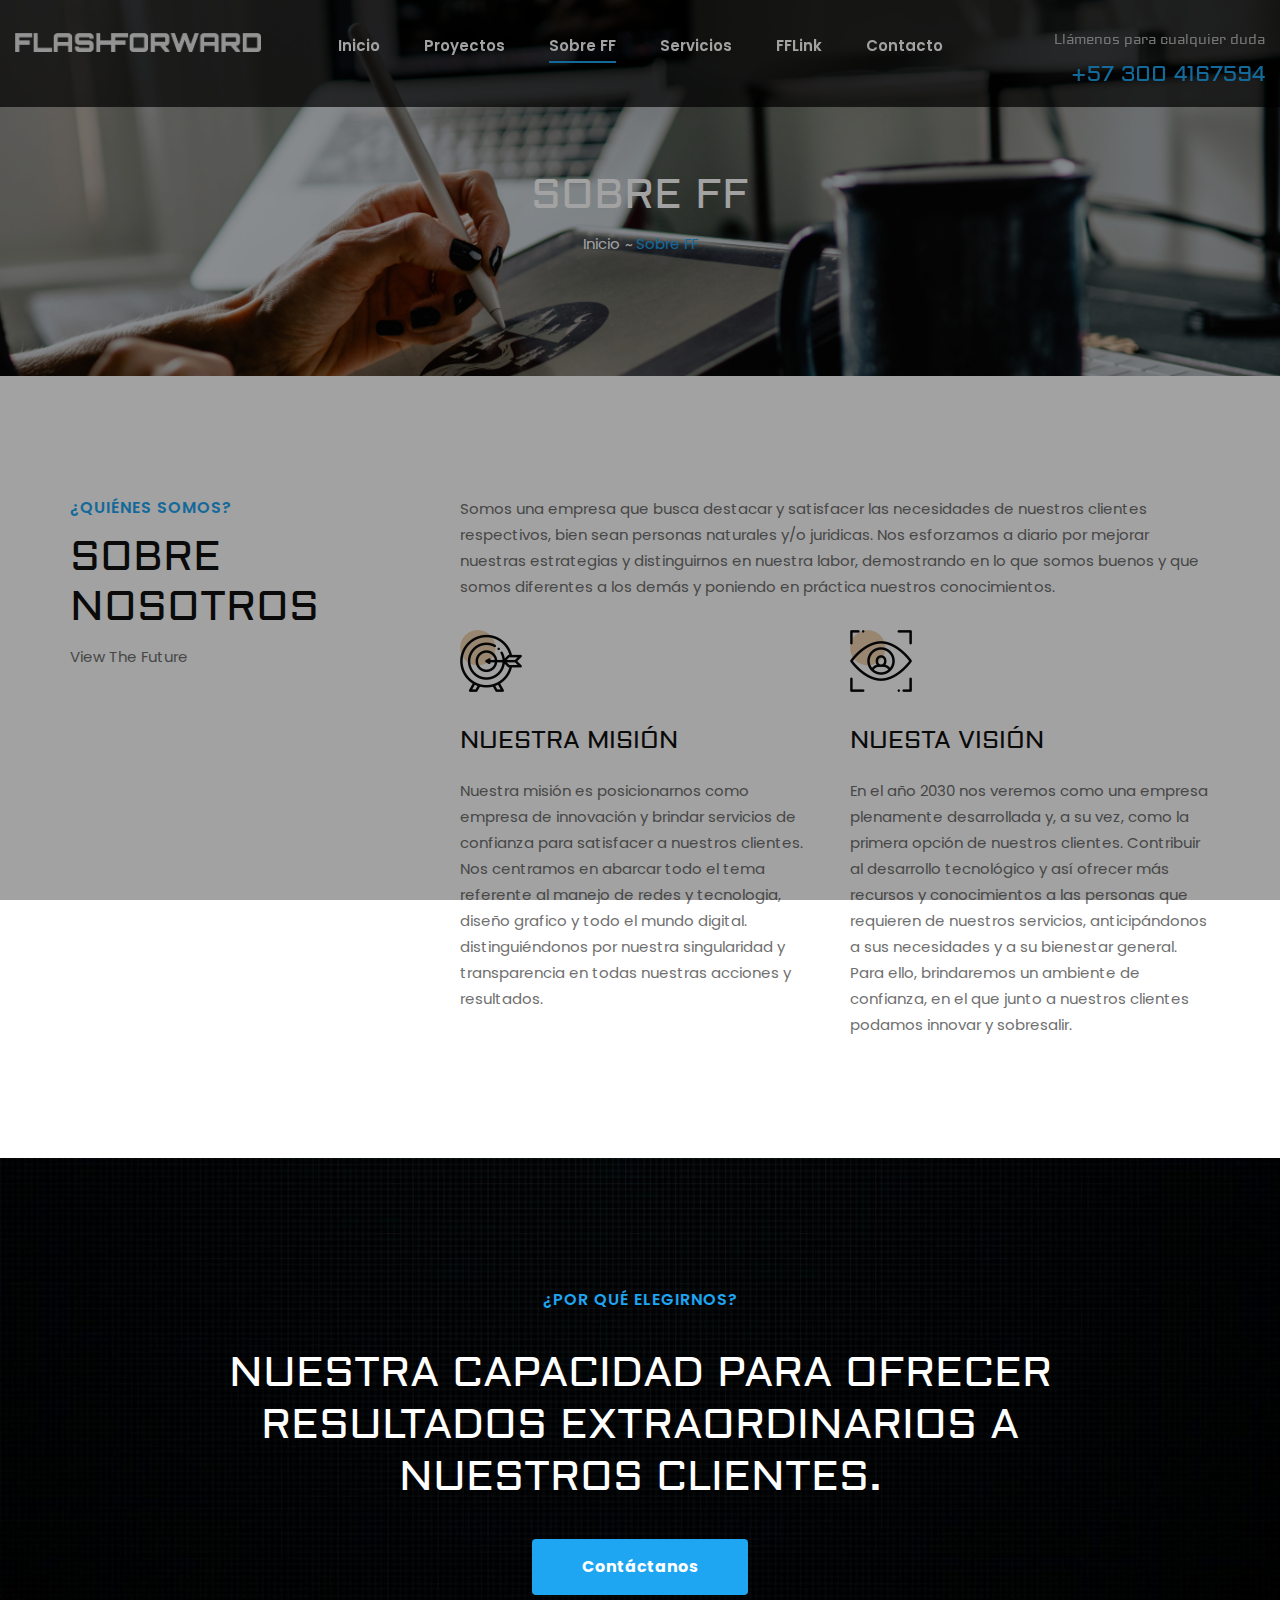
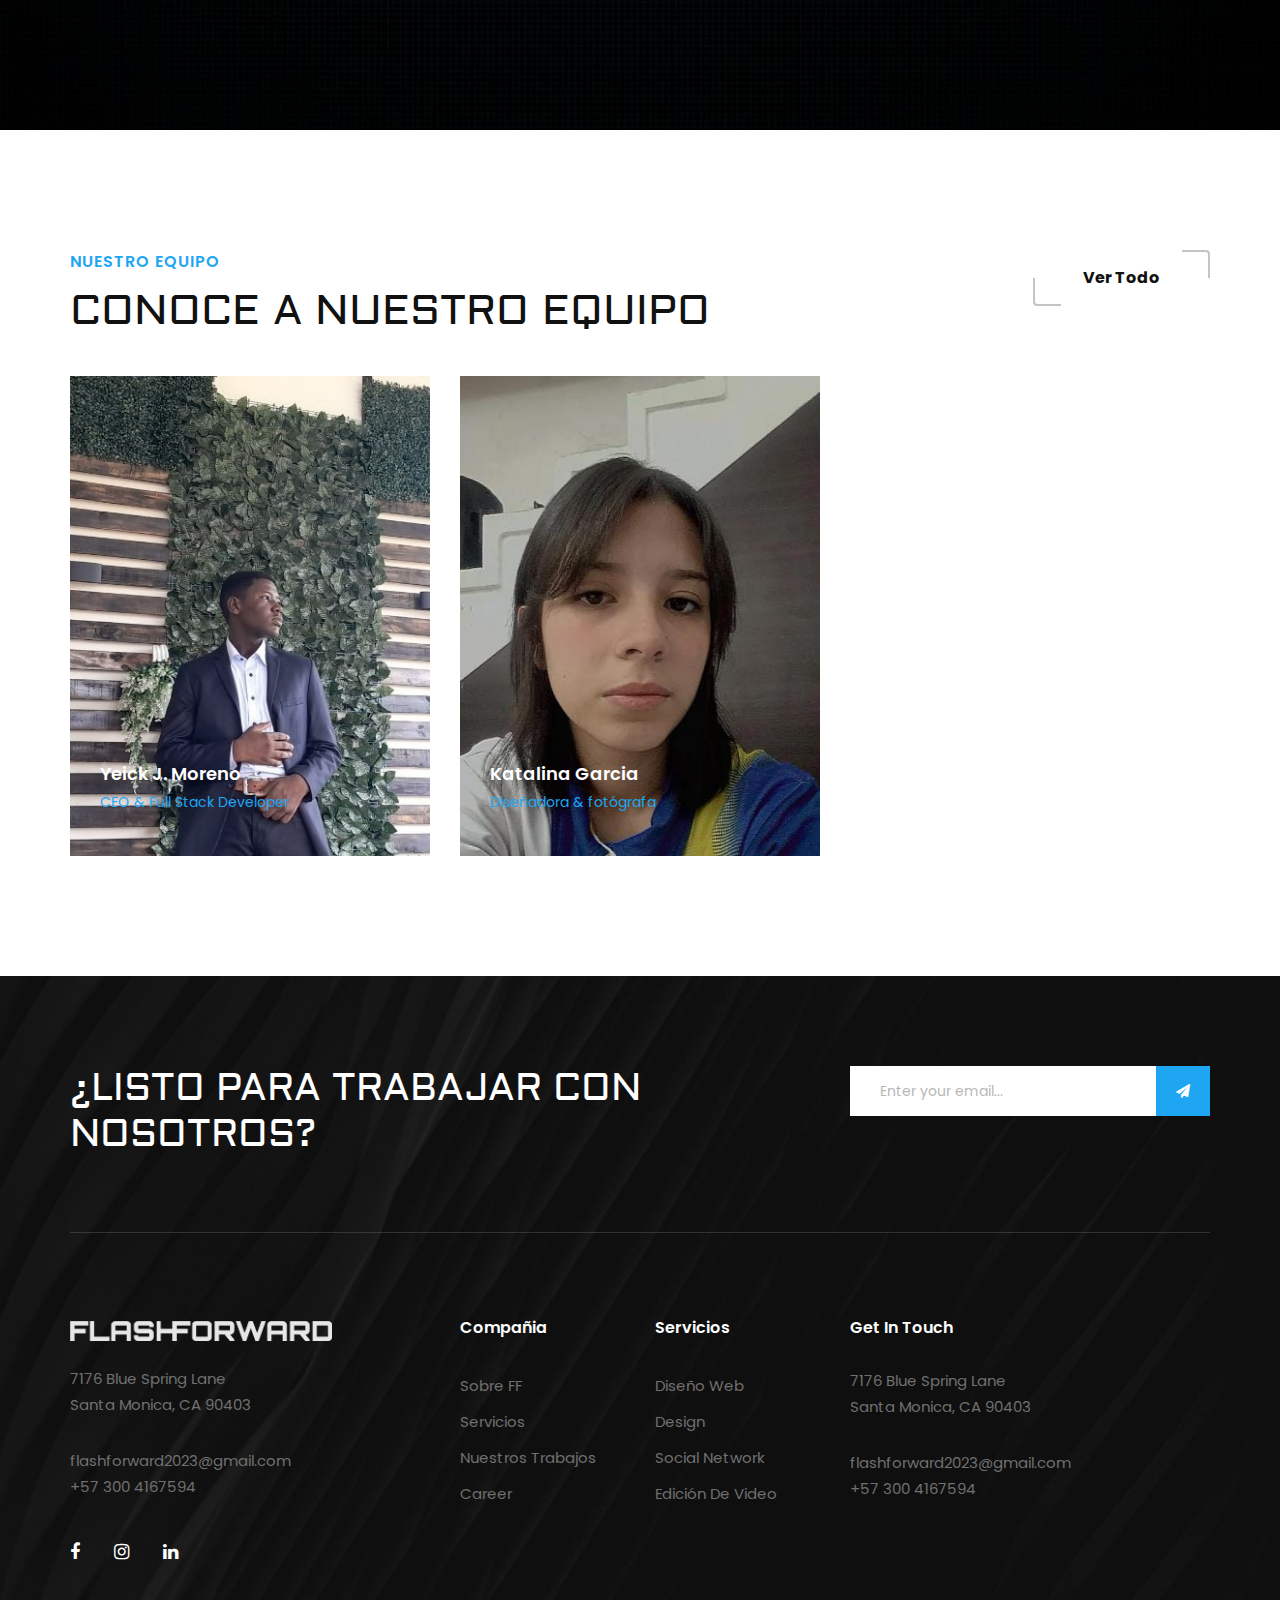
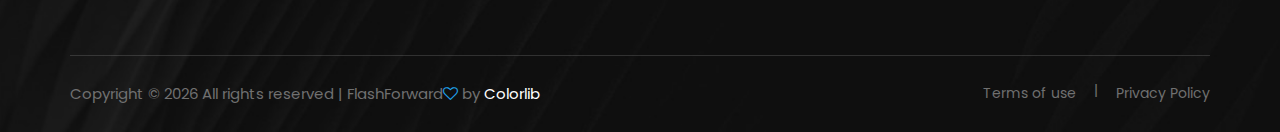
<file: about.html>
<!DOCTYPE html>
<html lang="zxx">

<head>
    <meta charset="UTF-8">
    <meta name="description" content="Staging Template">
    <meta name="keywords" content="Staging, unica, creative, html">
    <meta name="viewport" content="width=device-width, initial-scale=1.0">
    <meta http-equiv="X-UA-Compatible" content="ie=edge">
    <title>FlashForward</title>
    <!-- favicon -->
    <link rel="icon" href="./img/icono/favicon.ico">

    <!-- Google Font -->
    <link href="https://fonts.googleapis.com/css2?family=Poppins:wght@300;400;500;600;700;800;900&display=swap"
    rel="stylesheet">
    <link href="https://fonts.googleapis.com/css2?family=Aldrich&display=swap" rel="stylesheet">

    <!-- Css Styles -->
    <link rel="stylesheet" href="css/bootstrap.min.css" type="text/css">
    <link rel="stylesheet" href="css/font-awesome.min.css" type="text/css">
    <link rel="stylesheet" href="css/elegant-icons.css" type="text/css">
    <link rel="stylesheet" href="css/owl.carousel.min.css" type="text/css">
    <link rel="stylesheet" href="css/slicknav.min.css" type="text/css">
    <link rel="stylesheet" href="css/style.css" type="text/css">
</head>

<body>
    <!-- Page Preloder -->
    <div id="preloder">
        <div class="loader"></div>
    </div>

    <!-- Offcanvas Menu Begin -->
    <div class="offcanvas-menu-overlay"></div>
    <div class="offcanvas-menu-wrapper">
        <div class="offcanvas__logo">
            <a href="#"><img src="img/logo.png" alt=""></a>
        </div>
        <div id="mobile-menu-wrap"></div>
        <div class="offcanvas__widget">
            <span>Llámenos para cualquier duda</span>
            <h4>+57 300 4167594</h4>
        </div>
    </div>
    <!-- Offcanvas Menu End -->

   <!-- Header Section Begin -->
   <header class="header">
    <div class="container-fluid">
        <div class="row">
            <div class="col-lg-3">
                <div class="header__logo">
                    <a href="#"><img src="img/logo.png" alt=""></a>
                </div>
            </div>
            <div class="col-lg-6">
                <nav class="header__menu mobile-menu">
                    <ul>
                        <li ><a href="./index.html">Inicio</a></li>
                        <li><a href="#">Proyectos</a>
                            <ul class="dropdown">
                                <li><a href="./projects.html">PORTAFOLIO</a></li>
                                <li><a href="./project-details.html">LA CABAÑA</a></li>
                            </ul>
                        </li>
                        <li class="active"><a href="./about.html">Sobre FF</a></li>
                        <li><a href="./services.html">Servicios</a></li>
                        <!-- <li><a href="#">More</a>
                            <ul class="dropdown">
                                <li><a href="./project-details.html">Project Details</a></li>
                                <li><a href="./about.html">About</a></li>
                                <li><a href="./services.html">Services</a></li>
                                <li><a href="./blog.html">Blog</a></li>
                                <li><a href="./blog-details.html">Blog Details</a></li>
                            </ul>
                        </li> -->
                        <li><a href="https://linktr.ee/flashforwardlink" target="_blank">FFLink</a></li>
                        <li><a href="./contact.html">Contacto</a></li>
                    </ul>
                </nav>
            </div>
            <div class="col-lg-3">
                <div class="header__widget">
                    <span>Llámenos para cualquier duda</span>
                    <h4>+57 300 4167594</h4>
                </div>
            </div>
        </div>
        <div class="canvas__open"><i class="fa fa-bars"></i></div>
    </div>
</header>
    <!-- Header Section End -->

    <!-- Breadcrumb Section Begin -->
    <div class="breadcrumb-option spad set-bg" data-setbg="img/hero/img_1.jpg">
        <div class="container">
            <div class="row">
                <div class="col-lg-12 text-center">
                    <div class="breadcrumb__text">
                        <h2>Sobre FF</h2>
                        <div class="breadcrumb__links">
                            <a href="./index.html">Inicio</a>
                            <span>Sobre FF</span>
                        </div>
                    </div>
                </div>
            </div>
        </div>
    </div>
    <!-- Breadcrumb Section End -->

    <!-- About Page Section Begin -->
    <section class="about-page spad">
        <div class="container">
            <div class="row">
                <div class="col-lg-4 col-md-4">
                    <div class="about__text about__page__text">
                        <div class="section-title">
                            <span>¿QUIÉNES SOMOS?</span>
                            <h2>Sobre Nosotros</h2>
                        </div>
                        <div class="about__para__text">
                            <p>View The Future</p>
                        </div>
                    </div>
                </div>
                <div class="col-lg-8 col-md-8">
                    <div class="about__page__services">
                        <div class="about__page__services__text">
                            <p>Somos una empresa que busca destacar y satisfacer las necesidades de nuestros clientes respectivos, bien sean personas naturales y/o juridicas. Nos esforzamos a diario por mejorar nuestras estrategias y distinguirnos en nuestra labor, demostrando en lo que somos buenos y que somos diferentes a los demás y poniendo en práctica nuestros conocimientos.</p>
                        </div>
                        <div class="row">
                            <div class="col-lg-6 col-md-6 col-sm-6">
                                <div class="services__item">
                                    <img src="img/services/services-5.png" alt="">
                                    <h4>Nuestra Misión</h4>
                                    <p>Nuestra misión  es posicionarnos como empresa de innovación y brindar servicios de confianza para satisfacer a nuestros clientes. Nos centramos en abarcar todo el tema referente al manejo de redes y tecnologia, diseño grafico y todo el mundo digital. distinguiéndonos por nuestra singularidad y transparencia en todas nuestras acciones y resultados.
                                    </p>
                                </div>
                            </div>
                            <div class="col-lg-6 col-md-6 col-sm-6">
                                <div class="services__item">
                                    <img src="img/services/services-6.png" alt="">
                                    <h4>Nuesta Visión</h4>
                                    <p>En el año 2030 nos veremos como una empresa plenamente desarrollada y, a su vez, como la primera opción de nuestros clientes. Contribuir al desarrollo tecnológico y así ofrecer más recursos y conocimientos a las personas que requieren de nuestros servicios, anticipándonos a sus necesidades y a su bienestar general. Para ello, brindaremos un ambiente de confianza, en el que junto a nuestros clientes podamos innovar y sobresalir.</p>
                                </div>
                            </div>
                        </div>
                    </div>
                </div>
            </div>
        </div>
    </section>
    <!-- About Page Section End -->

    <!-- Call To Action Section Begin -->
    <section class="callto spad set-bg" data-setbg="img/hero/hero.jpeg">
        <div class="container">
            <div class="row d-flex justify-content-center">
                <div class="col-lg-10 text-center">
                    <div class="callto__text">
                        <span>¿POR QUÉ ELEGIRNOS?</span>
                        <h2>nuestra capacidad para ofrecer resultados extraordinarios a nuestros clientes.</h2>
                        <a href="#" class="primary-btn">Contáctanos</a>
                    </div>
                </div>
            </div>
        </div>
    </section>
    <!-- Call To Action Section End -->

    <!-- Team Section Begin -->
    <section class="team spad">
        <div class="container">
            <div class="row">
                <div class="col-lg-9 col-md-8 col-sm-6">
                    <div class="section-title">
                        <span>Nuestro Equipo</span>
                        <h2>Conoce a nuestro equipo</h2>
                    </div>
                </div>
                <div class="col-lg-3 col-md-4 col-sm-6">
                    <div class="team__btn">
                        <a href="#" class="primary-btn normal-btn">Ver Todo</a>
                    </div>
                </div>
            </div>
            <div class="row">
                <div class="col-lg-4 col-md-6">
                    <div class="team__item set-bg" data-setbg="img/team/team-1.jpg">
                        <div class="team__text">
                            <div class="team__title">
                                <h5>Yeick J. Moreno</h5>
                                <span>CEO & Full Stack Developer</span>
                            </div>
                            <p>
                                CEO | Director de Desarrollo Web y Apps Móviles en FF maestro de la innovación digital. Su experiencia técnica y pasión por la programación son esenciales para nuestro éxito tecnológico. Arquitecto de soluciones digitales excepcionales, con enfoque meticuloso en la calidad y una capacidad innata para colaborar en equipo.
                            </p>
                            <div class="team__social">
                                <a href="https://www.facebook.com/yeickjacson.morenoruiz.1/" target="_blank"><i class="fa fa-facebook"></i></a>                              
                                <a href="https://www.instagram.com/yeick_jacson_/?hl=en" target="_blank"><i class="fa fa-instagram"></i></a>
                            </div>
                        </div>
                    </div>
                </div>
                <div class="col-lg-4 col-md-6">
                    <div class="team__item set-bg" data-setbg="img/team/team-2.jpg">
                        <div class="team__text">
                            <div class="team__title">
                                <h5>Katalina Garcia</h5>
                                <span>Diseñadora & fotógrafa</span>
                            </div>
                            <p>
                            Directora de diseño y fotógrafia de FlashForward, combina su talento en diseño y fotografía para crear impactantes proyectos visuales que cuentan historias cautivadoras. Su dedicación a la calidad y colaboración en equipo la convierten en una parte esencial de nuestra empresa, llevando la creatividad a un nivel superior.</p>
                            <div class="team__social">
                                <a href="https://www.facebook.com/profile.php?id=100068891835598" target="_blank"><i class="fa fa-facebook"></i></a>
                                <a href="https://www.instagram.com/ktalinaag_00/?hl=en" target="_blank"><i class="fa fa-instagram"></i></a>
                            </div>
                        </div>
                    </div>
                </div>
                <!-- <div class="col-lg-4 col-md-6">
                    <div class="team__item set-bg" data-setbg="img/team/team-3.jpg">
                        <div class="team__text">
                            <div class="team__title">
                                <h5>Fatima Paz</h5>
                                <span>Designer </span>
                            </div>
                            <p>Vestibulum dapibus odio quam, sit amet hendrerit dui ultricies consectetur. Ut viverra
                                porta leo, non tincidunt mauris condimentum eget. Vivamus non turpis elit. Aenean
                            ultricies nisl sit amet.</p>
                            <div class="team__social">
                                <a href="#"><i class="fa fa-facebook"></i></a>
                                
                                <a href="#"><i class="fa fa-instagram"></i></a>
                            </div>
                        </div>
                    </div>
                </div> -->
            </div>
        </div>
    </section>
    <!-- Team Section End -->

    <!-- Footer Section Begin -->
    <footer class="footer set-bg" data-setbg="img/footer-bg.jpg">
        <div class="container">
            <div class="footer__top">
                <div class="row">
                    <div class="col-lg-8 col-md-6">
                        <div class="footer__top__text">
                            <h2>¿LISTO PARA TRABAJAR CON NOSOTROS?</h2>
                        </div>
                    </div>
                    <div class="col-lg-4 col-md-6">
                        <div class="footer__top__newslatter">
                            <form action="#">
                                <input type="text" placeholder="Enter your email...">
                                <button type="submit"><i class="fa fa-send"></i></button>
                            </form>
                        </div>
                    </div>
                </div>
            </div>
            <div class="row">
                <div class="col-lg-3 col-md-6 col-sm-6">
                    <div class="footer__about">
                        <div class="footer__logo">
                            <a href="#"><img src="img/logo.png" alt=""></a>
                        </div>
                        <p>7176 Blue Spring Lane <br />Santa Monica, CA 90403</p>
                        <ul>
                            <li>flashforward2023@gmail.com</li>
                            <li>+57 300 4167594</li>
                        </ul>
                        <div class="footer__social">
                            <a href="#"><i class="fa fa-facebook"></i></a>
                            
                            <a href="#"><i class="fa fa-instagram"></i></a>
                            <a href="#"><i class="fa fa-linkedin"></i></a>
                        </div>
                    </div>
                </div>
                <div class="col-lg-2 offset-lg-1 col-md-3 col-sm-6">
                    <div class="footer__widget">
                        <h6>Compañia</h6>
                        <ul>
                            <li><a href="about.html">Sobre FF</a></li>
                            <li><a href="services.html">Servicios</a></li>
                            <li><a href="projects.html">Nuestros Trabajos</a></li>
                            <li><a href="#">Career</a></li>
                        </ul>
                    </div>
                </div>
                <div class="col-lg-2 col-md-3 col-sm-6">
                    <div class="footer__widget">
                        <h6>Servicios</h6>
                        <ul>
                            <li><a href="#">Diseño Web</a></li>
                            <li><a href="#">Design</a></li>
                            <li><a href="#">Social Network</a></li>
                            <li><a href="#">Edición De Video</a></li>
                        </ul>
                    </div>
                </div>
                <div class="col-lg-4 col-md-6 col-sm-6">
                    <div class="footer__address">
                        <h6>Get In Touch</h6>
                        <p>7176 Blue Spring Lane <br />Santa Monica, CA 90403</p>
                        <ul>
                            <li>flashforward2023@gmail.com</li>
                            <li>+57 300 4167594</li>
                        </ul>
                    </div>
                </div>
            </div>
            <div class="copyright">
                <div class="row">
                    <div class="col-lg-8 col-md-7">
                        <div class="copyright__text">
                            <p>Copyright © <script>
                                document.write(new Date().getFullYear());
                            </script> All rights reserved | FlashForward<i class="fa fa-heart-o"
                            aria-hidden="true"></i> by <a href="https://colorlib.com"
                            target="_blank">Colorlib</a>
                        </p>
                    </div>
                </div>
                <div class="col-lg-4 col-md-5">
                    <div class="copyright__widget">
                        <a href="#">Terms of use</a>
                        <a href="#">Privacy Policy</a>
                    </div>
                </div>
            </div>
        </div>
    </div>
</footer>
<!-- Footer Section End -->

<!-- Js Plugins -->
<script src="js/jquery-3.3.1.min.js"></script>
<script src="js/bootstrap.min.js"></script>
<script src="js/jquery.slicknav.js"></script>
<script src="js/owl.carousel.min.js"></script>
<script src="js/slick.min.js"></script>
<script src="js/main.js"></script>
</body>

</html>
</file>
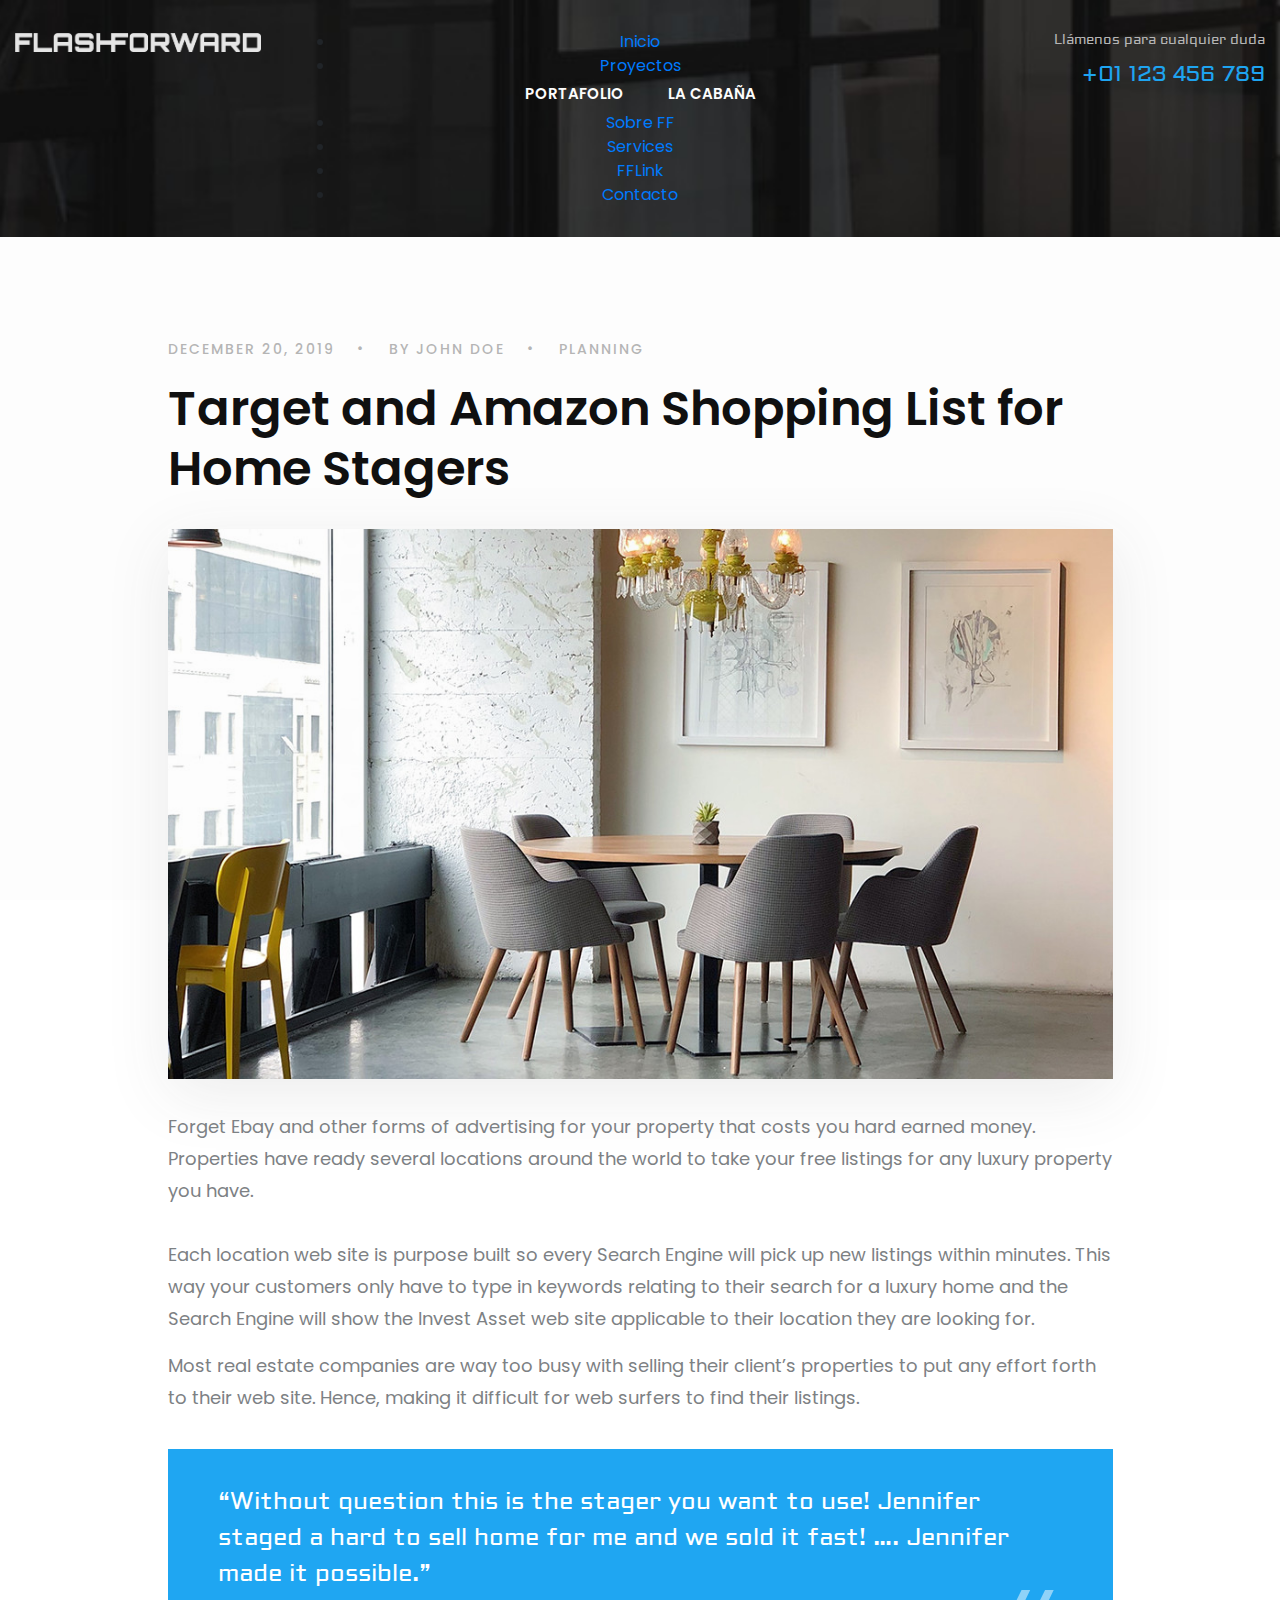
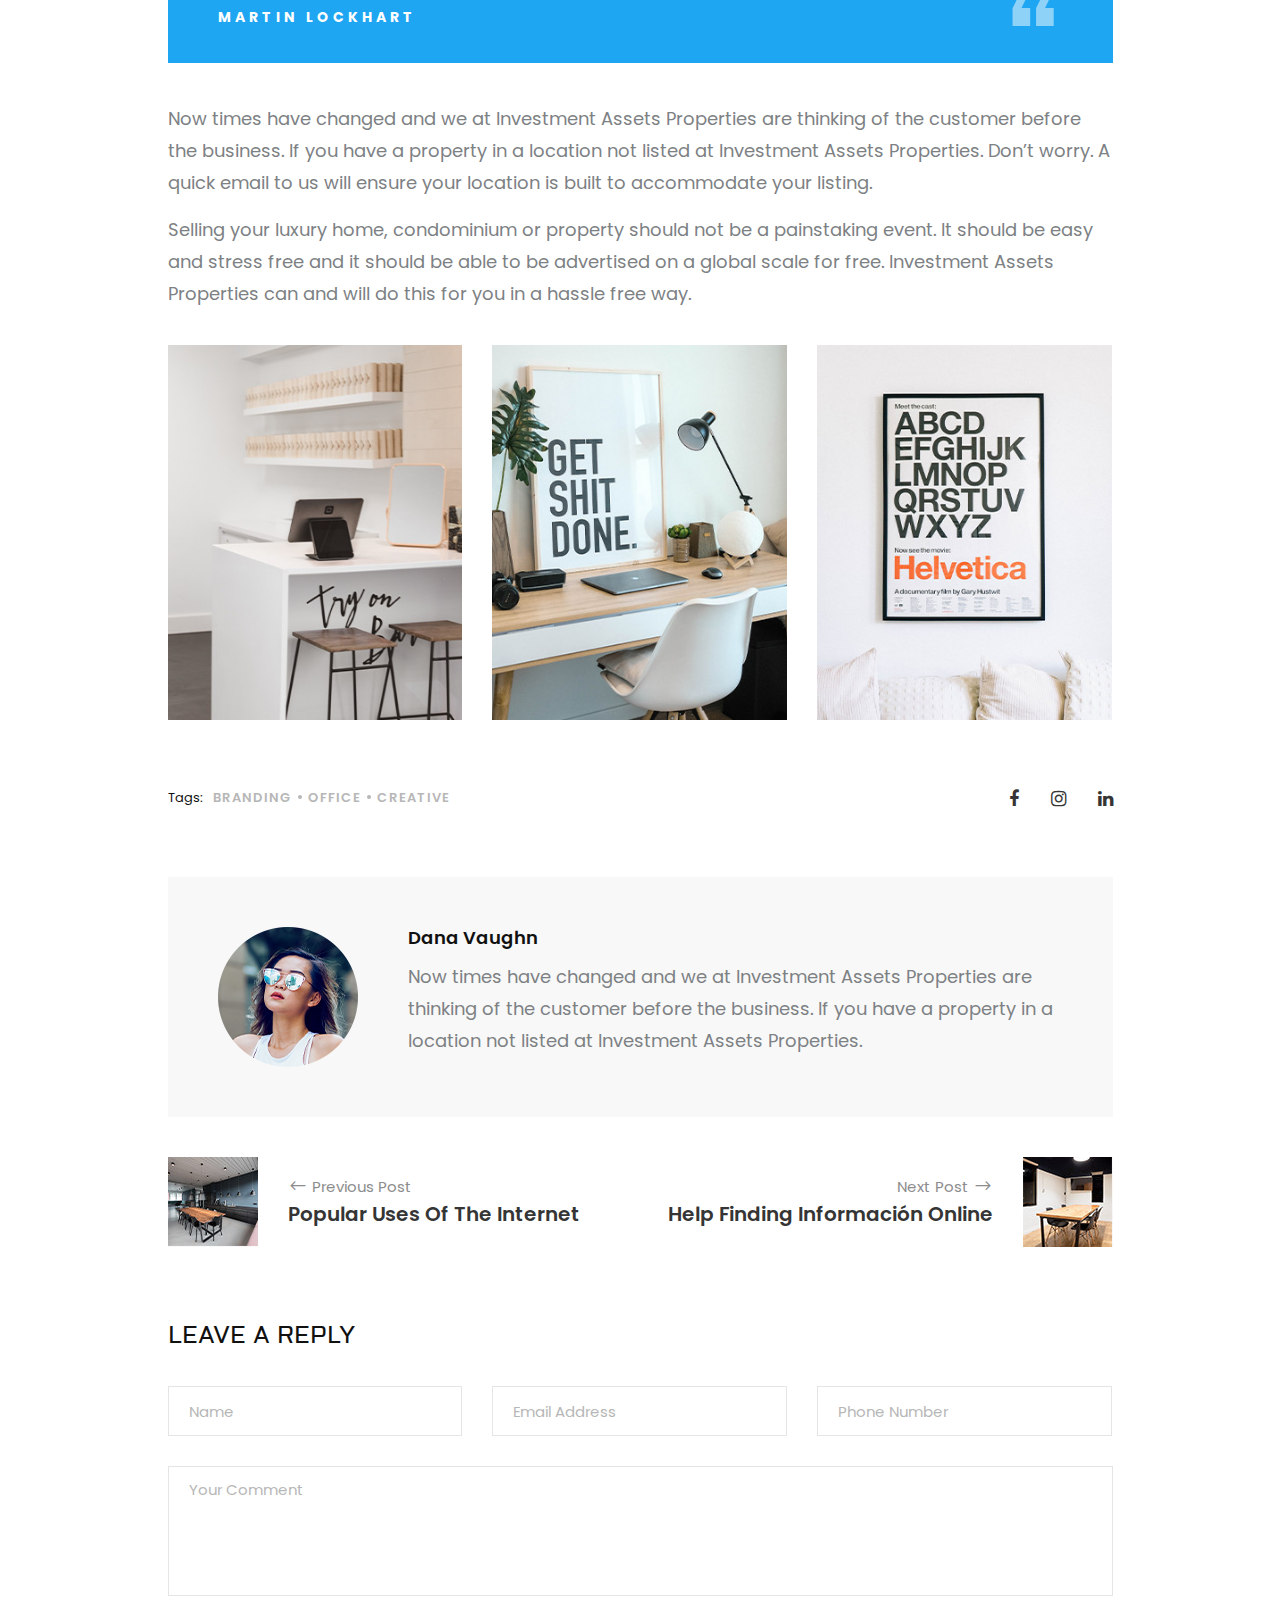
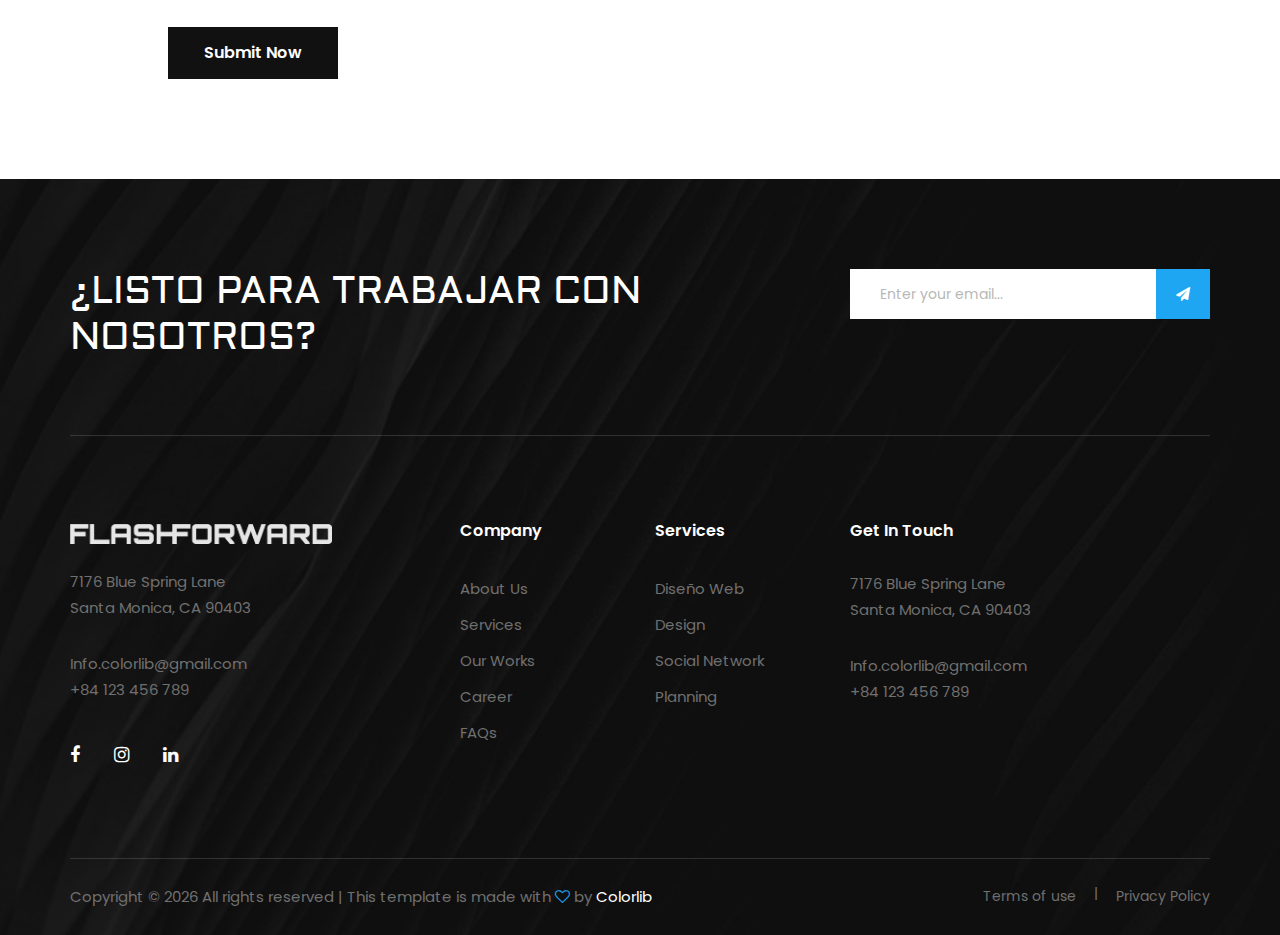
<file: blog-details.html>
<!DOCTYPE html>
<html lang="zxx">

<head>
    <meta charset="UTF-8">
    <meta name="description" content="Staging Template">
    <meta name="keywords" content="Staging, unica, creative, html">
    <meta name="viewport" content="width=device-width, initial-scale=1.0">
    <meta http-equiv="X-UA-Compatible" content="ie=edge">
    <title>FlashForward</title>
    <!-- favicon -->
    <link rel="icon" href="./img/icono/favicon.ico">
    <!-- Google Font -->
    <link href="https://fonts.googleapis.com/css2?family=Poppins:wght@300;400;500;600;700;800;900&display=swap"
    rel="stylesheet">
    <link href="https://fonts.googleapis.com/css2?family=Aldrich&display=swap" rel="stylesheet">

    <!-- Css Styles -->
    <link rel="stylesheet" href="css/bootstrap.min.css" type="text/css">
    <link rel="stylesheet" href="css/font-awesome.min.css" type="text/css">
    <link rel="stylesheet" href="css/elegant-icons.css" type="text/css">
    <link rel="stylesheet" href="css/owl.carousel.min.css" type="text/css">
    <link rel="stylesheet" href="css/slicknav.min.css" type="text/css">
    <link rel="stylesheet" href="css/style.css" type="text/css">
</head>

<body>
    <!-- Page Preloder -->
    <div id="preloder">
        <div class="loader"></div>
    </div>

    <!-- Offcanvas Menu Begin -->
    <div class="offcanvas-menu-overlay"></div>
    <div class="offcanvas-menu-wrapper">
        <div class="offcanvas__logo">
            <a href="#"><img src="img/logo.png" alt=""></a>
        </div>
        <div id="mobile-menu-wrap"></div>
        <div class="offcanvas__widget">
            <span>Llámenos para cualquier duda</span>
            <h4>+01 123 456 789</h4>
        </div>
    </div>
    <!-- Offcanvas Menu End -->

    <!-- Header Section Begin -->
    <header class="header header-normal set-bg" data-setbg="img/little-header.jpg">
        <div class="container-fluid">
            <div class="row">
                <div class="col-lg-3">
                    <div class="header__logo">
                        <a href="#"><img src="img/logo.png" alt=""></a>
                    </div>
                </div>
                <div class="col-lg-6">
                    <nav class="header__menu mobile-menu">
                        <li><a href="./index.html">Inicio</a></li>
                        <li><a href="#">Proyectos</a>
                            <ul class="dropdown">
                                <li><a href="./projects.html">PORTAFOLIO</a></li>
                                <li><a href="./project-details.html">LA CABAÑA</a></li>
                            </ul>
                        </li>
                        <li><a href="./about.html">Sobre FF</a></li>
                        <li><a href="./services.html">Services</a></li>
                        <!-- <li><a href="#">More</a>
                            <ul class="dropdown">
                                <li><a href="./project-details.html">Project Details</a></li>
                                <li><a href="./about.html">About</a></li>
                                <li><a href="./services.html">Services</a></li>
                                <li><a href="./blog.html">Blog</a></li>
                                <li  class="active"><a href="./blog-details.html">Blog Details</a></li>
                            </ul>
                        </li> -->
                        <li><a href="https://linktr.ee/flashforwardlink" target="_blank">FFLink</a></li>
                        <li><a href="./contact.html">Contacto</a></li>
                    </ul>
                    </nav>
                </div>
                <div class="col-lg-3">
                    <div class="header__widget">
                        <span>Llámenos para cualquier duda</span>
                        <h4>+01 123 456 789</h4>
                    </div>
                </div>
            </div>
            <div class="canvas__open"><i class="fa fa-bars"></i></div>
        </div>
    </header>
    <!-- Header Section End -->

    <!-- Blog Details Section Begin -->
    <section class="blog-details spad">
        <div class="container">
            <div class="row d-flex justify-content-center">
                <div class="col-lg-10">
                    <div class="blog__details__content">
                        <div class="blog__details__title">
                            <ul>
                                <li>December 20, 2019 </li>
                                <li>By John Doe</li>
                                <li>Planning</li>
                            </ul>
                            <h2>Target and Amazon Shopping List for Home Stagers</h2>
                            <img src="img/blog/details/blog-details.jpg" alt="">
                            <p>Forget Ebay and other forms of advertising for your property that costs you hard earned
                                money. Properties have ready several locations around the world to take your free
                            listings for any luxury property you have.</p>
                        </div>
                        <div class="blog__details__text">
                            <p>Each location web site is purpose built so every Search Engine will pick up new listings
                                within minutes. This way your customers only have to type in keywords relating to their
                                search for a luxury home and the Search Engine will show the Invest Asset web site
                            applicable to their location they are looking for.</p>
                            <p>Most real estate companies are way too busy with selling their client’s properties to put
                                any effort forth to their web site. Hence, making it difficult for web surfers to find
                            their listings.</p>
                        </div>
                        <div class="blog__item__quote">
                            <p>“Without question this is the stager you want to use! Jennifer staged a hard to sell home
                            for me and we sold it fast! …. Jennifer made it possible.”</p>
                            <span>Martin Lockhart</span>
                        </div>
                        <div class="blog__details__text">
                            <p>Now times have changed and we at Investment Assets Properties are thinking of the
                                customer before the business. If you have a property in a location not listed at
                                Investment Assets Properties. Don’t worry. A quick email to us will ensure your location
                            is built to accommodate your listing.</p>
                            <p>Selling your luxury home, condominium or property should not be a painstaking event. It
                                should be easy and stress free and it should be able to be advertised on a global scale
                                for free. Investment Assets Properties can and will do this for you in a hassle free
                            way.</p>
                        </div>
                        <div class="blog__details__pic">
                            <div class="row">
                                <div class="col-lg-4 col-md-4 col-sm-4">
                                    <img src="img/blog/details/bi-1.jpg" alt="">
                                </div>
                                <div class="col-lg-4 col-md-4 col-sm-4">
                                    <img src="img/blog/details/bi-2.jpg" alt="">
                                </div>
                                <div class="col-lg-4 col-md-4 col-sm-4">
                                    <img src="img/blog/details/bi-3.jpg" alt="">
                                </div>
                            </div>
                        </div>
                        <div class="blog__details__widget">
                            <div class="row">
                                <div class="col-lg-6 col-md-6 col-sm-6">
                                    <div class="blog__details__tags">
                                        <span>Tags:</span>
                                        <a href="#">Branding</a>
                                        <a href="#">Office</a>
                                        <a href="#">Creative</a>
                                    </div>
                                </div>
                                <div class="col-lg-6 col-md-6 col-sm-6">
                                    <div class="blog__details__social">
                                        <a href="#"><i class="fa fa-facebook"></i></a>
                                        
                                        <a href="#"><i class="fa fa-instagram"></i></a>
                                        <a href="#"><i class="fa fa-linkedin"></i></a>
                                    </div>
                                </div>
                            </div>
                        </div>
                        <div class="blog__details__author">
                            <div class="blog__details__author__pic">
                                <img src="img/blog/blog-about.png" alt="">
                            </div>
                            <div class="blog__details__author__text">
                                <h5>Dana Vaughn</h5>
                                <p>Now times have changed and we at Investment Assets Properties are thinking of the
                                    customer before the business. If you have a property in a location not listed at
                                Investment Assets Properties.</p>
                            </div>
                        </div>
                        <div class="blog__details__btns">
                            <div class="row">
                                <div class="col-lg-6 col-md-6 col-sm-6">
                                    <a href="#" class="blog__details__btns__item">
                                        <div class="blog__details__btns__item__pic">
                                            <img src="img/blog/details/prev.jpg" alt="">
                                        </div>
                                        <div class="blog__details__btns__item__text">
                                            <h6><span class="arrow_left"></span> Previous Post</h6>
                                            <h5>Popular Uses Of The Internet</h5>
                                        </div>
                                    </a>
                                </div>
                                <div class="col-lg-6 col-md-6 col-sm-6">
                                    <a href="#" class="blog__details__btns__item blog__details__btns__item--next">
                                        <div class="blog__details__btns__item__pic">
                                            <img src="img/blog/details/next.jpg" alt="">
                                        </div>
                                        <div class="blog__details__btns__item__text">
                                            <h6>Next Post <span class="arrow_right"></span></h6>
                                            <h5>Help Finding Información Online</h5>
                                        </div>
                                    </a>
                                </div>
                            </div>
                        </div>
                        <div class="blog__details__comment__form">
                            <h4>Leave A Reply</h4>
                            <form action="#">
                                <div class="row">
                                    <div class="col-lg-4 col-md-4">
                                        <input type="text" placeholder="Name">
                                    </div>
                                    <div class="col-lg-4 col-md-4">
                                        <input type="text" placeholder="Email Address">
                                    </div>
                                    <div class="col-lg-4 col-md-4">
                                        <input type="text" placeholder="Phone Number">
                                    </div>
                                    <div class="col-lg-12">
                                        <textarea placeholder="Your Comment"></textarea>
                                        <button type="submit" class="site-btn">Submit Now</button>
                                    </div>
                                </div>
                            </form>
                        </div>
                    </div>
                </div>
            </div>
        </div>
    </section>
    <!-- Blog Details Section End -->

    <!-- Footer Section Begin -->
    <footer class="footer set-bg" data-setbg="img/footer-bg.jpg">
        <div class="container">
            <div class="footer__top">
                <div class="row">
                    <div class="col-lg-8 col-md-6">
                        <div class="footer__top__text">
                            <h2>¿LISTO PARA TRABAJAR CON NOSOTROS?</h2>
                        </div>
                    </div>
                    <div class="col-lg-4 col-md-6">
                        <div class="footer__top__newslatter">
                            <form action="#">
                                <input type="text" placeholder="Enter your email...">
                                <button type="submit"><i class="fa fa-send"></i></button>
                            </form>
                        </div>
                    </div>
                </div>
            </div>
            <div class="row">
                <div class="col-lg-3 col-md-6 col-sm-6">
                    <div class="footer__about">
                        <div class="footer__logo">
                            <a href="#"><img src="img/logo.png" alt=""></a>
                        </div>
                        <p>7176 Blue Spring Lane <br />Santa Monica, CA 90403</p>
                        <ul>
                            <li>Info.colorlib@gmail.com</li>
                            <li>+84 123 456 789</li>
                        </ul>
                        <div class="footer__social">
                            <a href="#"><i class="fa fa-facebook"></i></a>
                            
                            <a href="#"><i class="fa fa-instagram"></i></a>
                            <a href="#"><i class="fa fa-linkedin"></i></a>
                        </div>
                    </div>
                </div>
                <div class="col-lg-2 offset-lg-1 col-md-3 col-sm-6">
                    <div class="footer__widget">
                        <h6>Company</h6>
                        <ul>
                            <li><a href="#">About Us</a></li>
                            <li><a href="#">Services</a></li>
                            <li><a href="#">Our Works</a></li>
                            <li><a href="#">Career</a></li>
                            <li><a href="#">FAQs</a></li>
                        </ul>
                    </div>
                </div>
                <div class="col-lg-2 col-md-3 col-sm-6">
                    <div class="footer__widget">
                        <h6>Services</h6>
                        <ul>
                            <li><a href="#">Diseño Web</a></li>
                            <li><a href="#">Design</a></li>
                            <li><a href="#">Social Network</a></li>
                            <li><a href="#">Planning</a></li>
                        </ul>
                    </div>
                </div>
                <div class="col-lg-4 col-md-6 col-sm-6">
                    <div class="footer__address">
                        <h6>Get In Touch</h6>
                        <p>7176 Blue Spring Lane <br />Santa Monica, CA 90403</p>
                        <ul>
                            <li>Info.colorlib@gmail.com</li>
                            <li>+84 123 456 789</li>
                        </ul>
                    </div>
                </div>
            </div>
            <div class="copyright">
                <div class="row">
                    <div class="col-lg-8 col-md-7">
                        <div class="copyright__text">
                            <p>Copyright © <script>
                                document.write(new Date().getFullYear());
                            </script> All rights reserved | This template is made with <i class="fa fa-heart-o"
                            aria-hidden="true"></i> by <a href="https://colorlib.com"
                            target="_blank">Colorlib</a>
                        </p>
                    </div>
                </div>
                <div class="col-lg-4 col-md-5">
                    <div class="copyright__widget">
                        <a href="#">Terms of use</a>
                        <a href="#">Privacy Policy</a>
                    </div>
                </div>
            </div>
        </div>
    </div>
</footer>
<!-- Footer Section End -->

<!-- Js Plugins -->
<script src="js/jquery-3.3.1.min.js"></script>
<script src="js/bootstrap.min.js"></script>
<script src="js/jquery.slicknav.js"></script>
<script src="js/owl.carousel.min.js"></script>
<script src="js/slick.min.js"></script>
<script src="js/main.js"></script>
</body>

</html>
</file>
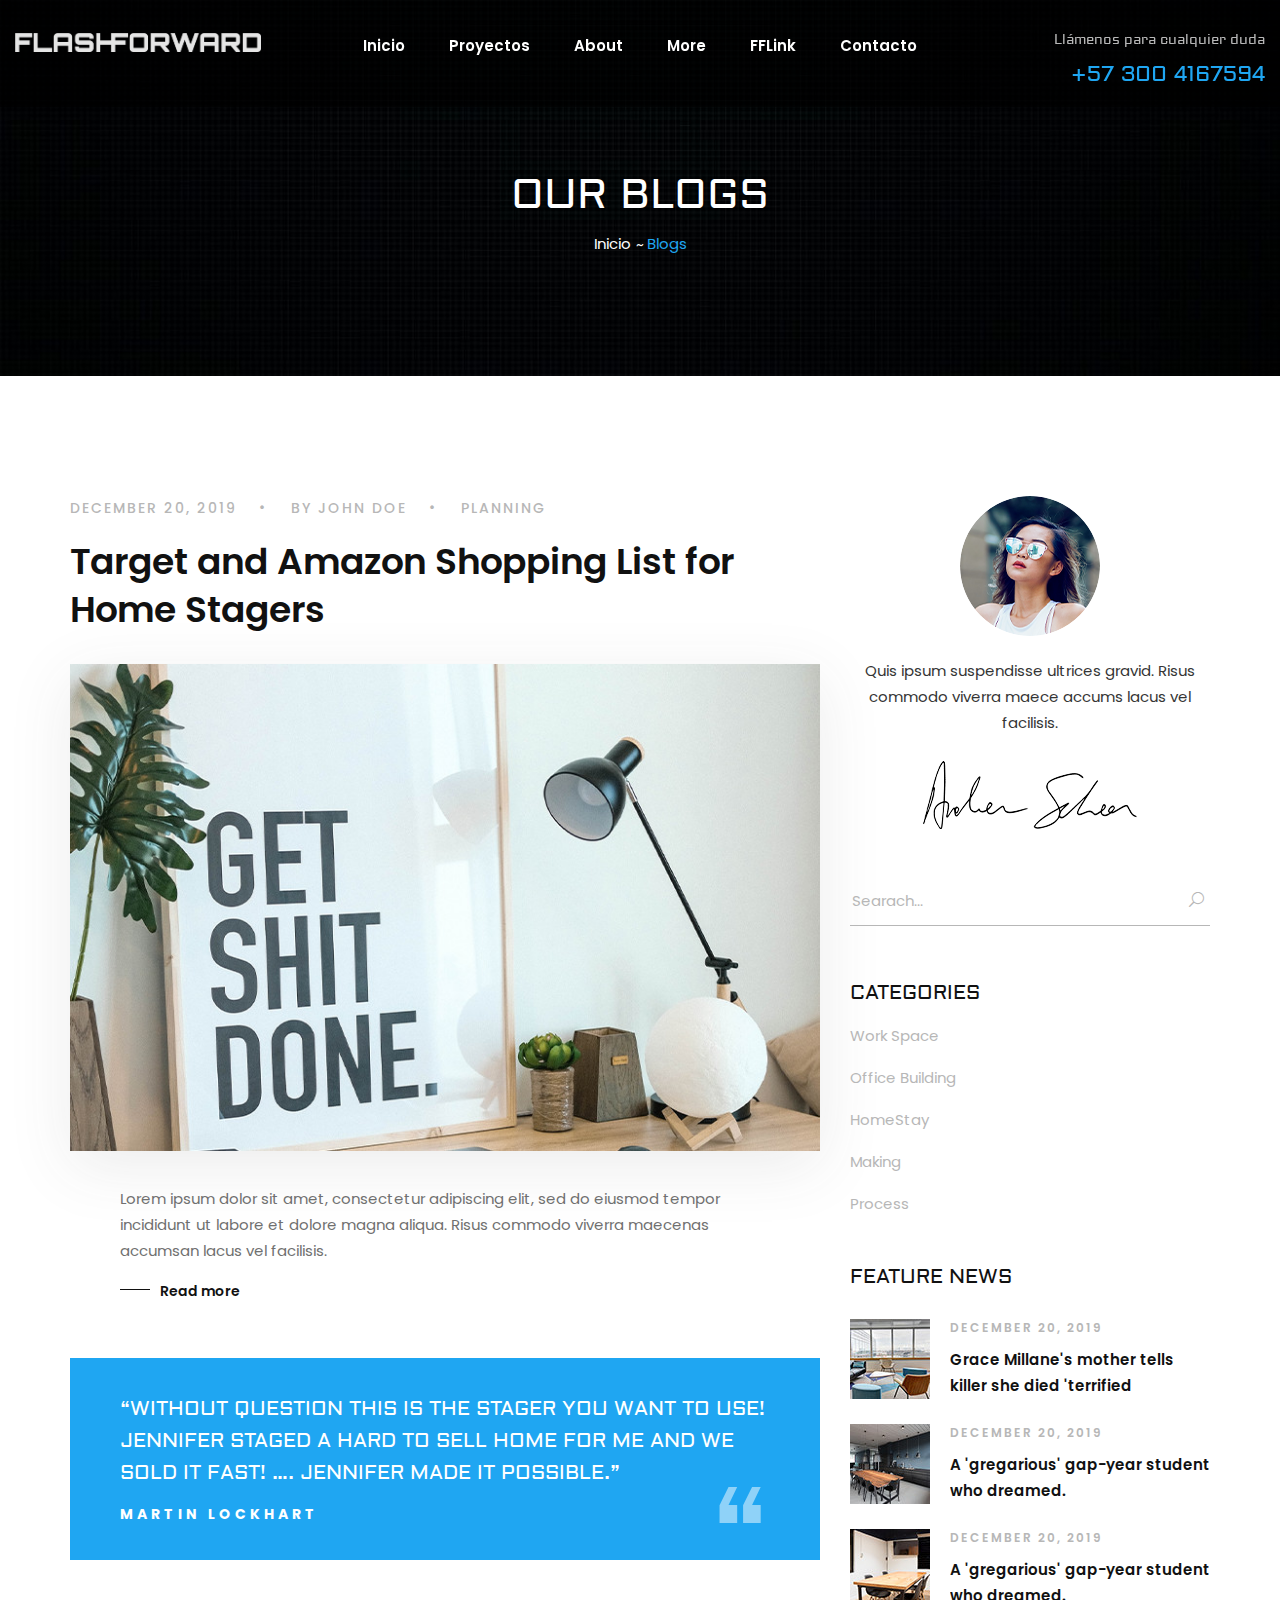
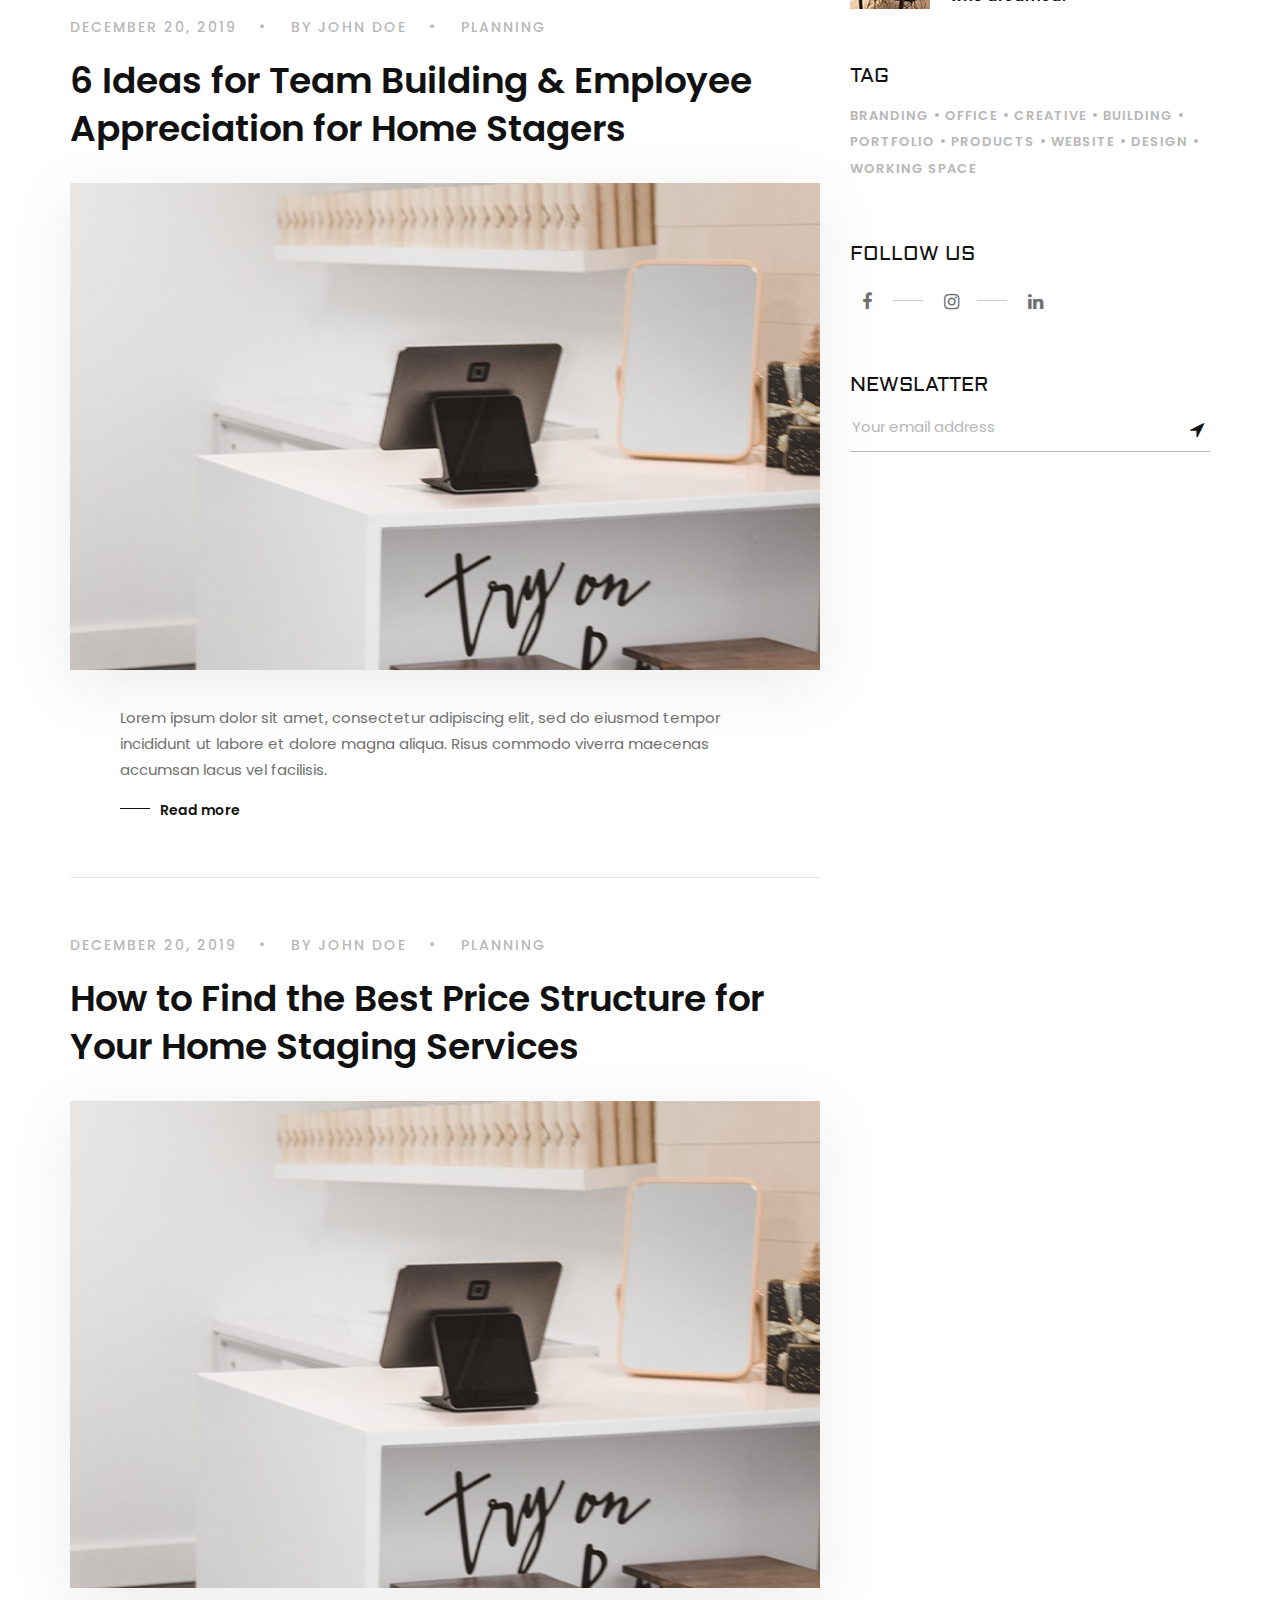
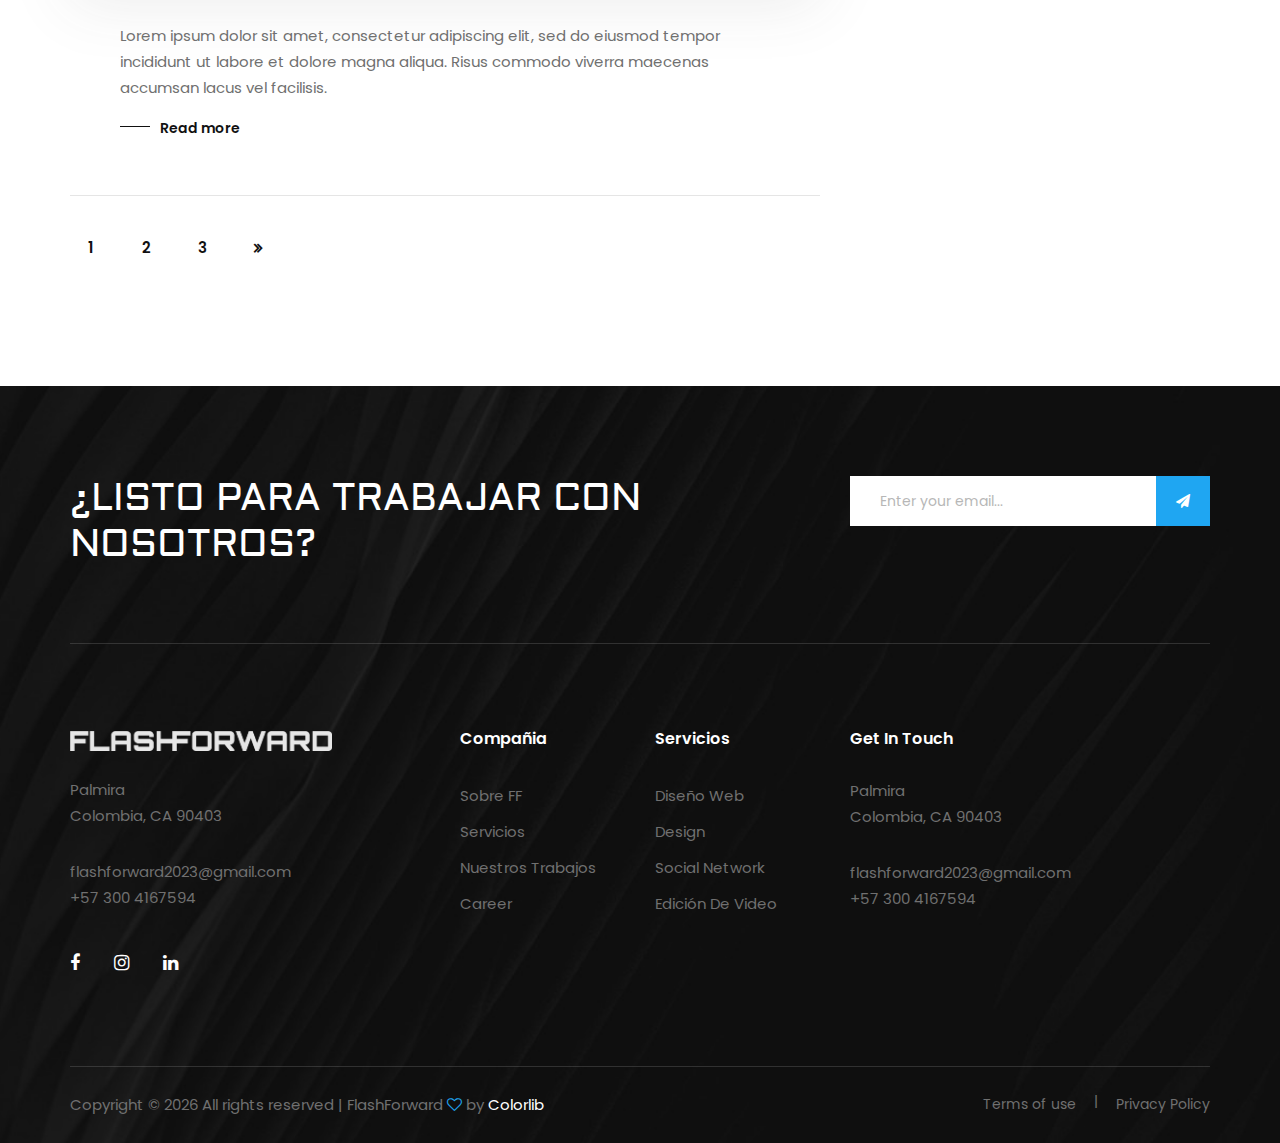
<file: blog.html>
<!DOCTYPE html>
<html lang="zxx">

<head>
    <meta charset="UTF-8">
    <meta name="description" content="Staging Template">
    <meta name="keywords" content="Staging, unica, creative, html">
    <meta name="viewport" content="width=device-width, initial-scale=1.0">
    <meta http-equiv="X-UA-Compatible" content="ie=edge">
    <title>FlashForward</title>
    <!-- favicon -->
    <link rel="icon" href="./img/icono/favicon.ico">

    <!-- Google Font -->
    <link href="https://fonts.googleapis.com/css2?family=Poppins:wght@300;400;500;600;700;800;900&display=swap"
    rel="stylesheet">
    <link href="https://fonts.googleapis.com/css2?family=Aldrich&display=swap" rel="stylesheet">

    <!-- Css Styles -->
    <link rel="stylesheet" href="css/bootstrap.min.css" type="text/css">
    <link rel="stylesheet" href="css/font-awesome.min.css" type="text/css">
    <link rel="stylesheet" href="css/elegant-icons.css" type="text/css">
    <link rel="stylesheet" href="css/owl.carousel.min.css" type="text/css">
    <link rel="stylesheet" href="css/slicknav.min.css" type="text/css">
    <link rel="stylesheet" href="css/style.css" type="text/css">
</head>

<body>
    <!-- Page Preloder -->
    <div id="preloder">
        <div class="loader"></div>
    </div>

    <!-- Offcanvas Menu Begin -->
    <div class="offcanvas-menu-overlay"></div>
    <div class="offcanvas-menu-wrapper">
        <div class="offcanvas__logo">
            <a href="#"><img src="img/logo.png" alt=""></a>
        </div>
        <div id="mobile-menu-wrap"></div>
        <div class="offcanvas__widget">
            <span>Llámenos para cualquier duda</span>
            <h4>+57 300 4167594</h4>
        </div>
    </div>
    <!-- Offcanvas Menu End -->

   <!-- Header Section Begin -->
   <header class="header">
    <div class="container-fluid">
        <div class="row">
            <div class="col-lg-3">
                <div class="header__logo">
                    <a href="#"><img src="img/logo.png" alt=""></a>
                </div>
            </div>
            <div class="col-lg-6">
                <nav class="header__menu mobile-menu">
                    <ul>
                        <li><a href="./index.html">Inicio</a></li>
                        <li><a href="#">Proyectos</a>
                            <ul class="dropdown">
                                <li><a href="./projects.html">PORTAFOLIO</a></li>
                                <li><a href="./project-details.html">LA CABAÑA</a></li>
                            </ul>
                        </li>
                        <li><a href="./about.html">About</a></li>
                        <li><a href="#">More</a>
                            <ul class="dropdown">
                                <!-- <li><a href="./project-details.html">Project Details</a></li> -->
                                <!-- <li><a href="./about.html">About</a></li> -->
                                <li><a href="./services.html">Services</a></li>
                                <li  class="active"><a href="./blog.html">Blog</a></li>
                                <!-- <li><a href="./blog-details.html">Blog Details</a></li> -->
                            </ul>
                        </li>
                        <li><a href="https://linktr.ee/flashforwardlink" target="_blank">FFLink</a></li>
                        <li><a href="./contact.html">Contacto</a></li>
                    </ul>
                </nav>
            </div>
            <div class="col-lg-3">
                <div class="header__widget">
                    <span>Llámenos para cualquier duda</span>
                    <h4>+57 300 4167594</h4>
                </div>
            </div>
        </div>
        <div class="canvas__open"><i class="fa fa-bars"></i></div>
    </div>
</header>
    <!-- Header Section End -->

    <!-- Breadcrumb Section Begin -->
    <div class="breadcrumb-option spad set-bg" data-setbg="img/hero/hero.jpeg">
        <div class="container">
            <div class="row">
                <div class="col-lg-12 text-center">
                    <div class="breadcrumb__text">
                        <h2>Our Blogs</h2>
                        <div class="breadcrumb__links">
                            <a href="./index.html">Inicio</a>
                            <span>Blogs</span>
                        </div>
                    </div>
                </div>
            </div>
        </div>
    </div>
    <!-- Breadcrumb Section End -->

    <!-- Blog Section Begin -->
    <section class="blog spad">
        <div class="container">
            <div class="row">
                <div class="col-lg-8">
                    <div class="blog__item__list">
                        <div class="blog__item">
                            <ul>
                                <li>December 20, 2019 </li>
                                <li>By John Doe</li>
                                <li>Planning</li>
                            </ul>
                            <h2>Target and Amazon Shopping List for Home Stagers</h2>
                            <img src="img/blog/blog-1.jpg" alt="">
                            <div class="blog__item__text">
                                <p>Lorem ipsum dolor sit amet, consectetur adipiscing elit, sed do eiusmod tempor
                                    incididunt ut labore et dolore magna aliqua. Risus commodo viverra maecenas accumsan
                                lacus vel facilisis. </p>
                                <a href="#">Read more</a>
                            </div>
                        </div>
                        <div class="blog__item__quote">
                            <p>“Without question this is the stager you want to use! Jennifer staged a hard to sell home
                            for me and we sold it fast! …. Jennifer made it possible.”</p>
                            <span>Martin Lockhart</span>
                        </div>
                        <div class="blog__item">
                            <ul>
                                <li>December 20, 2019 </li>
                                <li>By John Doe</li>
                                <li>Planning</li>
                            </ul>
                            <h2>6 Ideas for Team Building & Employee Appreciation for Home Stagers</h2>
                            <img src="img/blog/blog-2.jpg" alt="">
                            <div class="blog__item__text">
                                <p>Lorem ipsum dolor sit amet, consectetur adipiscing elit, sed do eiusmod tempor
                                    incididunt ut labore et dolore magna aliqua. Risus commodo viverra maecenas accumsan
                                lacus vel facilisis. </p>
                                <a href="#">Read more</a>
                            </div>
                        </div>
                        <div class="blog__item">
                            <ul>
                                <li>December 20, 2019 </li>
                                <li>By John Doe</li>
                                <li>Planning</li>
                            </ul>
                            <h2>How to Find the Best Price Structure for Your Home Staging Services</h2>
                            <img src="img/blog/blog-2.jpg" alt="">
                            <div class="blog__item__text">
                                <p>Lorem ipsum dolor sit amet, consectetur adipiscing elit, sed do eiusmod tempor
                                    incididunt ut labore et dolore magna aliqua. Risus commodo viverra maecenas accumsan
                                lacus vel facilisis. </p>
                                <a href="#">Read more</a>
                            </div>
                        </div>
                    </div>
                    <div class="row">
                        <div class="col-lg-12">
                            <div class="blog__pagination">
                                <a href="#">1</a>
                                <a href="#">2</a>
                                <a href="#">3</a>
                                <a href="#"><i class="fa fa-angle-double-right"></i></a>
                            </div>
                        </div>
                    </div>
                </div>
                <div class="col-lg-4">
                    <div class="blog__sidebar">
                        <div class="blog__sidebar__about">
                            <img class="author__pic" src="img/blog/blog-about.png" alt="">
                            <p>Quis ipsum suspendisse ultrices gravid. Risus commodo viverra maece accums lacus vel
                            facilisis. </p>
                            <img src="img/blog/signature.png" alt="">
                        </div>
                        <div class="blog__sidebar__search">
                            <form action="#">
                                <input type="text" placeholder="Searach...">
                                <button type="submit"><span class="icon_search"></span></button>
                            </form>
                        </div>
                        <div class="blog__sidebar__categories">
                            <h5>Categories</h5>
                            <ul>
                                <li>Work Space</li>
                                <li>Office Building</li>
                                <li>HomeStay</li>
                                <li>Making</li>
                                <li>Process</li>
                            </ul>
                        </div>
                        <div class="blog__sidebar__feature">
                            <h5>Feature News</h5>
                            <a href="#" class="blog__sidebar__feature__item">
                                <div class="blog__sidebar__feature__item__pic">
                                    <img src="img/blog/br-1.jpg" alt="">
                                </div>
                                <div class="blog__sidebar__feature__item__text">
                                    <span>December 20, 2019</span>
                                    <h6>Grace Millane's mother tells killer she died 'terrified</h6>
                                </div>
                            </a>
                            <a href="#" class="blog__sidebar__feature__item">
                                <div class="blog__sidebar__feature__item__pic">
                                    <img src="img/blog/br-2.jpg" alt="">
                                </div>
                                <div class="blog__sidebar__feature__item__text">
                                    <span>December 20, 2019</span>
                                    <h6>A 'gregarious' gap-year student who dreamed.</h6>
                                </div>
                            </a>
                            <a href="#" class="blog__sidebar__feature__item">
                                <div class="blog__sidebar__feature__item__pic">
                                    <img src="img/blog/br-3.jpg" alt="">
                                </div>
                                <div class="blog__sidebar__feature__item__text">
                                    <span>December 20, 2019</span>
                                    <h6>A 'gregarious' gap-year student who dreamed.</h6>
                                </div>
                            </a>
                        </div>
                        <div class="blog__sidebar__tag">
                            <h5>Tag</h5>
                            <a href="#">Branding</a>
                            <a href="#">Office</a>
                            <a href="#">Creative</a>
                            <a href="#">Building</a>
                            <a href="#">Portfolio</a>
                            <a href="#">Products</a>
                            <a href="#">Website</a>
                            <a href="#">Design</a>
                            <a href="#">Working Space</a>
                        </div>
                        <div class="blog__sidebar__social">
                            <h5>Follow Us</h5>
                            <a href="#"><i class="fa fa-facebook"></i></a>
                            
                            <a href="#"><i class="fa fa-instagram"></i></a>
                            <a href="#"><i class="fa fa-linkedin"></i></a>
                        </div>
                        <div class="blog__sidebar__newslatter">
                            <h5>Newslatter</h5>
                            <form action="#">
                                <input type="text" placeholder="Your email address">
                                <button type="submit"><i class="fa fa-location-arrow"></i></button>
                            </form>
                        </div>
                    </div>
                </div>
            </div>
        </div>
    </section>
    <!-- Blog Section End -->
    <!-- Footer Section Begin -->
    <footer class="footer set-bg" data-setbg="img/footer-bg.jpg">
        <div class="container">
            <div class="footer__top">
                <div class="row">
                    <div class="col-lg-8 col-md-6">
                        <div class="footer__top__text">
                            <h2>¿LISTO PARA TRABAJAR CON NOSOTROS?</h2>
                        </div>
                    </div>
                    <div class="col-lg-4 col-md-6">
                        <div class="footer__top__newslatter">
                            <form action="#">
                                <input type="text" placeholder="Enter your email...">
                                <button type="submit"><i class="fa fa-send"></i></button>
                            </form>
                        </div>
                    </div>
                </div>
            </div>
            <div class="row">
                <div class="col-lg-3 col-md-6 col-sm-6">
                    <div class="footer__about">
                        <div class="footer__logo">
                            <a href="#"><img src="img/logo.png" alt=""></a>
                        </div>
                        <p>Palmira <br />Colombia, CA 90403</p>
                        <ul>
                            <li>flashforward2023@gmail.com</li>
                            <li>+57 300 4167594</li>
                        </ul>
                        <div class="footer__social">
                            <a href="https://www.facebook.com/profile.php?id=100091327655032" target="_blank"><i class="fa fa-facebook"></i></a>
                            
                            <a href="https://www.instagram.com/flashforward23/" target="_blank"><i class="fa fa-instagram"></i></a>
                            <a href="#"><i class="fa fa-linkedin"></i></a>
                        </div>
                    </div>
                </div>
                    <div class="col-lg-2 offset-lg-1 col-md-3 col-sm-6">
                        <div class="footer__widget">
                            <h6>Compañia</h6>
                            <ul>
                                <li><a href="about.html">Sobre FF</a></li>
                                <li><a href="services.html">Servicios</a></li>
                                <li><a href="projects.html">Nuestros Trabajos</a></li>
                                <li><a href="#">Career</a></li>
                            </ul>
                        </div>
                    </div>
                    <div class="col-lg-2 col-md-3 col-sm-6">
                        <div class="footer__widget">
                            <h6>Servicios</h6>
                            <ul>
                                <li><a href="#">Diseño Web</a></li>
                                <li><a href="#">Design</a></li>
                                <li><a href="#">Social Network</a></li>
                                <li><a href="#">Edición De Video</a></li>
                            </ul>
                        </div>
                    </div>
                <div class="col-lg-4 col-md-6 col-sm-6">
                    <div class="footer__address">
                        <h6>Get In Touch</h6>
                        <p>Palmira <br />Colombia, CA 90403</p>
                        <ul>
                            <li>flashforward2023@gmail.com</li>
                            <li>+57 300 4167594</li>
                        </ul>
                    </div>
                </div>
            </div>
            <div class="copyright">
                <div class="row">
                    <div class="col-lg-8 col-md-7">
                        <div class="copyright__text">
                            <p>Copyright © <script>
                                document.write(new Date().getFullYear());
                            </script> All rights reserved | FlashForward <i class="fa fa-heart-o"
                            aria-hidden="true"></i> by <a href="https://colorlib.com"
                            target="_blank">Colorlib</a>
                        </p>
                    </div>
                </div>
                <div class="col-lg-4 col-md-5">
                    <div class="copyright__widget">
                        <a href="#">Terms of use</a>
                        <a href="#">Privacy Policy</a>
                    </div>
                </div>
            </div>
        </div>
    </div>
</footer>
<!-- Footer Section End -->

<!-- Js Plugins -->
<script src="js/jquery-3.3.1.min.js"></script>
<script src="js/bootstrap.min.js"></script>
<script src="js/jquery.slicknav.js"></script>
<script src="js/owl.carousel.min.js"></script>
<script src="js/slick.min.js"></script>
<script src="js/main.js"></script>
</body>

</html>
</file>
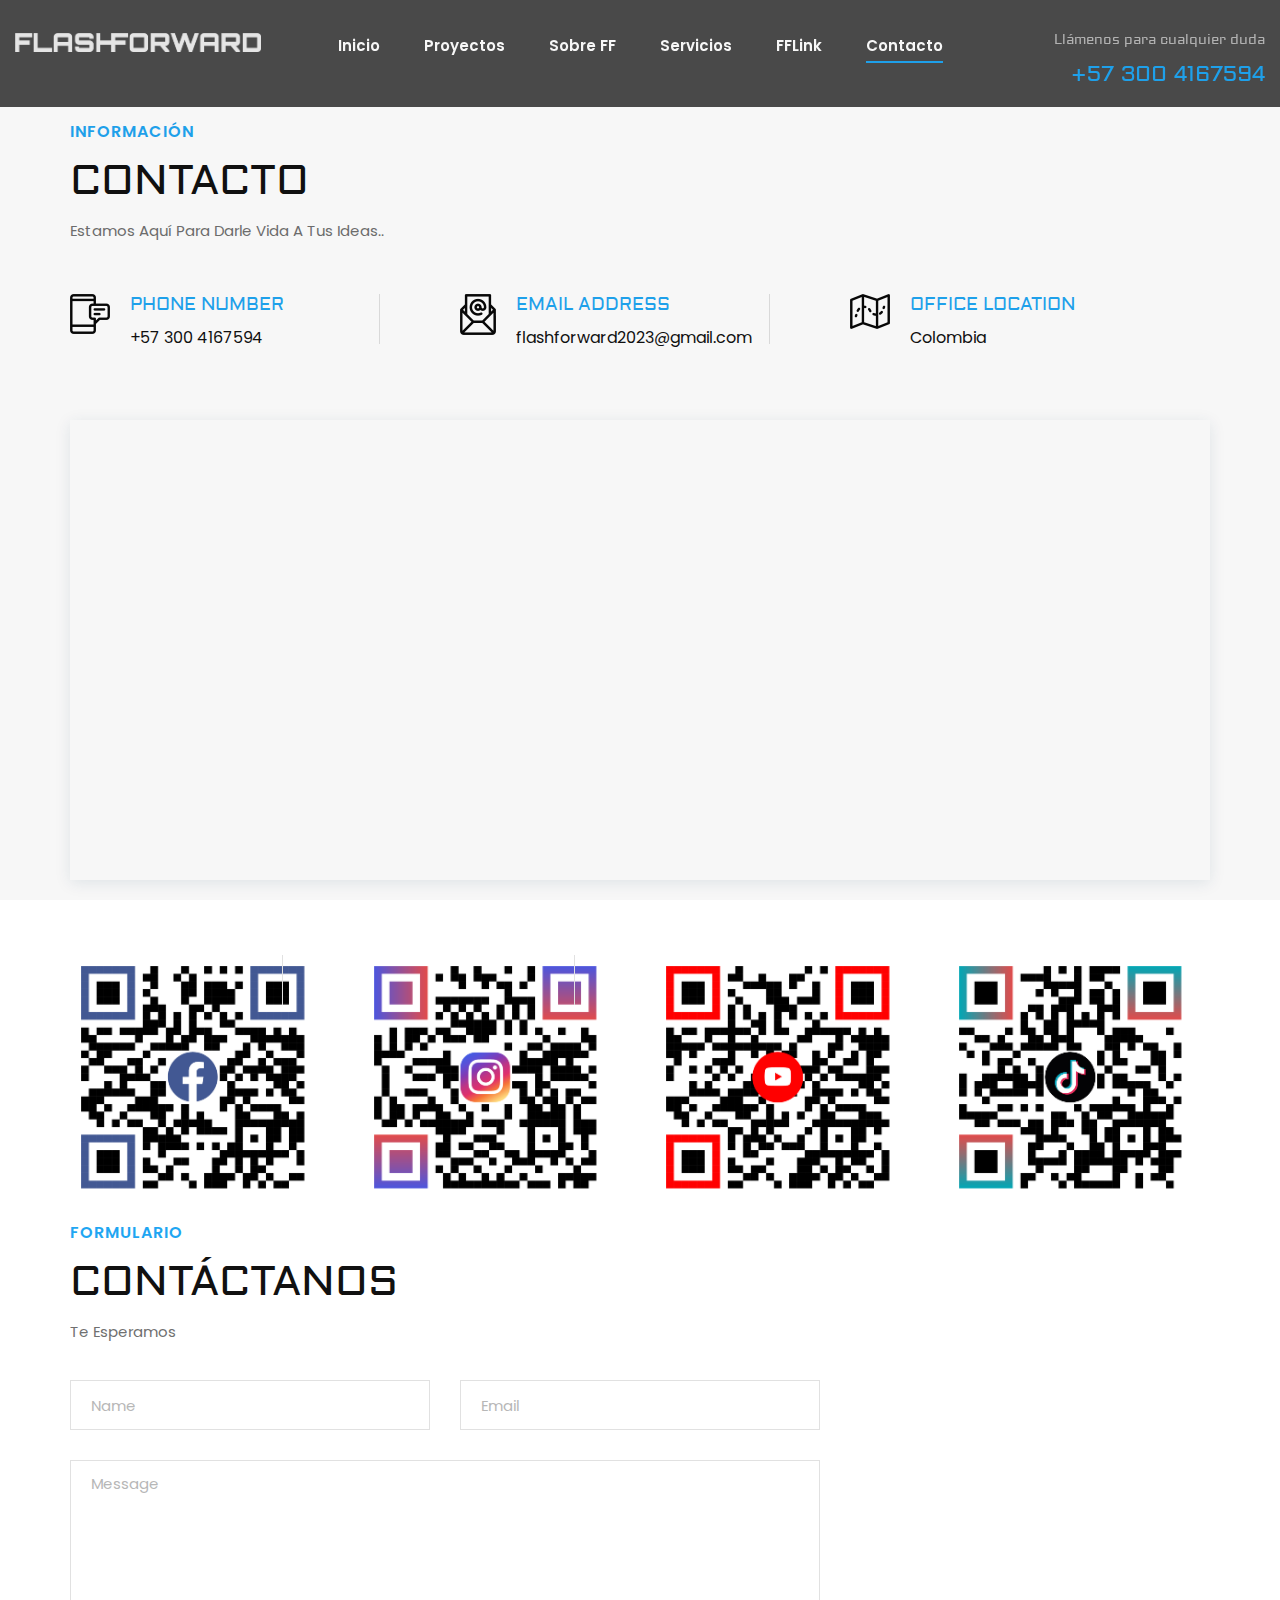
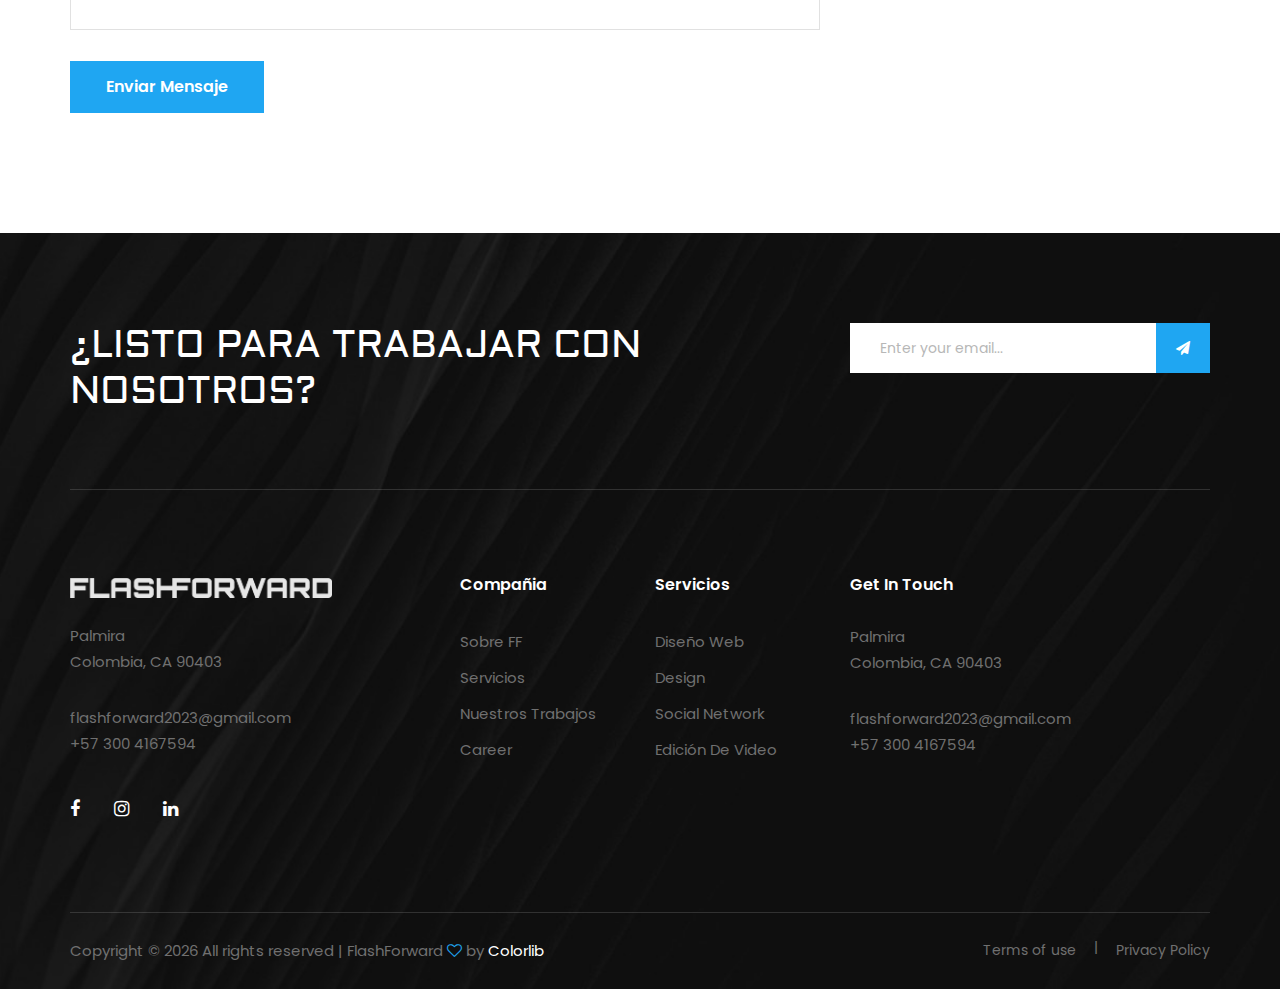
<file: contact.html>
<!DOCTYPE html>
<html lang="zxx">

<head>
    <meta charset="UTF-8">
    <meta name="description" content="Staging Template">
    <meta name="keywords" content="Staging, unica, creative, html">
    <meta name="viewport" content="width=device-width, initial-scale=1.0">
    <meta http-equiv="X-UA-Compatible" content="ie=edge">
    <title>FlashForward</title>
    <!-- favicon -->
    <link rel="icon" href="./img/icono/favicon.ico">

    <!-- Google Font -->
    <link href="https://fonts.googleapis.com/css2?family=Poppins:wght@300;400;500;600;700;800;900&display=swap"
    rel="stylesheet">
    <link href="https://fonts.googleapis.com/css2?family=Aldrich&display=swap" rel="stylesheet">

    <!-- Css Styles -->
    <link rel="stylesheet" href="css/bootstrap.min.css" type="text/css">
    <link rel="stylesheet" href="css/font-awesome.min.css" type="text/css">
    <link rel="stylesheet" href="css/elegant-icons.css" type="text/css">
    <link rel="stylesheet" href="css/owl.carousel.min.css" type="text/css">
    <link rel="stylesheet" href="css/slicknav.min.css" type="text/css">
    <link rel="stylesheet" href="css/style.css" type="text/css">
</head>

<body>
    <!-- Page Preloder -->
    <div id="preloder">
        <div class="loader"></div>
    </div>

    <!-- Offcanvas Menu Begin -->
    <div class="offcanvas-menu-overlay"></div>
    <div class="offcanvas-menu-wrapper">
        <div class="offcanvas__logo">
            <a href="#"><img src="img/logo.png" alt=""></a>
        </div>
        <div id="mobile-menu-wrap"></div>
        <div class="offcanvas__widget">
            <span>Llámenos para cualquier duda</span>
            <h4>+57 300 4167594</h4>
        </div>
    </div>
    <!-- Offcanvas Menu End -->

    <!-- Header Section Begin -->
    <header class="header">
        <div class="container-fluid">
            <div class="row">
                <div class="col-lg-3">
                    <div class="header__logo">
                        <a href="#"><img src="img/logo.png" alt=""></a>
                    </div>
                </div>
                <div class="col-lg-6">
                    <nav class="header__menu mobile-menu">
                        <ul>
                            <li><a href="./index.html">Inicio</a></li>
                            <li><a href="#">Proyectos</a>
                                <ul class="dropdown">
                                    <li><a href="./projects.html">PORTAFOLIO</a></li>
                                    <li><a href="./project-details.html">LA CABAÑA</a></li>
                                </ul>
                            </li>
                            <li><a href="./about.html">Sobre FF</a></li>
                            <li><a href="./services.html">Servicios</a></li>

                            <!-- <li><a href="#">More</a>
                                <ul class="dropdown">
                                    <li><a href="./project-details.html">Project Details</a></li>
                                    <li><a href="./about.html">About</a></li>
                                    <li><a href="./services.html">Services</a></li>
                                    <li><a href="./blog.html">Blog</a></li>
                                    <li><a href="./blog-details.html">Blog Details</a></li>
                                </ul>
                            </li> -->
                            <li><a href="https://linktr.ee/flashforwardlink" target="_blank">FFLink</a></li>
                            <li class="active"><a href="./contact.html">Contacto</a></li>
                        </ul>
                    </nav>
                </div>
                <div class="col-lg-3">
                    <div class="header__widget">
                        <span>Llámenos para cualquier duda</span>
                        <h4>+57 300 4167594</h4>
                    </div>
                </div>
            </div>
            <div class="canvas__open"><i class="fa fa-bars"></i></div>
        </div>
    </header>
    <!-- Header Section End -->

    <!-- Contact Section Begin -->
    <section class="contact spad">
        <div class="container">
            <div class="row">
                <div class="col-lg-5">
                    <div class="contact__text">
                        <div class="section-title">
                            <span>Información</span>
                            <h2>Contacto</h2>
                        </div>
                        <p>Estamos Aquí Para Darle Vida A Tus Ideas..</p>
                    </div>
                </div>
            </div>
            <div class="row">
                <div class="col-lg-4 col-md-6 col-sm-6">
                    <div class="contact__widget__item">
                        <div class="contact__widget__item__icon">
                            <img src="img/contact/ci-1.png" alt="">
                        </div>
                        <div class="contact__widget__item__text">
                            <h5>Phone Number</h5>
                            <span>+57 300 4167594</span>
                        </div>
                    </div>
                </div>
                <div class="col-lg-4 col-md-6 col-sm-6">
                    <div class="contact__widget__item">
                        <div class="contact__widget__item__icon">
                            <img src="img/contact/ci-2.png" alt="">
                        </div>
                        <div class="contact__widget__item__text">
                            <h5>Email Address</h5>
                            <span>flashforward2023@gmail.com</span>
                        </div>
                    </div>
                </div>
                <div class="col-lg-4 col-md-6 col-sm-6">
                    <div class="contact__widget__item last__item">
                        <div class="contact__widget__item__icon">
                            <img src="img/contact/ci-3.png" alt="">
                        </div>
                        <div class="contact__widget__item__text">
                            <h5>Office Location</h5>
                            <span>Colombia</span>
                        </div>
                    </div>
                </div>
            </div>
            <div class="map">
                <iframe src="https://www.google.com/maps/embed?pb=!1m18!1m12!1m3!1d63715.83668801213!2d-76.33662551108796!3d3.532012639160224!2m3!1f0!2f0!3f0!3m2!1i1024!2i768!4f13.1!3m3!1m2!1s0x8e3a04e892ee5ced%3A0x641d628b9da7937a!2sPalmira%2C%20Valle%20del%20Cauca!5e0!3m2!1ses-419!2sco!4v1694972641283!5m2!1ses-419!2sco" width="600" height="450" style="border:0;" allowfullscreen="" loading="lazy" referrerpolicy="no-referrer-when-downgrade"></iframe>
            </div>
 <!-- QR BEGIN -->

 <div class="row">
    <div class="col-lg-3 col-md-6 col-sm-6">
        <div class="contact__widget__item">
            <div class="contact__widget__item__icon">
                <img src="img/contact/Facebook.png" alt="">
            </div>
          
        </div>
    </div>
    <div class="col-lg-3 col-md-6 col-sm-6">
        <div class="contact__widget__item">
            <div class="contact__widget__item__icon">
                <img src="img/contact/Instagram.png" alt="">
            </div>
         
        </div>
    </div>
    <div class="col-lg-3 col-md-6 col-sm-6">
        <div class="contact__widget__item last__item">
            <div class="contact__widget__item__icon">
                <img src="img/contact/YouTube.png" alt="">
            </div>
        </div>
    </div>

    <div class="col-lg-3 col-md-6 col-sm-6">
        <div class="contact__widget__item last__item">
            <div class="contact__widget__item__icon">
                <img src="img/contact/TikTok.png" alt="">
            </div>
        </div>
    </div>

    
</div><br>

<!-- QR END -->

            <div class="row">
                <div class="col-lg-5">
                    <div class="contact__form__text">
                        <div class="section-title">
                            <span>Formulario</span>
                            <h2>CONTÁCTANOS</h2>
                        </div>
                        <p>Te Esperamos</p>
                    </div>
                </div>
            </div>
            <div class="row">
                <div class="col-lg-8">
                    <div class="contact__form">
                        <form action="#">
                            <div class="row">
                                <div class="col-lg-6 col-md-6 col-sm-6">
                                    <input type="text" placeholder="Name">
                                </div>
                                <div class="col-lg-6 col-md-6 col-sm-6">
                                    <input type="text" placeholder="Email">
                                </div>
                                <div class="col-lg-12">
                                    <textarea placeholder="Message"></textarea>
                                    <button type="submit" class="site-btn">Enviar Mensaje</button>
                                </div>
                            </div>
                        </form>
                    </div>
                </div>
            </div>
        </div>
    </section>
    <!-- Contact Section End -->
    
    <!-- Footer Section Begin -->
    <footer class="footer set-bg" data-setbg="img/footer-bg.jpg">
        <div class="container">
            <div class="footer__top">
                <div class="row">
                    <div class="col-lg-8 col-md-6">
                        <div class="footer__top__text">
                            <h2>¿LISTO PARA TRABAJAR CON NOSOTROS?</h2>
                        </div>
                    </div>
                    <div class="col-lg-4 col-md-6">
                        <div class="footer__top__newslatter">
                            <form action="#">
                                <input type="text" placeholder="Enter your email...">
                                <button type="submit"><i class="fa fa-send"></i></button>
                            </form>
                        </div>
                    </div>
                </div>
            </div>
            <div class="row">
                <div class="col-lg-3 col-md-6 col-sm-6">
                    <div class="footer__about">
                        <div class="footer__logo">
                            <a href="#"><img src="img/logo.png" alt=""></a>
                        </div>
                        <p>Palmira <br />Colombia, CA 90403</p>
                        <ul>
                            <li>flashforward2023@gmail.com</li>
                            <li>+57 300 4167594</li>
                        </ul>
                        <div class="footer__social">
                            <a href="https://www.facebook.com/profile.php?id=100091327655032" target="_blank"><i class="fa fa-facebook"></i></a>
                            
                            <a href="https://www.instagram.com/flashforward23/" target="_blank"><i class="fa fa-instagram"></i></a>
                            <a href="#"><i class="fa fa-linkedin"></i></a>
                        </div>
                    </div>
                </div>
                <div class="col-lg-2 offset-lg-1 col-md-3 col-sm-6">
                    <div class="footer__widget">
                        <h6>Compañia</h6>
                        <ul>
                            <li><a href="about.html">Sobre FF</a></li>
                            <li><a href="services.html">Servicios</a></li>
                            <li><a href="projects.html">Nuestros Trabajos</a></li>
                            <li><a href="#">Career</a></li>
                        </ul>
                    </div>
                </div>
                <div class="col-lg-2 col-md-3 col-sm-6">
                    <div class="footer__widget">
                        <h6>Servicios</h6>
                        <ul>
                            <li><a href="#">Diseño Web</a></li>
                            <li><a href="#">Design</a></li>
                            <li><a href="#">Social Network</a></li>
                            <li><a href="#">Edición De Video</a></li>
                        </ul>
                    </div>
                </div>
                <div class="col-lg-4 col-md-6 col-sm-6">
                    <div class="footer__address">
                        <h6>Get In Touch</h6>
                        <p>Palmira <br />Colombia, CA 90403</p>
                        <ul>
                            <li>flashforward2023@gmail.com</li>
                            <li>+57 300 4167594</li>
                        </ul>
                    </div>
                </div>
            </div>
            <div class="copyright">
                <div class="row">
                    <div class="col-lg-8 col-md-7">
                        <div class="copyright__text">
                            <p>Copyright © <script>
                                document.write(new Date().getFullYear());
                            </script> All rights reserved | FlashForward <i class="fa fa-heart-o"
                            aria-hidden="true"></i> by <a href="https://colorlib.com"
                            target="_blank">Colorlib</a>
                        </p>
                    </div>
                </div>
                <div class="col-lg-4 col-md-5">
                    <div class="copyright__widget">
                        <a href="#">Terms of use</a>
                        <a href="#">Privacy Policy</a>
                    </div>
                </div>
            </div>
        </div>
    </div>
</footer>
<!-- Footer Section End -->
<!-- Js Plugins -->
<script src="js/jquery-3.3.1.min.js"></script>
<script src="js/bootstrap.min.js"></script>
<script src="js/jquery.slicknav.js"></script>
<script src="js/owl.carousel.min.js"></script>
<script src="js/slick.min.js"></script>
<script src="js/main.js"></script>
</body>

</html>
</file>
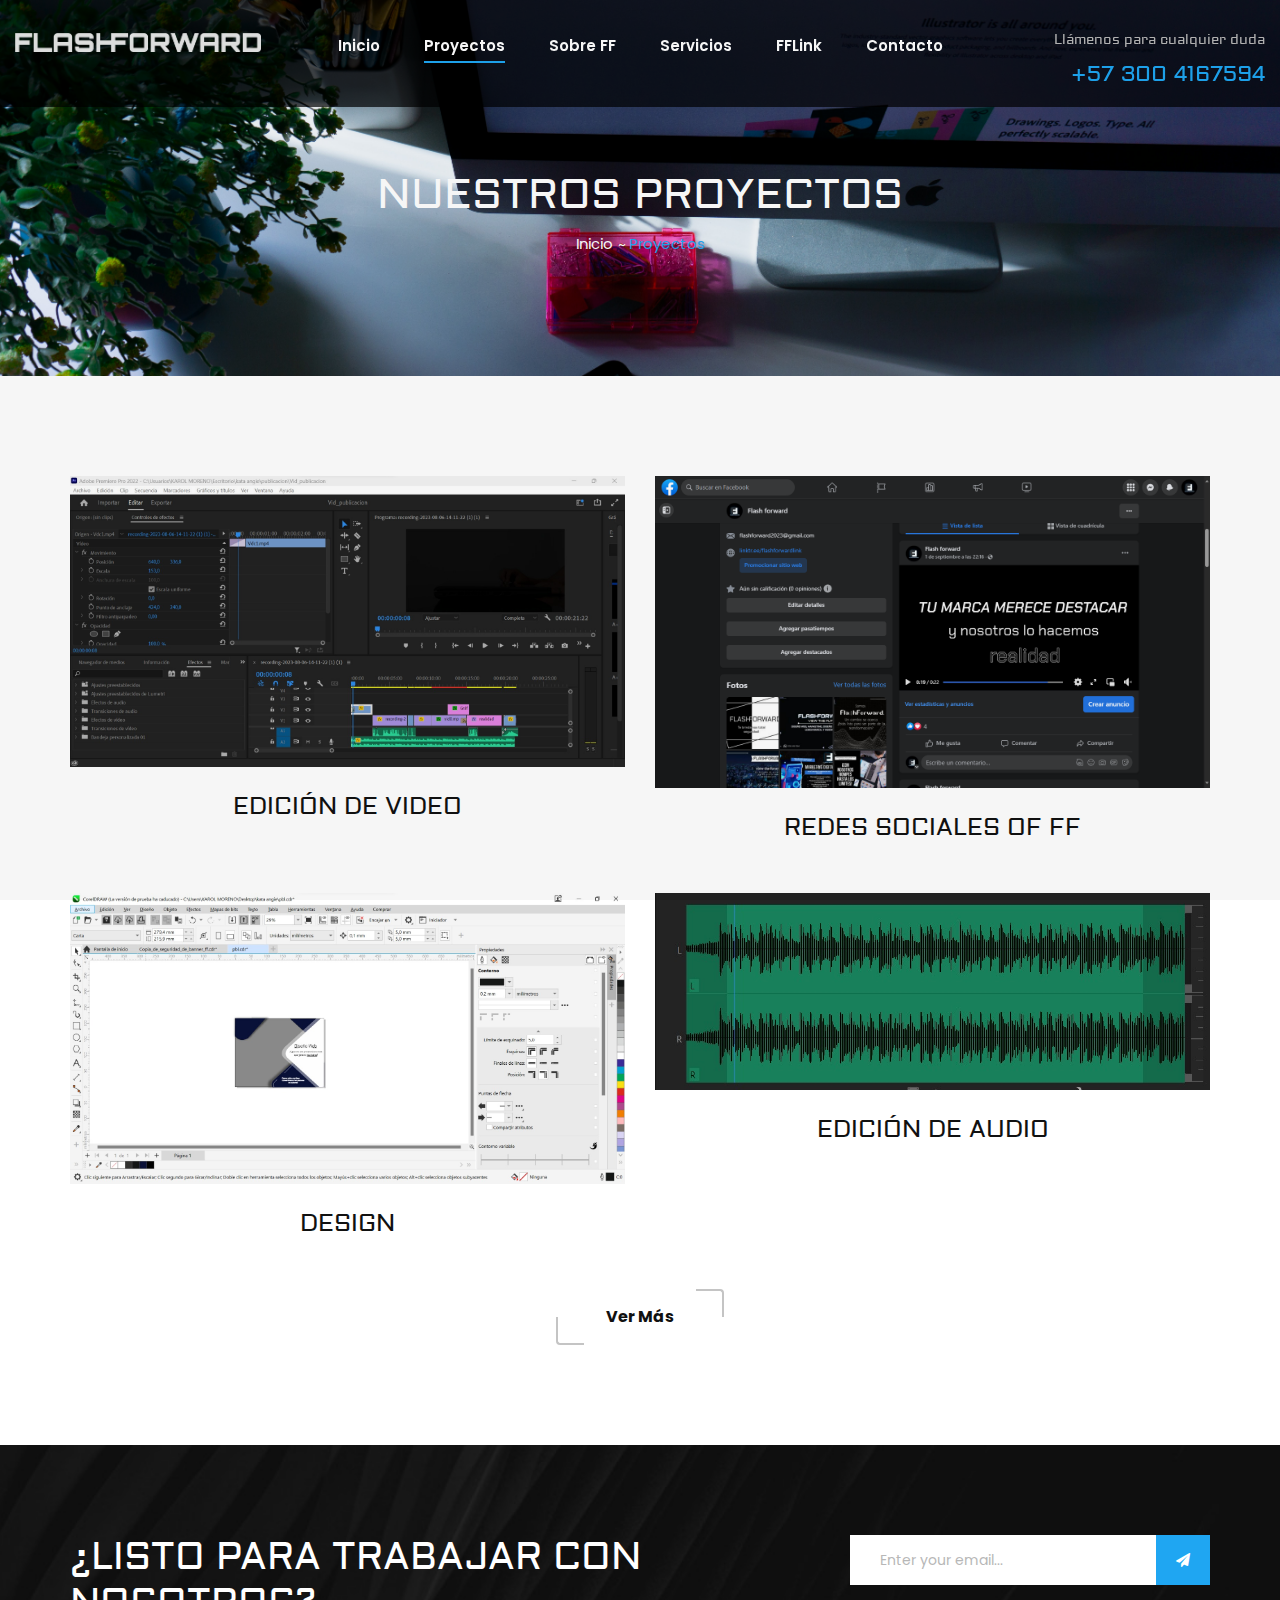
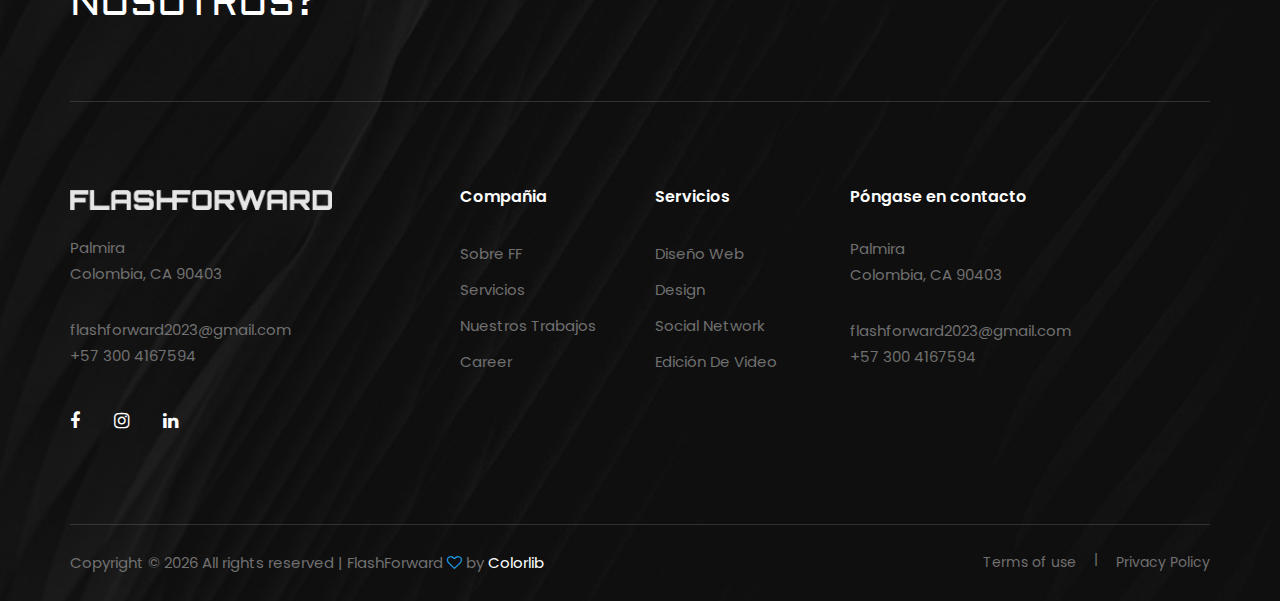
<file: projects.html>
<!DOCTYPE html>
<html lang="zxx">

<head>
    <meta charset="UTF-8">
    <meta name="description" content="Staging Template">
    <meta name="keywords" content="Staging, unica, creative, html">
    <meta name="viewport" content="width=device-width, initial-scale=1.0">
    <meta http-equiv="X-UA-Compatible" content="ie=edge">
    <title>FlashForward</title>
    <!-- favicon -->
    <link rel="icon" href="./img/icono/favicon.ico">

    <!-- Google Font -->
    <link href="https://fonts.googleapis.com/css2?family=Poppins:wght@300;400;500;600;700;800;900&display=swap"
    rel="stylesheet">
    <link href="https://fonts.googleapis.com/css2?family=Aldrich&display=swap" rel="stylesheet">

    <!-- Css Styles -->
    <link rel="stylesheet" href="css/bootstrap.min.css" type="text/css">
    <link rel="stylesheet" href="css/font-awesome.min.css" type="text/css">
    <link rel="stylesheet" href="css/elegant-icons.css" type="text/css">
    <link rel="stylesheet" href="css/owl.carousel.min.css" type="text/css">
    <link rel="stylesheet" href="css/slicknav.min.css" type="text/css">
    <link rel="stylesheet" href="css/style.css" type="text/css">
</head>

<body>
    <!-- Page Preloder -->
    <div id="preloder">
        <div class="loader"></div>
    </div>

    <!-- Offcanvas Menu Begin -->
    <div class="offcanvas-menu-overlay"></div>
    <div class="offcanvas-menu-wrapper">
        <div class="offcanvas__logo">
            <a href="#"><img src="img/logo.png" alt=""></a>
        </div>
        <div id="mobile-menu-wrap"></div>
        <div class="offcanvas__widget">
            <span>Llámenos para cualquier duda</span>
            <h4>+57 300 4167594</h4>
        </div>
    </div>
    <!-- Offcanvas Menu End -->

    <!-- Header Section Begin -->
    <header class="header">
        <div class="container-fluid">
            <div class="row">
                <div class="col-lg-3">
                    <div class="header__logo">
                        <a href="#"><img src="img/logo.png" alt=""></a>
                    </div>
                </div>
                <div class="col-lg-6">
                    <nav class="header__menu mobile-menu">
                        <ul>
                            <li ><a href="./index.html">Inicio</a></li>
                            <li class="active"><a href="#">Proyectos</a>
                                <ul class="dropdown">
                                    <li><a href="./projects.html">PORTAFOLIO</a></li>
                                    <li><a href="./project-details.html">LA CABAÑA</a></li>
                                </ul>
                            </li>
                            <li><a href="./about.html">Sobre FF</a></li>
                            <li><a href="./services.html">Servicios</a></li>

                        <!-- <li><a href="#">More</a>
                                <ul class="dropdown">
                                    <li><a href="./project-details.html">Project Details</a></li>
                                    <li><a href="./about.html">About</a></li>
                                    <li><a href="./services.html">Services</a></li>
                                    <li><a href="./blog.html">Blog</a></li>
                                    <li><a href="./blog-details.html">Blog Details</a></li>
                                </ul>
                            </li> -->
                            <li><a href="https://linktr.ee/flashforwardlink" target="_blank">FFLink</a></li>
                            <li><a href="./contact.html">Contacto</a></li>
                        </ul>
                    </nav>
                </div>
                <div class="col-lg-3">
                    <div class="header__widget">
                        <span>Llámenos para cualquier duda</span>
                        <h4>+57 300 4167594</h4>
                    </div>
                </div>
            </div>
            <div class="canvas__open"><i class="fa fa-bars"></i></div>
        </div>
    </header>
    <!-- Header Section End -->

    <!-- Breadcrumb Section Begin -->
    <div class="breadcrumb-option spad set-bg" data-setbg="img/hero/img_5.jpg">
        <div class="container">
            <div class="row">
                <div class="col-lg-12 text-center">
                    <div class="breadcrumb__text">
                        <h2>Nuestros Proyectos</h2>
                        <div class="breadcrumb__links">
                            <a href="./index.html">Inicio</a>
                            <span>Proyectos</span>
                        </div>
                    </div>
                </div>
            </div>
        </div>
    </div>
    <!-- Breadcrumb Section End -->

    <!-- Project Page Section Begin -->
    <section class="project-page spad">
        <div class="container">
            <div class="row">
                <div class="col-lg-6 col-md-6 col-sm-6">
                    <div class="project__item">
                        <img src="img/project/Video.jpeg" alt="">
                        <h4><a href="#">Edición De Video</a></h4>
                    </div>
                </div>
                <div class="col-lg-6 col-md-6 col-sm-6">
                    <div class="project__item">
                        <img src="img/project/image.png" alt="">
                        <h4><a href="#">Redes Sociales of FF </a></h4>
                    </div>
                </div>
                <div class="col-lg-6 col-md-6 col-sm-6">
                    <div class="project__item">
                        <img src="img/project/Design.jpeg" alt="">
                        <h4><a href="#">Design</a></h4>
                    </div>

                </div>
                <div class="col-lg-6 col-md-6 col-sm-6">
                    <div class="project__item">
                        <img src="img/project/Audi.jpeg" alt="">
                        <h4><a href="#">Edición De Audio</a></h4>
                    </div>
                </div>
                </div>
                <div class="col-lg-12 text-center">
                    <a href="https://linktr.ee/flashforwardlink" target="_blank" class="primary-btn normal-btn">Ver Más</a>
                </div>
            </div>
        </div>
    </section>
    <!-- Project Page Section End -->

        <!-- Footer Section Begin -->
        <footer class="footer set-bg" data-setbg="img/footer-bg.jpg">
            <div class="container">
                <div class="footer__top">
                    <div class="row">
                        <div class="col-lg-8 col-md-6">
                            <div class="footer__top__text">
                                <h2>¿LISTO PARA TRABAJAR CON NOSOTROS?</h2>
                            </div>
                        </div>
                        <div class="col-lg-4 col-md-6">
                            <div class="footer__top__newslatter">
                                <form action="#">
                                    <input type="text" placeholder="Enter your email...">
                                    <button type="submit"><i class="fa fa-send"></i></button>
                                </form>
                            </div>
                        </div>
                    </div>
                </div>
                <div class="row">
                    <div class="col-lg-3 col-md-6 col-sm-6">
                        <div class="footer__about">
                            <div class="footer__logo">
                                <a href="#"><img src="img/logo.png" alt=""></a>
                            </div>
                            <p>Palmira <br />Colombia, CA 90403</p>
                            <ul>
                                <li>flashforward2023@gmail.com</li>
                                <li>+57 300 4167594</li>
                            </ul>
                            <div class="footer__social">
                                <a href="https://www.facebook.com/profile.php?id=100091327655032" target="_blank"><i class="fa fa-facebook"></i></a>
                                
                                <a href="https://www.instagram.com/flashforward23/" target="_blank"><i class="fa fa-instagram"></i></a>
                                <a href="#"><i class="fa fa-linkedin"></i></a>
                            </div>
                        </div>
                    </div>
                    <div class="col-lg-2 offset-lg-1 col-md-3 col-sm-6">
                        <div class="footer__widget">
                            <h6>Compañia</h6>
                            <ul>
                                <li><a href="about.html">Sobre FF</a></li>
                                <li><a href="services.html">Servicios</a></li>
                                <li><a href="projects.html">Nuestros Trabajos</a></li>
                                <li><a href="#">Career</a></li>
                            </ul>
                        </div>
                    </div>
                    <div class="col-lg-2 col-md-3 col-sm-6">
                        <div class="footer__widget">
                            <h6>Servicios</h6>
                            <ul>
                                <li><a href="#">Diseño Web</a></li>
                                <li><a href="#">Design</a></li>
                                <li><a href="#">Social Network</a></li>
                                <li><a href="#">Edición De Video</a></li>
                            </ul>
                        </div>
                    </div>
                    <div class="col-lg-4 col-md-6 col-sm-6">
                        <div class="footer__address">
                            <h6>Póngase en contacto</h6>
                            <p>Palmira <br />Colombia, CA 90403</p>
                            <ul>
                                <li>flashforward2023@gmail.com</li>
                                <li>+57 300 4167594</li>
                            </ul>
                        </div>
                    </div>
                </div>
                <div class="copyright">
                    <div class="row">
                        <div class="col-lg-8 col-md-7">
                            <div class="copyright__text">
                                <p>Copyright © <script>
                                    document.write(new Date().getFullYear());
                                </script> All rights reserved | FlashForward <i class="fa fa-heart-o"
                                aria-hidden="true"></i> by <a href="https://colorlib.com"
                                target="_blank">Colorlib</a>
                            </p>
                        </div>
                    </div>
                    <div class="col-lg-4 col-md-5">
                        <div class="copyright__widget">
                            <a href="#">Terms of use</a>
                            <a href="#">Privacy Policy</a>
                        </div>
                    </div>
                </div>
            </div>
        </div>
    </footer>
    <!-- Footer Section End -->

<!-- Js Plugins -->
<script src="js/jquery-3.3.1.min.js"></script>
<script src="js/bootstrap.min.js"></script>
<script src="js/jquery.slicknav.js"></script>
<script src="js/owl.carousel.min.js"></script>
<script src="js/slick.min.js"></script>
<script src="js/main.js"></script>
</body>

</html>
</file>
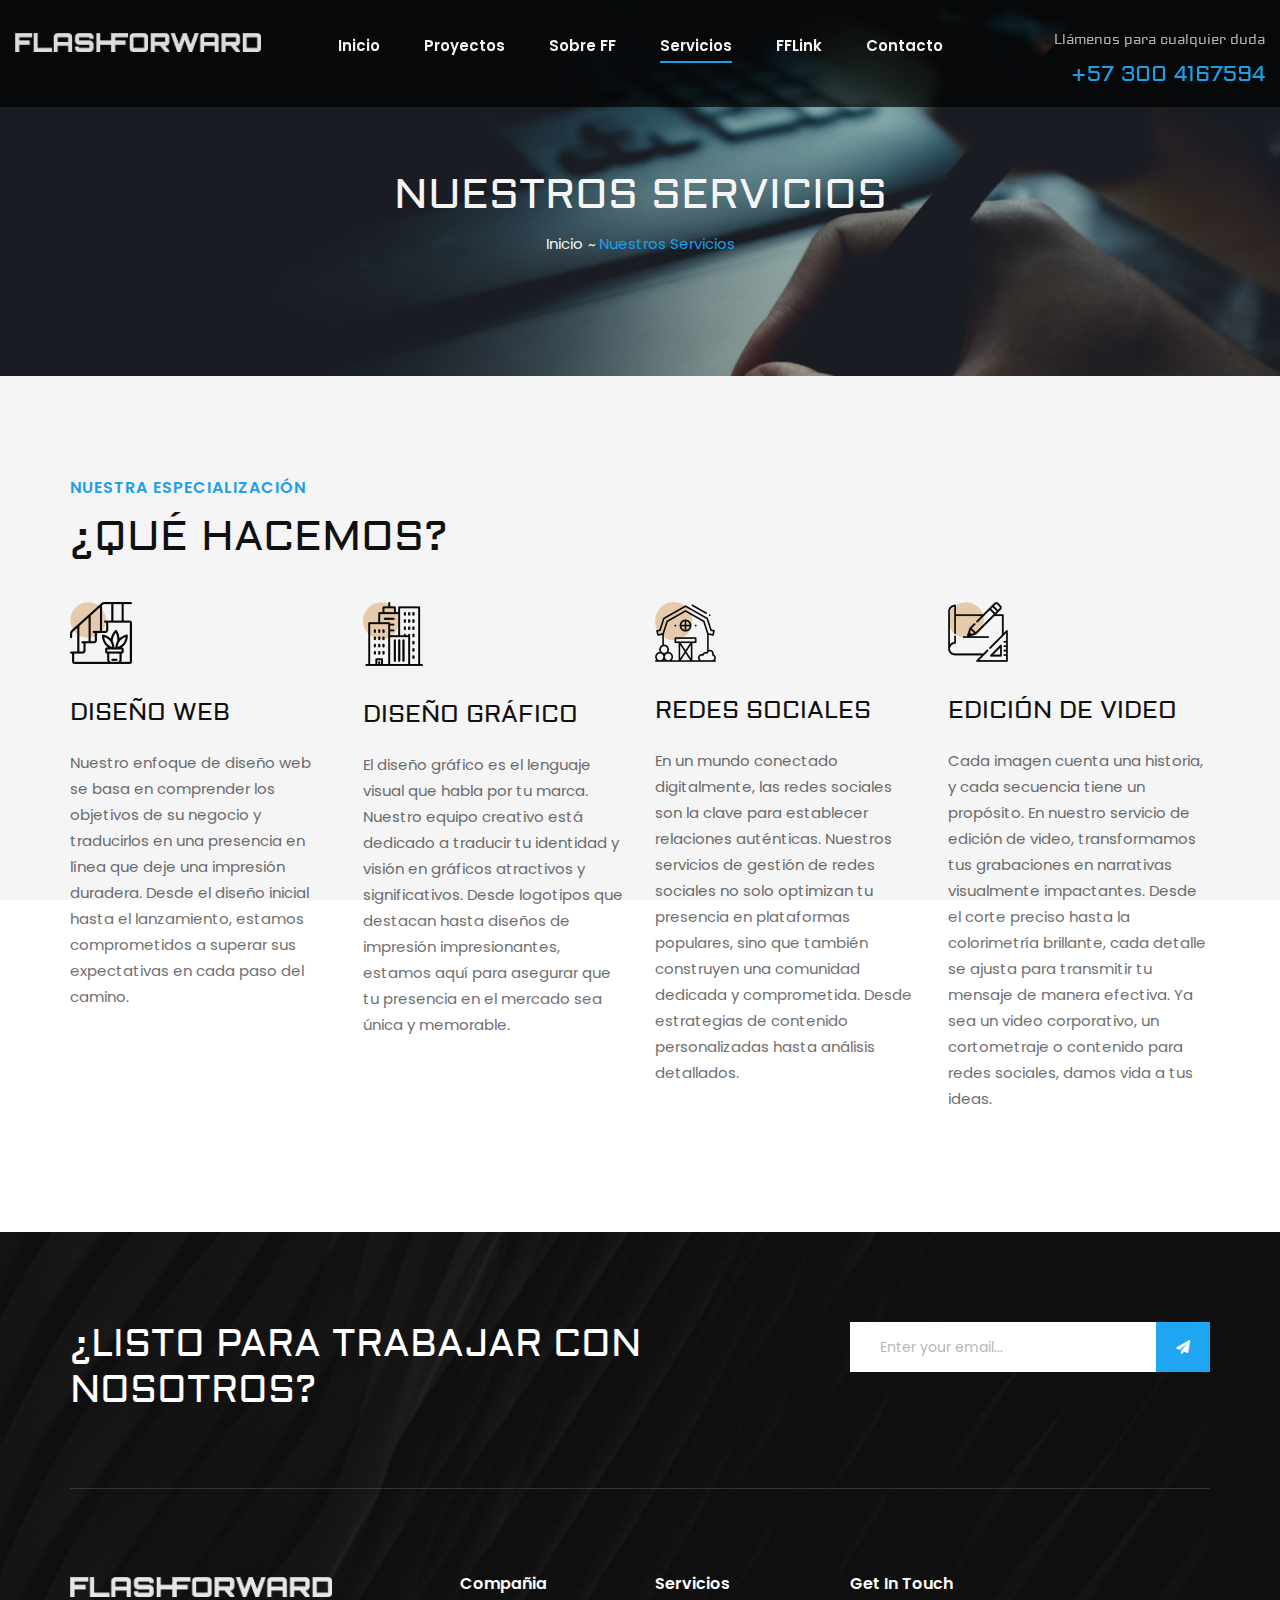
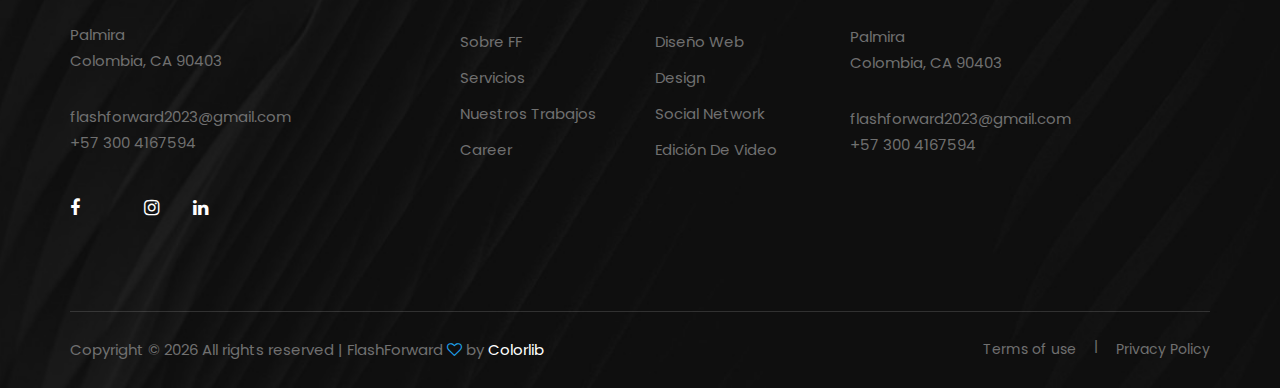
<file: services.html>
<!DOCTYPE html>
<html lang="zxx">

<head>
    <meta charset="UTF-8">
    <meta name="description" content="Staging Template">
    <meta name="keywords" content="Staging, unica, creative, html">
    <meta name="viewport" content="width=device-width, initial-scale=1.0">
    <meta http-equiv="X-UA-Compatible" content="ie=edge">
    <title>FlashForward</title>
    <!-- favicon -->
    <link rel="icon" href="./img/icono/favicon.ico">

    <!-- Google Font -->
    <link href="https://fonts.googleapis.com/css2?family=Poppins:wght@300;400;500;600;700;800;900&display=swap"
    rel="stylesheet">
    <link href="https://fonts.googleapis.com/css2?family=Aldrich&display=swap" rel="stylesheet">

    <!-- Css Styles -->
    <link rel="stylesheet" href="css/bootstrap.min.css" type="text/css">
    <link rel="stylesheet" href="css/font-awesome.min.css" type="text/css">
    <link rel="stylesheet" href="css/elegant-icons.css" type="text/css">
    <link rel="stylesheet" href="css/owl.carousel.min.css" type="text/css">
    <link rel="stylesheet" href="css/slicknav.min.css" type="text/css">
    <link rel="stylesheet" href="css/style.css" type="text/css">
</head>

<body>
    <!-- Page Preloder -->
    <div id="preloder">
        <div class="loader"></div>
    </div>

    <!-- Offcanvas Menu Begin -->
    <div class="offcanvas-menu-overlay"></div>
    <div class="offcanvas-menu-wrapper">
        <div class="offcanvas__logo">
            <a href="#"><img src="img/logo.png" alt=""></a>
        </div>
        <div id="mobile-menu-wrap"></div>
        <div class="offcanvas__widget">
            <span>Llámenos para cualquier duda</span>
            <h4>+01 123 456 789</h4>
        </div>
    </div>
    <!-- Offcanvas Menu End -->

    <!-- Header Section Begin -->
    <header class="header">
        <div class="container-fluid">
            <div class="row">
                <div class="col-lg-3">
                    <div class="header__logo">
                        <a href="#"><img src="img/logo.png" alt=""></a>
                    </div>
                </div>
                <div class="col-lg-6">
                    <nav class="header__menu mobile-menu">
                        <ul>
                            <li><a href="./index.html">Inicio</a></li>
                            <li><a href="#">Proyectos</a>
                                <ul class="dropdown">
                                    <li><a href="./projects.html">PORTAFOLIO</a></li>
                                    <li><a href="./project-details.html">LA CABAÑA</a></li>
                                </ul>
                            </li>
                            <li><a href="./about.html">Sobre FF</a></li>
                            <li class="active"><a href="./services.html">Servicios</a></li>

                            <!-- <li><a href="#">More</a>
                                <ul class="dropdown">
                                    <li><a href="./project-details.html">Project Details</a></li>
                                    <li><a href="./about.html">About</a></li>
                                    <li><a href="./services.html">Services</a></li>
                                    <li><a href="./blog.html">Blog</a></li>
                                    <li><a href="./blog-details.html">Blog Details</a></li>
                                </ul>
                            </li> -->
                            <li><a href="https://linktr.ee/flashforwardlink" target="_blank">FFLink</a></li>
                            <li><a href="./contact.html">Contacto</a></li>
                        </ul>
                    </nav>
                </div>
                <div class="col-lg-3">
                    <div class="header__widget">
                        <span>Llámenos para cualquier duda</span>
                        <h4>+57 300 4167594</h4>
                    </div>
                </div>
            </div>
            <div class="canvas__open"><i class="fa fa-bars"></i></div>
        </div>
    </header>
    <!-- Header Section End -->

    <!-- Breadcrumb Section Begin -->
    <div class="breadcrumb-option spad set-bg" data-setbg="img/hero/img_7.jpg">
        <div class="container">
            <div class="row">
                <div class="col-lg-12 text-center">
                    <div class="breadcrumb__text">
                        <h2>Nuestros Servicios</h2>
                        <div class="breadcrumb__links">
                            <a href="./index.html">Inicio</a>
                            <span>Nuestros Servicios</span>
                        </div>
                    </div>
                </div>
            </div>
        </div>
    </div>
    <!-- Breadcrumb Section End -->

    <!-- Services Section Begin -->
     <section class="services spad">
        <div class="container">
            <div class="row">
                <div class="col-lg-12">
                    <div class="section-title">
                        <span>Nuestra especialización</span>
                        <h2>¿Qué hacemos?</h2>
                    </div>
                </div>
            </div>
            <div class="row">
                <div class="col-lg-3 col-md-6 col-sm-6">
                    <div class="services__item">
                        <img src="img/services/services-1.png" alt="">
                        <h4>Diseño Web</h4>
                        <p>Nuestro enfoque de diseño web se basa en comprender los objetivos de su negocio y traducirlos en una presencia en línea que deje una impresión duradera. Desde el diseño inicial hasta el lanzamiento, estamos comprometidos a superar sus expectativas en cada paso del camino.</p>
                    </div>
                </div>
                <div class="col-lg-3 col-md-6 col-sm-6">
                    <div class="services__item">
                        <img src="img/services/services-2.png" alt="">
                        <h4>Diseño Gráfico</h4>
                        <p>El diseño gráfico es el lenguaje visual que habla por tu marca. Nuestro equipo creativo está dedicado a traducir tu identidad y visión en gráficos atractivos y significativos. Desde logotipos que destacan hasta diseños de impresión impresionantes, estamos aquí para asegurar que tu presencia en el mercado sea única y memorable.</p>
                    </div>
                </div>
                <div class="col-lg-3 col-md-6 col-sm-6">
                    <div class="services__item">
                        <img src="img/services/services-3.png" alt="">
                        <h4>Redes sociales</h4>
                        <p>En un mundo conectado digitalmente, las redes sociales son la clave para establecer relaciones auténticas. Nuestros servicios de gestión de redes sociales no solo optimizan tu presencia en plataformas populares, sino que también construyen una comunidad dedicada y comprometida. Desde estrategias de contenido personalizadas hasta análisis detallados.</p>
                    </div>
                </div>
                <div class="col-lg-3 col-md-6 col-sm-6">
                    <div class="services__item">
                        <img src="img/services/services-4.png" alt="">
                        <h4>Edición De Video</h4>
                        <p>Cada imagen cuenta una historia, y cada secuencia tiene un propósito. En nuestro servicio de edición de video, transformamos tus grabaciones en narrativas visualmente impactantes. Desde el corte preciso hasta la colorimetría brillante, cada detalle se ajusta para transmitir tu mensaje de manera efectiva. Ya sea un video corporativo, un cortometraje o contenido para redes sociales, damos vida a tus ideas.</p>
                    </div>
                </div>
            </div>              
         </div>
    </section>
               

    <!-- Services Section End -->

    <!-- Counter Section End -->
    <!-- <section class="counter spad set-bg" data-setbg="img/counter-bg.jpg">
        <div class="container">
            <div class="counter__content">
                <div class="row">
                    <div class="col-lg-3 col-md-6 col-sm-6">
                        <div class="counter__item">
                            <div class="counter__item__number">
                                <h2 class="count">30</h2>
                            </div>
                            <div class="counter__item__text">
                                <h5>Proyectos<br /> Completados</h5>
                            </div>
                        </div>
                    </div>
                    <div class="col-lg-3 col-md-6 col-sm-6">
                        <div class="counter__item">
                            <div class="counter__item__number">
                                <h2 class="count">15</h2>
                            </div>
                            <div class="counter__item__text">
                                <h5>Clientes <br/> Satisfechos</h5>
                            </div>
                        </div>
                    </div>
                    <div class="col-lg-3 col-md-6 col-sm-6">
                        <div class="counter__item">
                            <div class="counter__item__number">
                                <h2 class="count">3</h2>
                            </div>
                            <div class="counter__item__text">
                                <h5>Premios<br /> Obtenidos</h5>
                            </div>
                        </div>
                    </div>
                    <div class="col-lg-3 col-md-6 col-sm-6">
                        <div class="counter__item">
                            <div class="counter__item__number">
                                <h2 class="count">74</h2>
                            </div>
                            <div class="counter__item__text">
                                <h5>Cups Of<br /> Coffee</h5>
                            </div>
                        </div>
                    </div>
                </div>
            </div>
        </div>
    </section> -->
    <!-- Counter Section End -->

    <!-- Client Section Begin -->
    <!-- <section class="clients spad">
        <div class="container">
            <div class="row">
                <div class="col-lg-5 col-md-5">
                    <div class="section-title">
                        <span>Branding</span>
                        <h2>Our Clients</h2>
                    </div>
                </div>
                <div class="col-lg-7 col-md-7">
                    <div class="row">
                        <div class="col-lg-4 col-md-4 col-sm-4">
                            <a href="#"><img src="img/logo/logo-1.png" alt=""></a>
                        </div>
                        <div class="col-lg-4 col-md-4 col-sm-4">
                            <a href="#"><img src="img/logo/logo-2.png" alt=""></a>
                        </div>
                        <div class="col-lg-4 col-md-4 col-sm-4">
                            <a href="#"><img src="img/logo/logo-3.png" alt=""></a>
                        </div>
                        <div class="col-lg-4 col-md-4 col-sm-4">
                            <a href="#"><img src="img/logo/logo-4.png" alt=""></a>
                        </div>
                        <div class="col-lg-4 col-md-4 col-sm-4">
                            <a href="#"><img src="img/logo/logo-3.png" alt=""></a>
                        </div>
                        <div class="col-lg-4 col-md-4 col-sm-4">
                            <a href="#"><img src="img/logo/logo-5.png" alt=""></a>
                        </div>
                    </div>
                </div>
            </div>
        </div>
    </section> -->
    <!-- Client Section End -->

        <!-- Footer Section Begin -->
        <footer class="footer set-bg" data-setbg="img/footer-bg.jpg">
            <div class="container">
                <div class="footer__top">
                    <div class="row">
                        <div class="col-lg-8 col-md-6">
                            <div class="footer__top__text">
                                <h2>¿LISTO PARA TRABAJAR CON NOSOTROS?</h2>
                            </div>
                        </div>
                        <div class="col-lg-4 col-md-6">
                            <div class="footer__top__newslatter">
                                <form action="#">
                                    <input type="text" placeholder="Enter your email...">
                                    <button type="submit"><i class="fa fa-send"></i></button>
                                </form>
                            </div>
                        </div>
                    </div>
                </div>
                <div class="row">
                    <div class="col-lg-3 col-md-6 col-sm-6">
                        <div class="footer__about">
                            <div class="footer__logo">
                                <a href="#"><img src="img/logo.png" alt=""></a>
                            </div>
                            <p>Palmira <br />Colombia, CA 90403</p>
                            <ul>
                                <li>flashforward2023@gmail.com</li>
                                <li>+57 300 4167594</li>
                            </ul>
                            <div class="footer__social">
                                <a href="https://www.facebook.com/profile.php?id=100091327655032" target="_blank"><i class="fa fa-facebook"></i></a>
                                <a href="#"><i class="fa-brands fa-tiktok" style="color: #ffffff;"></i></a>
                                <a href="https://www.instagram.com/flashforward23/" target="_blank"><i class="fa fa-instagram"></i></a>
                                <a href="#"><i class="fa fa-linkedin"></i></a>
                            </div>
                        </div>
                    </div>
                    <div class="col-lg-2 offset-lg-1 col-md-3 col-sm-6">
                        <div class="footer__widget">
                            <h6>Compañia</h6>
                            <ul>
                                <li><a href="about.html">Sobre FF</a></li>
                                <li><a href="services.html">Servicios</a></li>
                                <li><a href="projects.html">Nuestros Trabajos</a></li>
                                <li><a href="#">Career</a></li>
                            </ul>
                        </div>
                    </div>
                    <div class="col-lg-2 col-md-3 col-sm-6">
                        <div class="footer__widget">
                            <h6>Servicios</h6>
                            <ul>
                                <li><a href="#">Diseño Web</a></li>
                                <li><a href="#">Design</a></li>
                                <li><a href="#">Social Network</a></li>
                                <li><a href="#">Edición De Video</a></li>
                            </ul>
                        </div>
                    </div>
                    <div class="col-lg-4 col-md-6 col-sm-6">
                        <div class="footer__address">
                            <h6>Get In Touch</h6>
                            <p>Palmira <br />Colombia, CA 90403</p>
                            <ul>
                                <li>flashforward2023@gmail.com</li>
                                <li>+57 300 4167594</li>
                            </ul>
                        </div>
                    </div>
                </div>
                <div class="copyright">
                    <div class="row">
                        <div class="col-lg-8 col-md-7">
                            <div class="copyright__text">
                                <p>Copyright © <script>
                                    document.write(new Date().getFullYear());
                                </script> All rights reserved | FlashForward <i class="fa fa-heart-o"
                                aria-hidden="true"></i> by <a href="https://colorlib.com"
                                target="_blank">Colorlib</a>
                            </p>
                        </div>
                    </div>
                    <div class="col-lg-4 col-md-5">
                        <div class="copyright__widget">
                            <a href="#">Terms of use</a>
                            <a href="#">Privacy Policy</a>
                        </div>
                    </div>
                </div>
            </div>
        </div>
    </footer>
    <!-- Footer Section End -->

<!-- Js Plugins -->
<script src="js/jquery-3.3.1.min.js"></script>
<script src="js/bootstrap.min.js"></script>
<script src="js/jquery.slicknav.js"></script>
<script src="js/owl.carousel.min.js"></script>
<script src="js/slick.min.js"></script>
<script src="js/main.js"></script>
</body>

</html>
</file>
<file: css/elegant-icons.css>
@font-face {
	font-family: 'ElegantIcons';
	src:url('../fonts/ElegantIcons.eot');
	src:url('../fonts/ElegantIcons.eot?#iefix') format('embedded-opentype'),
		url('../fonts/ElegantIcons.woff') format('woff'),
		url('../fonts/ElegantIcons.ttf') format('truetype'),
		url('../fonts/ElegantIcons.svg#ElegantIcons') format('svg');
	font-weight: normal;
	font-style: normal;
}

/* Use the following CSS code if you want to use data attributes for inserting your icons */
[data-icon]:before {
	font-family: 'ElegantIcons';
	content: attr(data-icon);
	speak: none;
	font-weight: normal;
	font-variant: normal;
	text-transform: none;
	line-height: 1;
	-webkit-font-smoothing: antialiased;
	-moz-osx-font-smoothing: grayscale;
}

/* Use the following CSS code if you want to have a class per icon */
/*
Instead of a list of all class selectors,
you can use the generic selector below, but it's slower:
[class*="your-class-prefix"] {
*/
.arrow_up, .arrow_down, .arrow_left, .arrow_right, .arrow_left-up, .arrow_right-up, .arrow_right-down, .arrow_left-down, .arrow-up-down, .arrow_up-down_alt, .arrow_left-right_alt, .arrow_left-right, .arrow_expand_alt2, .arrow_expand_alt, .arrow_condense, .arrow_expand, .arrow_move, .arrow_carrot-up, .arrow_carrot-down, .arrow_carrot-left, .arrow_carrot-right, .arrow_carrot-2up, .arrow_carrot-2down, .arrow_carrot-2left, .arrow_carrot-2right, .arrow_carrot-up_alt2, .arrow_carrot-down_alt2, .arrow_carrot-left_alt2, .arrow_carrot-right_alt2, .arrow_carrot-2up_alt2, .arrow_carrot-2down_alt2, .arrow_carrot-2left_alt2, .arrow_carrot-2right_alt2, .arrow_triangle-up, .arrow_triangle-down, .arrow_triangle-left, .arrow_triangle-right, .arrow_triangle-up_alt2, .arrow_triangle-down_alt2, .arrow_triangle-left_alt2, .arrow_triangle-right_alt2, .arrow_back, .icon_minus-06, .icon_plus, .icon_close, .icon_check, .icon_minus_alt2, .icon_plus_alt2, .icon_close_alt2, .icon_check_alt2, .icon_zoom-out_alt, .icon_zoom-in_alt, .icon_search, .icon_box-empty, .icon_box-selected, .icon_minus-box, .icon_plus-box, .icon_box-checked, .icon_circle-empty, .icon_circle-slelected, .icon_stop_alt2, .icon_stop, .icon_pause_alt2, .icon_pause, .icon_menu, .icon_menu-square_alt2, .icon_menu-circle_alt2, .icon_ul, .icon_ol, .icon_adjust-horiz, .icon_adjust-vert, .icon_document_alt, .icon_documents_alt, .icon_pencil, .icon_pencil-edit_alt, .icon_pencil-edit, .icon_folder-alt, .icon_folder-open_alt, .icon_folder-add_alt, .icon_info_alt, .icon_error-oct_alt, .icon_error-circle_alt, .icon_error-triangle_alt, .icon_question_alt2, .icon_question, .icon_comment_alt, .icon_chat_alt, .icon_vol-mute_alt, .icon_volume-low_alt, .icon_volume-high_alt, .icon_quotations, .icon_quotations_alt2, .icon_clock_alt, .icon_lock_alt, .icon_lock-open_alt, .icon_key_alt, .icon_cloud_alt, .icon_cloud-upload_alt, .icon_cloud-download_alt, .icon_image, .icon_images, .icon_lightbulb_alt, .icon_gift_alt, .icon_house_alt, .icon_genius, .icon_mobile, .icon_tablet, .icon_laptop, .icon_desktop, .icon_camera_alt, .icon_mail_alt, .icon_cone_alt, .icon_ribbon_alt, .icon_bag_alt, .icon_creditcard, .icon_cart_alt, .icon_paperclip, .icon_tag_alt, .icon_tags_alt, .icon_trash_alt, .icon_cursor_alt, .icon_mic_alt, .icon_compass_alt, .icon_pin_alt, .icon_pushpin_alt, .icon_map_alt, .icon_drawer_alt, .icon_toolbox_alt, .icon_book_alt, .icon_calendar, .icon_film, .icon_table, .icon_contacts_alt, .icon_headphones, .icon_lifesaver, .icon_piechart, .icon_refresh, .icon_link_alt, .icon_link, .icon_loading, .icon_blocked, .icon_archive_alt, .icon_heart_alt, .icon_star_alt, .icon_star-half_alt, .icon_star, .icon_star-half, .icon_tools, .icon_tool, .icon_cog, .icon_cogs, .arrow_up_alt, .arrow_down_alt, .arrow_left_alt, .arrow_right_alt, .arrow_left-up_alt, .arrow_right-up_alt, .arrow_right-down_alt, .arrow_left-down_alt, .arrow_condense_alt, .arrow_expand_alt3, .arrow_carrot_up_alt, .arrow_carrot-down_alt, .arrow_carrot-left_alt, .arrow_carrot-right_alt, .arrow_carrot-2up_alt, .arrow_carrot-2dwnn_alt, .arrow_carrot-2left_alt, .arrow_carrot-2right_alt, .arrow_triangle-up_alt, .arrow_triangle-down_alt, .arrow_triangle-left_alt, .arrow_triangle-right_alt, .icon_minus_alt, .icon_plus_alt, .icon_close_alt, .icon_check_alt, .icon_zoom-out, .icon_zoom-in, .icon_stop_alt, .icon_menu-square_alt, .icon_menu-circle_alt, .icon_document, .icon_documents, .icon_pencil_alt, .icon_folder, .icon_folder-open, .icon_folder-add, .icon_folder_upload, .icon_folder_download, .icon_info, .icon_error-circle, .icon_error-oct, .icon_error-triangle, .icon_question_alt, .icon_comment, .icon_chat, .icon_vol-mute, .icon_volume-low, .icon_volume-high, .icon_quotations_alt, .icon_clock, .icon_lock, .icon_lock-open, .icon_key, .icon_cloud, .icon_cloud-upload, .icon_cloud-download, .icon_lightbulb, .icon_gift, .icon_house, .icon_camera, .icon_mail, .icon_cone, .icon_ribbon, .icon_bag, .icon_cart, .icon_tag, .icon_tags, .icon_trash, .icon_cursor, .icon_mic, .icon_compass, .icon_pin, .icon_pushpin, .icon_map, .icon_drawer, .icon_toolbox, .icon_book, .icon_contacts, .icon_archive, .icon_heart, .icon_profile, .icon_group, .icon_grid-2x2, .icon_grid-3x3, .icon_music, .icon_pause_alt, .icon_phone, .icon_upload, .icon_download, .social_facebook, .social_twitter, .social_pinterest, .social_googleplus, .social_tumblr, .social_tumbleupon, .social_wordpress, .social_instagram, .social_dribbble, .social_vimeo, .social_linkedin, .social_rss, .social_deviantart, .social_share, .social_myspace, .social_skype, .social_youtube, .social_picassa, .social_googledrive, .social_flickr, .social_blogger, .social_spotify, .social_delicious, .social_facebook_circle, .social_twitter_circle, .social_pinterest_circle, .social_googleplus_circle, .social_tumblr_circle, .social_stumbleupon_circle, .social_wordpress_circle, .social_instagram_circle, .social_dribbble_circle, .social_vimeo_circle, .social_linkedin_circle, .social_rss_circle, .social_deviantart_circle, .social_share_circle, .social_myspace_circle, .social_skype_circle, .social_youtube_circle, .social_picassa_circle, .social_googledrive_alt2, .social_flickr_circle, .social_blogger_circle, .social_spotify_circle, .social_delicious_circle, .social_facebook_square, .social_twitter_square, .social_pinterest_square, .social_googleplus_square, .social_tumblr_square, .social_stumbleupon_square, .social_wordpress_square, .social_instagram_square, .social_dribbble_square, .social_vimeo_square, .social_linkedin_square, .social_rss_square, .social_deviantart_square, .social_share_square, .social_myspace_square, .social_skype_square, .social_youtube_square, .social_picassa_square, .social_googledrive_square, .social_flickr_square, .social_blogger_square, .social_spotify_square, .social_delicious_square, .icon_printer, .icon_calulator, .icon_building, .icon_floppy, .icon_drive, .icon_search-2, .icon_id, .icon_id-2, .icon_puzzle, .icon_like, .icon_dislike, .icon_mug, .icon_currency, .icon_wallet, .icon_pens, .icon_easel, .icon_flowchart, .icon_datareport, .icon_briefcase, .icon_shield, .icon_percent, .icon_globe, .icon_globe-2, .icon_target, .icon_hourglass, .icon_balance, .icon_rook, .icon_printer-alt, .icon_calculator_alt, .icon_building_alt, .icon_floppy_alt, .icon_drive_alt, .icon_search_alt, .icon_id_alt, .icon_id-2_alt, .icon_puzzle_alt, .icon_like_alt, .icon_dislike_alt, .icon_mug_alt, .icon_currency_alt, .icon_wallet_alt, .icon_pens_alt, .icon_easel_alt, .icon_flowchart_alt, .icon_datareport_alt, .icon_briefcase_alt, .icon_shield_alt, .icon_percent_alt, .icon_globe_alt, .icon_clipboard {
	font-family: 'ElegantIcons';
	speak: none;
	font-style: normal;
	font-weight: normal;
	font-variant: normal;
	text-transform: none;
	line-height: 1;
	-webkit-font-smoothing: antialiased;
}
.arrow_up:before {
	content: "\21";
}
.arrow_down:before {
	content: "\22";
}
.arrow_left:before {
	content: "\23";
}
.arrow_right:before {
	content: "\24";
}
.arrow_left-up:before {
	content: "\25";
}
.arrow_right-up:before {
	content: "\26";
}
.arrow_right-down:before {
	content: "\27";
}
.arrow_left-down:before {
	content: "\28";
}
.arrow-up-down:before {
	content: "\29";
}
.arrow_up-down_alt:before {
	content: "\2a";
}
.arrow_left-right_alt:before {
	content: "\2b";
}
.arrow_left-right:before {
	content: "\2c";
}
.arrow_expand_alt2:before {
	content: "\2d";
}
.arrow_expand_alt:before {
	content: "\2e";
}
.arrow_condense:before {
	content: "\2f";
}
.arrow_expand:before {
	content: "\30";
}
.arrow_move:before {
	content: "\31";
}
.arrow_carrot-up:before {
	content: "\32";
}
.arrow_carrot-down:before {
	content: "\33";
}
.arrow_carrot-left:before {
	content: "\34";
}
.arrow_carrot-right:before {
	content: "\35";
}
.arrow_carrot-2up:before {
	content: "\36";
}
.arrow_carrot-2down:before {
	content: "\37";
}
.arrow_carrot-2left:before {
	content: "\38";
}
.arrow_carrot-2right:before {
	content: "\39";
}
.arrow_carrot-up_alt2:before {
	content: "\3a";
}
.arrow_carrot-down_alt2:before {
	content: "\3b";
}
.arrow_carrot-left_alt2:before {
	content: "\3c";
}
.arrow_carrot-right_alt2:before {
	content: "\3d";
}
.arrow_carrot-2up_alt2:before {
	content: "\3e";
}
.arrow_carrot-2down_alt2:before {
	content: "\3f";
}
.arrow_carrot-2left_alt2:before {
	content: "\40";
}
.arrow_carrot-2right_alt2:before {
	content: "\41";
}
.arrow_triangle-up:before {
	content: "\42";
}
.arrow_triangle-down:before {
	content: "\43";
}
.arrow_triangle-left:before {
	content: "\44";
}
.arrow_triangle-right:before {
	content: "\45";
}
.arrow_triangle-up_alt2:before {
	content: "\46";
}
.arrow_triangle-down_alt2:before {
	content: "\47";
}
.arrow_triangle-left_alt2:before {
	content: "\48";
}
.arrow_triangle-right_alt2:before {
	content: "\49";
}
.arrow_back:before {
	content: "\4a";
}
.icon_minus-06:before {
	content: "\4b";
}
.icon_plus:before {
	content: "\4c";
}
.icon_close:before {
	content: "\4d";
}
.icon_check:before {
	content: "\4e";
}
.icon_minus_alt2:before {
	content: "\4f";
}
.icon_plus_alt2:before {
	content: "\50";
}
.icon_close_alt2:before {
	content: "\51";
}
.icon_check_alt2:before {
	content: "\52";
}
.icon_zoom-out_alt:before {
	content: "\53";
}
.icon_zoom-in_alt:before {
	content: "\54";
}
.icon_search:before {
	content: "\55";
}
.icon_box-empty:before {
	content: "\56";
}
.icon_box-selected:before {
	content: "\57";
}
.icon_minus-box:before {
	content: "\58";
}
.icon_plus-box:before {
	content: "\59";
}
.icon_box-checked:before {
	content: "\5a";
}
.icon_circle-empty:before {
	content: "\5b";
}
.icon_circle-slelected:before {
	content: "\5c";
}
.icon_stop_alt2:before {
	content: "\5d";
}
.icon_stop:before {
	content: "\5e";
}
.icon_pause_alt2:before {
	content: "\5f";
}
.icon_pause:before {
	content: "\60";
}
.icon_menu:before {
	content: "\61";
}
.icon_menu-square_alt2:before {
	content: "\62";
}
.icon_menu-circle_alt2:before {
	content: "\63";
}
.icon_ul:before {
	content: "\64";
}
.icon_ol:before {
	content: "\65";
}
.icon_adjust-horiz:before {
	content: "\66";
}
.icon_adjust-vert:before {
	content: "\67";
}
.icon_document_alt:before {
	content: "\68";
}
.icon_documents_alt:before {
	content: "\69";
}
.icon_pencil:before {
	content: "\6a";
}
.icon_pencil-edit_alt:before {
	content: "\6b";
}
.icon_pencil-edit:before {
	content: "\6c";
}
.icon_folder-alt:before {
	content: "\6d";
}
.icon_folder-open_alt:before {
	content: "\6e";
}
.icon_folder-add_alt:before {
	content: "\6f";
}
.icon_info_alt:before {
	content: "\70";
}
.icon_error-oct_alt:before {
	content: "\71";
}
.icon_error-circle_alt:before {
	content: "\72";
}
.icon_error-triangle_alt:before {
	content: "\73";
}
.icon_question_alt2:before {
	content: "\74";
}
.icon_question:before {
	content: "\75";
}
.icon_comment_alt:before {
	content: "\76";
}
.icon_chat_alt:before {
	content: "\77";
}
.icon_vol-mute_alt:before {
	content: "\78";
}
.icon_volume-low_alt:before {
	content: "\79";
}
.icon_volume-high_alt:before {
	content: "\7a";
}
.icon_quotations:before {
	content: "\7b";
}
.icon_quotations_alt2:before {
	content: "\7c";
}
.icon_clock_alt:before {
	content: "\7d";
}
.icon_lock_alt:before {
	content: "\7e";
}
.icon_lock-open_alt:before {
	content: "\e000";
}
.icon_key_alt:before {
	content: "\e001";
}
.icon_cloud_alt:before {
	content: "\e002";
}
.icon_cloud-upload_alt:before {
	content: "\e003";
}
.icon_cloud-download_alt:before {
	content: "\e004";
}
.icon_image:before {
	content: "\e005";
}
.icon_images:before {
	content: "\e006";
}
.icon_lightbulb_alt:before {
	content: "\e007";
}
.icon_gift_alt:before {
	content: "\e008";
}
.icon_house_alt:before {
	content: "\e009";
}
.icon_genius:before {
	content: "\e00a";
}
.icon_mobile:before {
	content: "\e00b";
}
.icon_tablet:before {
	content: "\e00c";
}
.icon_laptop:before {
	content: "\e00d";
}
.icon_desktop:before {
	content: "\e00e";
}
.icon_camera_alt:before {
	content: "\e00f";
}
.icon_mail_alt:before {
	content: "\e010";
}
.icon_cone_alt:before {
	content: "\e011";
}
.icon_ribbon_alt:before {
	content: "\e012";
}
.icon_bag_alt:before {
	content: "\e013";
}
.icon_creditcard:before {
	content: "\e014";
}
.icon_cart_alt:before {
	content: "\e015";
}
.icon_paperclip:before {
	content: "\e016";
}
.icon_tag_alt:before {
	content: "\e017";
}
.icon_tags_alt:before {
	content: "\e018";
}
.icon_trash_alt:before {
	content: "\e019";
}
.icon_cursor_alt:before {
	content: "\e01a";
}
.icon_mic_alt:before {
	content: "\e01b";
}
.icon_compass_alt:before {
	content: "\e01c";
}
.icon_pin_alt:before {
	content: "\e01d";
}
.icon_pushpin_alt:before {
	content: "\e01e";
}
.icon_map_alt:before {
	content: "\e01f";
}
.icon_drawer_alt:before {
	content: "\e020";
}
.icon_toolbox_alt:before {
	content: "\e021";
}
.icon_book_alt:before {
	content: "\e022";
}
.icon_calendar:before {
	content: "\e023";
}
.icon_film:before {
	content: "\e024";
}
.icon_table:before {
	content: "\e025";
}
.icon_contacts_alt:before {
	content: "\e026";
}
.icon_headphones:before {
	content: "\e027";
}
.icon_lifesaver:before {
	content: "\e028";
}
.icon_piechart:before {
	content: "\e029";
}
.icon_refresh:before {
	content: "\e02a";
}
.icon_link_alt:before {
	content: "\e02b";
}
.icon_link:before {
	content: "\e02c";
}
.icon_loading:before {
	content: "\e02d";
}
.icon_blocked:before {
	content: "\e02e";
}
.icon_archive_alt:before {
	content: "\e02f";
}
.icon_heart_alt:before {
	content: "\e030";
}
.icon_star_alt:before {
	content: "\e031";
}
.icon_star-half_alt:before {
	content: "\e032";
}
.icon_star:before {
	content: "\e033";
}
.icon_star-half:before {
	content: "\e034";
}
.icon_tools:before {
	content: "\e035";
}
.icon_tool:before {
	content: "\e036";
}
.icon_cog:before {
	content: "\e037";
}
.icon_cogs:before {
	content: "\e038";
}
.arrow_up_alt:before {
	content: "\e039";
}
.arrow_down_alt:before {
	content: "\e03a";
}
.arrow_left_alt:before {
	content: "\e03b";
}
.arrow_right_alt:before {
	content: "\e03c";
}
.arrow_left-up_alt:before {
	content: "\e03d";
}
.arrow_right-up_alt:before {
	content: "\e03e";
}
.arrow_right-down_alt:before {
	content: "\e03f";
}
.arrow_left-down_alt:before {
	content: "\e040";
}
.arrow_condense_alt:before {
	content: "\e041";
}
.arrow_expand_alt3:before {
	content: "\e042";
}
.arrow_carrot_up_alt:before {
	content: "\e043";
}
.arrow_carrot-down_alt:before {
	content: "\e044";
}
.arrow_carrot-left_alt:before {
	content: "\e045";
}
.arrow_carrot-right_alt:before {
	content: "\e046";
}
.arrow_carrot-2up_alt:before {
	content: "\e047";
}
.arrow_carrot-2dwnn_alt:before {
	content: "\e048";
}
.arrow_carrot-2left_alt:before {
	content: "\e049";
}
.arrow_carrot-2right_alt:before {
	content: "\e04a";
}
.arrow_triangle-up_alt:before {
	content: "\e04b";
}
.arrow_triangle-down_alt:before {
	content: "\e04c";
}
.arrow_triangle-left_alt:before {
	content: "\e04d";
}
.arrow_triangle-right_alt:before {
	content: "\e04e";
}
.icon_minus_alt:before {
	content: "\e04f";
}
.icon_plus_alt:before {
	content: "\e050";
}
.icon_close_alt:before {
	content: "\e051";
}
.icon_check_alt:before {
	content: "\e052";
}
.icon_zoom-out:before {
	content: "\e053";
}
.icon_zoom-in:before {
	content: "\e054";
}
.icon_stop_alt:before {
	content: "\e055";
}
.icon_menu-square_alt:before {
	content: "\e056";
}
.icon_menu-circle_alt:before {
	content: "\e057";
}
.icon_document:before {
	content: "\e058";
}
.icon_documents:before {
	content: "\e059";
}
.icon_pencil_alt:before {
	content: "\e05a";
}
.icon_folder:before {
	content: "\e05b";
}
.icon_folder-open:before {
	content: "\e05c";
}
.icon_folder-add:before {
	content: "\e05d";
}
.icon_folder_upload:before {
	content: "\e05e";
}
.icon_folder_download:before {
	content: "\e05f";
}
.icon_info:before {
	content: "\e060";
}
.icon_error-circle:before {
	content: "\e061";
}
.icon_error-oct:before {
	content: "\e062";
}
.icon_error-triangle:before {
	content: "\e063";
}
.icon_question_alt:before {
	content: "\e064";
}
.icon_comment:before {
	content: "\e065";
}
.icon_chat:before {
	content: "\e066";
}
.icon_vol-mute:before {
	content: "\e067";
}
.icon_volume-low:before {
	content: "\e068";
}
.icon_volume-high:before {
	content: "\e069";
}
.icon_quotations_alt:before {
	content: "\e06a";
}
.icon_clock:before {
	content: "\e06b";
}
.icon_lock:before {
	content: "\e06c";
}
.icon_lock-open:before {
	content: "\e06d";
}
.icon_key:before {
	content: "\e06e";
}
.icon_cloud:before {
	content: "\e06f";
}
.icon_cloud-upload:before {
	content: "\e070";
}
.icon_cloud-download:before {
	content: "\e071";
}
.icon_lightbulb:before {
	content: "\e072";
}
.icon_gift:before {
	content: "\e073";
}
.icon_house:before {
	content: "\e074";
}
.icon_camera:before {
	content: "\e075";
}
.icon_mail:before {
	content: "\e076";
}
.icon_cone:before {
	content: "\e077";
}
.icon_ribbon:before {
	content: "\e078";
}
.icon_bag:before {
	content: "\e079";
}
.icon_cart:before {
	content: "\e07a";
}
.icon_tag:before {
	content: "\e07b";
}
.icon_tags:before {
	content: "\e07c";
}
.icon_trash:before {
	content: "\e07d";
}
.icon_cursor:before {
	content: "\e07e";
}
.icon_mic:before {
	content: "\e07f";
}
.icon_compass:before {
	content: "\e080";
}
.icon_pin:before {
	content: "\e081";
}
.icon_pushpin:before {
	content: "\e082";
}
.icon_map:before {
	content: "\e083";
}
.icon_drawer:before {
	content: "\e084";
}
.icon_toolbox:before {
	content: "\e085";
}
.icon_book:before {
	content: "\e086";
}
.icon_contacts:before {
	content: "\e087";
}
.icon_archive:before {
	content: "\e088";
}
.icon_heart:before {
	content: "\e089";
}
.icon_profile:before {
	content: "\e08a";
}
.icon_group:before {
	content: "\e08b";
}
.icon_grid-2x2:before {
	content: "\e08c";
}
.icon_grid-3x3:before {
	content: "\e08d";
}
.icon_music:before {
	content: "\e08e";
}
.icon_pause_alt:before {
	content: "\e08f";
}
.icon_phone:before {
	content: "\e090";
}
.icon_upload:before {
	content: "\e091";
}
.icon_download:before {
	content: "\e092";
}
.social_facebook:before {
	content: "\e093";
}
.social_twitter:before {
	content: "\e094";
}
.social_pinterest:before {
	content: "\e095";
}
.social_googleplus:before {
	content: "\e096";
}
.social_tumblr:before {
	content: "\e097";
}
.social_tumbleupon:before {
	content: "\e098";
}
.social_wordpress:before {
	content: "\e099";
}
.social_instagram:before {
	content: "\e09a";
}
.social_dribbble:before {
	content: "\e09b";
}
.social_vimeo:before {
	content: "\e09c";
}
.social_linkedin:before {
	content: "\e09d";
}
.social_rss:before {
	content: "\e09e";
}
.social_deviantart:before {
	content: "\e09f";
}
.social_share:before {
	content: "\e0a0";
}
.social_myspace:before {
	content: "\e0a1";
}
.social_skype:before {
	content: "\e0a2";
}
.social_youtube:before {
	content: "\e0a3";
}
.social_picassa:before {
	content: "\e0a4";
}
.social_googledrive:before {
	content: "\e0a5";
}
.social_flickr:before {
	content: "\e0a6";
}
.social_blogger:before {
	content: "\e0a7";
}
.social_spotify:before {
	content: "\e0a8";
}
.social_delicious:before {
	content: "\e0a9";
}
.social_facebook_circle:before {
	content: "\e0aa";
}
.social_twitter_circle:before {
	content: "\e0ab";
}
.social_pinterest_circle:before {
	content: "\e0ac";
}
.social_googleplus_circle:before {
	content: "\e0ad";
}
.social_tumblr_circle:before {
	content: "\e0ae";
}
.social_stumbleupon_circle:before {
	content: "\e0af";
}
.social_wordpress_circle:before {
	content: "\e0b0";
}
.social_instagram_circle:before {
	content: "\e0b1";
}
.social_dribbble_circle:before {
	content: "\e0b2";
}
.social_vimeo_circle:before {
	content: "\e0b3";
}
.social_linkedin_circle:before {
	content: "\e0b4";
}
.social_rss_circle:before {
	content: "\e0b5";
}
.social_deviantart_circle:before {
	content: "\e0b6";
}
.social_share_circle:before {
	content: "\e0b7";
}
.social_myspace_circle:before {
	content: "\e0b8";
}
.social_skype_circle:before {
	content: "\e0b9";
}
.social_youtube_circle:before {
	content: "\e0ba";
}
.social_picassa_circle:before {
	content: "\e0bb";
}
.social_googledrive_alt2:before {
	content: "\e0bc";
}
.social_flickr_circle:before {
	content: "\e0bd";
}
.social_blogger_circle:before {
	content: "\e0be";
}
.social_spotify_circle:before {
	content: "\e0bf";
}
.social_delicious_circle:before {
	content: "\e0c0";
}
.social_facebook_square:before {
	content: "\e0c1";
}
.social_twitter_square:before {
	content: "\e0c2";
}
.social_pinterest_square:before {
	content: "\e0c3";
}
.social_googleplus_square:before {
	content: "\e0c4";
}
.social_tumblr_square:before {
	content: "\e0c5";
}
.social_stumbleupon_square:before {
	content: "\e0c6";
}
.social_wordpress_square:before {
	content: "\e0c7";
}
.social_instagram_square:before {
	content: "\e0c8";
}
.social_dribbble_square:before {
	content: "\e0c9";
}
.social_vimeo_square:before {
	content: "\e0ca";
}
.social_linkedin_square:before {
	content: "\e0cb";
}
.social_rss_square:before {
	content: "\e0cc";
}
.social_deviantart_square:before {
	content: "\e0cd";
}
.social_share_square:before {
	content: "\e0ce";
}
.social_myspace_square:before {
	content: "\e0cf";
}
.social_skype_square:before {
	content: "\e0d0";
}
.social_youtube_square:before {
	content: "\e0d1";
}
.social_picassa_square:before {
	content: "\e0d2";
}
.social_googledrive_square:before {
	content: "\e0d3";
}
.social_flickr_square:before {
	content: "\e0d4";
}
.social_blogger_square:before {
	content: "\e0d5";
}
.social_spotify_square:before {
	content: "\e0d6";
}
.social_delicious_square:before {
	content: "\e0d7";
}
.icon_printer:before {
	content: "\e103";
}
.icon_calulator:before {
	content: "\e0ee";
}
.icon_building:before {
	content: "\e0ef";
}
.icon_floppy:before {
	content: "\e0e8";
}
.icon_drive:before {
	content: "\e0ea";
}
.icon_search-2:before {
	content: "\e101";
}
.icon_id:before {
	content: "\e107";
}
.icon_id-2:before {
	content: "\e108";
}
.icon_puzzle:before {
	content: "\e102";
}
.icon_like:before {
	content: "\e106";
}
.icon_dislike:before {
	content: "\e0eb";
}
.icon_mug:before {
	content: "\e105";
}
.icon_currency:before {
	content: "\e0ed";
}
.icon_wallet:before {
	content: "\e100";
}
.icon_pens:before {
	content: "\e104";
}
.icon_easel:before {
	content: "\e0e9";
}
.icon_flowchart:before {
	content: "\e109";
}
.icon_datareport:before {
	content: "\e0ec";
}
.icon_briefcase:before {
	content: "\e0fe";
}
.icon_shield:before {
	content: "\e0f6";
}
.icon_percent:before {
	content: "\e0fb";
}
.icon_globe:before {
	content: "\e0e2";
}
.icon_globe-2:before {
	content: "\e0e3";
}
.icon_target:before {
	content: "\e0f5";
}
.icon_hourglass:before {
	content: "\e0e1";
}
.icon_balance:before {
	content: "\e0ff";
}
.icon_rook:before {
	content: "\e0f8";
}
.icon_printer-alt:before {
	content: "\e0fa";
}
.icon_calculator_alt:before {
	content: "\e0e7";
}
.icon_building_alt:before {
	content: "\e0fd";
}
.icon_floppy_alt:before {
	content: "\e0e4";
}
.icon_drive_alt:before {
	content: "\e0e5";
}
.icon_search_alt:before {
	content: "\e0f7";
}
.icon_id_alt:before {
	content: "\e0e0";
}
.icon_id-2_alt:before {
	content: "\e0fc";
}
.icon_puzzle_alt:before {
	content: "\e0f9";
}
.icon_like_alt:before {
	content: "\e0dd";
}
.icon_dislike_alt:before {
	content: "\e0f1";
}
.icon_mug_alt:before {
	content: "\e0dc";
}
.icon_currency_alt:before {
	content: "\e0f3";
}
.icon_wallet_alt:before {
	content: "\e0d8";
}
.icon_pens_alt:before {
	content: "\e0db";
}
.icon_easel_alt:before {
	content: "\e0f0";
}
.icon_flowchart_alt:before {
	content: "\e0df";
}
.icon_datareport_alt:before {
	content: "\e0f2";
}
.icon_briefcase_alt:before {
	content: "\e0f4";
}
.icon_shield_alt:before {
	content: "\e0d9";
}
.icon_percent_alt:before {
	content: "\e0da";
}
.icon_globe_alt:before {
	content: "\e0de";
}
.icon_clipboard:before {
	content: "\e0e6";
}


	.glyph {
		float: left;
		text-align: center;
		padding: .75em;
		margin: .4em 1.5em .75em 0;
		width: 6em;
text-shadow: none;
	}
        .glyph_big {
        font-size: 128px;
        color: #59c5dc;
        float: left;
        margin-right: 20px;
        }

        .glyph div { padding-bottom: 10px;}

	.glyph input {
		font-family: consolas, monospace;
		font-size: 12px;
		width: 100%;
		text-align: center;
		border: 0;
		box-shadow: 0 0 0 1px #ccc;
		padding: .2em;
                -moz-border-radius: 5px;
                -webkit-border-radius: 5px;
	}
	.centered {
		margin-left: auto;
		margin-right: auto;
	}
	.glyph .fs1 {
		font-size: 2em;
	}
</file>
<file: css/style.css>
/******************************************************************
  Theme Name: Staging
  Description: Staging bootstrap tamplate
  Author: Colorib
  Author URI: https://www.colorib.com//
  Version: 1.0
  Created: Colorib
******************************************************************/

/*------------------------------------------------------------------
[Table of contents]

1.  Template default CSS
	1.1	Variables
	1.2	Mixins
	1.3	Flexbox
	1.4	Reset
2.  Helper Css
3.  Header Section
4.  Hero Section
5.  Banner Section
6.  Product Section
7.  Intagram Section
8.  Latest Section
9.  Contact
10.  Footer Style
-------------------------------------------------------------------*/

/*----------------------------------------*/

/* Template default CSS
/*----------------------------------------*/

html,
body {
	
	height: 100%;
	font-family: "Poppins", sans-serif;
	-webkit-font-smoothing: antialiased;
}

h1,
h2,
h3,
h4,
h5,
h6 {
	margin: 0;
	color: #111111;
	font-weight: 400;
	font-family: "Aldrich", sans-serif;
}

h1 {
	font-size: 70px;
}

h2 {
	font-size: 36px;
}

h3 {
	font-size: 30px;
}

h4 {
	font-size: 24px;
}

h5 {
	font-size: 18px;
}

h6 {
	font-size: 16px;
}

p {
	font-size: 15px;
	font-family: "Poppins", sans-serif;
	color: #707070;
	font-weight: 400;
	line-height: 26px;
	margin: 0 0 15px 0;
}

img {
	max-width: 100%;
}

input:focus,
select:focus,
button:focus,
textarea:focus {
	outline: none;
}

a:hover,
a:focus {
	text-decoration: none;
	outline: none;
	color: #ffffff;
}

ul,
ol {
	padding: 0;
	margin: 0;
}

/*---------------------
  Helper CSS
-----------------------*/

.section-title {
	margin-bottom: 40px;
}

.section-title span {
	color: #1FA6F2;
	font-size: 16px;
	font-weight: 600;
	text-transform: uppercase;
	letter-spacing: 1px;
	display: block;
	margin-bottom: 12px;
}

.section-title h2 {
	font-size: 42px;
	color: #111111;
	line-height: 50px;
	text-transform: uppercase;
}

.set-bg {
	background-repeat: no-repeat;
	background-size: cover;
	background-position: top center;
}

.spad {
	padding-top: 100px;
	padding-bottom: 100px;
}

.text-white h1,
.text-white h2,
.text-white h3,
.text-white h4,
.text-white h5,
.text-white h6,
.text-white p,
.text-white span,
.text-white li,
.text-white a {
	color: #fff;
}

/* buttons */

.primary-btn {
	display: inline-block;
	font-size: 16px;
	font-weight: 700;
	padding: 16px 50px;
	color: #ffffff;
	position: relative;
}

.primary-btn.normal-btn {
	color: #111111;
}

.primary-btn.normal-btn:before {
	border-color: #c4c4c4;
}

.primary-btn.normal-btn:after {
	border-color: #c4c4c4;
}

.primary-btn:before {
	position: absolute;
	left: 0;
	bottom: 0;
	height: 28px;
	width: 28px;
	border-left: 2px solid rgba(255, 255, 255, 0.2);
	border-bottom: 2px solid rgba(255, 255, 255, 0.2);
	content: "";
	border-radius: 0 0 0 4px;
	-webkit-transition: all, 0.5s;
	-o-transition: all, 0.5s;
	transition: all, 0.5s;
}

.primary-btn:after {
	position: absolute;
	right: 0;
	top: 0;
	height: 28px;
	width: 28px;
	border-right: 2px solid rgba(255, 255, 255, 0.2);
	border-top: 2px solid rgba(255, 255, 255, 0.2);
	content: "";
	border-radius: 0 4px 0 0;
	-webkit-transition: all, 0.5s;
	-o-transition: all, 0.5s;
	transition: all, 0.5s;
}

.primary-btn:hover:before {
	height: 100%;
	width: 100%;
	border-radius: 4px;
}

.primary-btn:hover:after {
	height: 100%;
	width: 100%;
	border-radius: 4px;
}

.site-btn {
	font-size: 16px;
	color: #ffffff;
	background: #1FA6F2;
	font-weight: 600;
	border: none;
	display: inline-block;
	padding: 14px 36px;
}

/* Preloder */

#preloder {
	position: fixed;
	width: 100%;
	height: 100%;
	top: 0;
	left: 0;
	z-index: 999999;
	background: #000;
}

.loader {
	width: 40px;
	height: 40px;
	position: absolute;
	top: 50%;
	left: 50%;
	margin-top: -13px;
	margin-left: -13px;
	border-radius: 60px;
	animation: loader 0.8s linear infinite;
	-webkit-animation: loader 0.8s linear infinite;
}

@keyframes loader {
	0% {
		-webkit-transform: rotate(0deg);
		transform: rotate(0deg);
		border: 4px solid #f44336;
		border-left-color: transparent;
	}
	50% {
		-webkit-transform: rotate(180deg);
		transform: rotate(180deg);
		border: 4px solid #673ab7;
		border-left-color: transparent;
	}
	100% {
		-webkit-transform: rotate(360deg);
		transform: rotate(360deg);
		border: 4px solid #f44336;
		border-left-color: transparent;
	}
}

@-webkit-keyframes loader {
	0% {
		-webkit-transform: rotate(0deg);
		border: 4px solid #f44336;
		border-left-color: transparent;
	}
	50% {
		-webkit-transform: rotate(180deg);
		border: 4px solid #673ab7;
		border-left-color: transparent;
	}
	100% {
		-webkit-transform: rotate(360deg);
		border: 4px solid #f44336;
		border-left-color: transparent;
	}
}

/*---------------------
  Header
-----------------------*/

.header {
	position: fixed;
	background-color: rgba(0, 0, 0, 0.7);
	width: 100%;
	top: 0;
	left: 0;
	z-index: 9;
	padding: 30px 0px 20px 0px;
}

.header.header-normal {
	position: relative;
	padding: 30px 0 30px;
}

.header__logo a {
	width: 85%;
	display: inline-block;
}

.header__menu {
	text-align: center;
}

.header__menu ul li {
	list-style: none;
	display: inline-block;
	position: relative;
	margin-right: 40px;
}

.header__menu ul li.active a:after {
	-webkit-transform: scale(1);
	-ms-transform: scale(1);
	transform: scale(1);
}

.header__menu ul li:hover a:after {
	-webkit-transform: scale(1);
	-ms-transform: scale(1);
	transform: scale(1);
}

.header__menu ul li:hover .dropdown {
	top: 32px;
	opacity: 1;
	visibility: visible;
}

.header__menu ul li:last-child {
	margin-right: 0;
}

.header__menu ul li .dropdown {
	position: absolute;
	left: 0;
	top: 62px;
	width: 140px;
	background: #000000c0;
	text-align: left;
	padding: 5px 0;
	z-index: 9;
	opacity: 0;
	visibility: hidden;
	-webkit-transition: all, 0.3s;
	-o-transition: all, 0.3s;
	transition: all, 0.3s;
}

.header__menu ul li .dropdown li {
	display: block;
	margin-right: 0;
}

.header__menu ul li .dropdown li:hover{
	background-color: #e2e2e2;
}

.header__menu ul li .dropdown li a {
	font-size: 14px;
	color: #ffffff;
	font-weight: 500;
	padding: 5px 20px;
	text-transform: capitalize;
}
.header__menu ul li .dropdown li a:hover{
	color: rgb(0, 0, 0);
}

.header__menu ul li .dropdown li a:after {
	display: none;
}

.header__menu ul li a {
	font-size: 15px;
	color: #ffffff;
	display: block;
	font-weight: 600;
	padding: 5px 0;
	position: relative;
}

.header__menu ul li a:after {
	position: absolute;
	left: 0;
	bottom: 0;
	height: 2px;
	width: 100%;
	background: #1FA6F2;
	content: "";
	-webkit-transition: all, 0.4s;
	-o-transition: all, 0.4s;
	transition: all, 0.4s;
	-webkit-transform: scale(0);
	-ms-transform: scale(0);
	transform: scale(0);
}

.header__widget {
	text-align: right;
}

.header__widget span {
	font-size: 14px;
	font-family: "Aldrich", sans-serif;
	color: #b7b7b7;
	display: block;
	margin-bottom: 10px;
}

.header__widget h4 {
	font-size: 22px;
	color: #1FA6F2;
}

.offcanvas-menu-wrapper {
	display: none;
}

.canvas__open {
	display: none;
}

/*---------------------
  Hero
-----------------------*/

.hero {
	position: relative;
}

.hero__items {
	height: 100vh;
	padding: 0 40px;
	display: -webkit-box;
	display: -ms-flexbox;
	display: flex;
	-webkit-box-align: center;
	-ms-flex-align: center;
	align-items: center;
	-webkit-box-pack: center;
	-ms-flex-pack: center;
	justify-content: center;
}

.hero__text {
	max-width: 820px;
	text-align: center;
}

.hero__text h2 {
	color: #ffffff;
	font-size: 72px;
	line-height: 80px;
	text-transform: uppercase;
	margin-bottom: 45px;
	position: relative;
	top: 100px;
	opacity: 0;
	-webkit-transition: all, 0.3s;
	-o-transition: all, 0.3s;
	transition: all, 0.3s;
}

.hero__text .primary-btn {
	position: relative;
	top: 100px;
	opacity: 0;
	-webkit-transition: all, 0.6s;
	-o-transition: all, 0.6s;
	transition: all, 0.6s;
}

.hero__text .more_btn {
	font-size: 14px;
	color: #b7b7b7;
	position: absolute;
	left: 50%;
	margin-left: -50px;
	bottom: 55px;
}

.hero__text .hero__social {
	position: absolute;
	right: 145px;
	bottom: 55px;
}

.hero__text .hero__social a {
	display: inline-block;
	font-size: 18px;
	color: #ffffff;
	margin-right: 36px;
	-webkit-transition: all, 0.3s;
	-o-transition: all, 0.3s;
	transition: all, 0.3s;
}

.hero__text .hero__social a:hover {
	color: #1FA6F2;
}

.hero__text .hero__social a:last-child {
	margin-right: 0;
}

.hero__slider.owl-carousel .owl-item.active .hero__text h2 {
	top: 0;
	opacity: 1;
}

.hero__slider.owl-carousel .owl-item.active .hero__text .primary-btn {
	top: 0;
	opacity: 1;
}

.hero__slider.owl-carousel .owl-dots {
	display: none;
}

.hero__slider.owl-carousel .owl-nav button {
	font-size: 28px;
	color: #ffffff;
	position: absolute;
	left: 145px;
	top: 50%;
	display: inline-block;
	height: 50px;
	width: 50px;
	margin-top: -25px;
}

.hero__slider.owl-carousel .owl-nav button.owl-next {
	left: auto;
	right: 145px;
}

.hero__slider.owl-carousel .owl-nav button:before {
	position: absolute;
	left: 0;
	bottom: 0;
	height: 20px;
	width: 20px;
	border-left: 2px solid rgba(255, 255, 255, 0.2);
	border-bottom: 2px solid rgba(255, 255, 255, 0.2);
	content: "";
	border-radius: 0 0 0 4px;
	-webkit-transition: all, 0.5s;
	-o-transition: all, 0.5s;
	transition: all, 0.5s;
}

.hero__slider.owl-carousel .owl-nav button:after {
	position: absolute;
	right: 0;
	top: 0;
	height: 20px;
	width: 20px;
	border-right: 2px solid rgba(255, 255, 255, 0.2);
	border-top: 2px solid rgba(255, 255, 255, 0.2);
	content: "";
	border-radius: 0 4px 0 0;
	-webkit-transition: all, 0.5s;
	-o-transition: all, 0.5s;
	transition: all, 0.5s;
}

.hero__slider.owl-carousel .owl-nav button:hover:before {
	height: 100%;
	width: 100%;
	border-radius: 4px;
}

.hero__slider.owl-carousel .owl-nav button:hover:after {
	height: 100%;
	width: 100%;
	border-radius: 4px;
}

.slide-num {
	position: absolute;
	left: 145px;
	bottom: 55px;
	z-index: 9;
}

.slide-num span {
	font-size: 16px;
	color: #ffffff;
	font-weight: 600;
	margin-right: 140px;
}

.slide-num span:last-child {
	margin-right: 0;
}

.slider__progress {
	width: 100px;
	height: 1px;
	background: rgba(255, 255, 255, 0.3);
	position: absolute;
	left: 180px;
	bottom: 67px;
	z-index: 9;
}

.slider__progress span {
	background: #ffffff;
	height: 2px;
	display: block;
	-webkit-transition: all, 0.4s;
	-o-transition: all, 0.4s;
	transition: all, 0.4s;
	position: relative;
	top: -1px;
}




/*---------------------
  Project Slider
-----------------------*/

.project {
	padding: 0 15px;
}

.project__slider__item {
	height: 600px;
	position: relative;
	overflow: hidden;
}

.project__slider__item:hover .project__slider__item__hover {
	bottom: 30px;
}

.project__slider__item:hover .project__slider__item__hover span {
	left: 0;
}

.project__slider__item:hover .project__slider__item__hover h5 {
	right: 0;
}

.project__slider.owl-carousel .col-lg-3 {
	max-width: 100%;
}

.project__slider.owl-carousel .owl-nav button {
	height: 50px;
	width: 50px;
	background: #ffffff;
	font-size: 28px;
	color: #111111;
	position: absolute;
	left: 35px;
	top: 50%;
	margin-top: -25px;
	line-height: 54px;
	text-align: center;
}

.project__slider.owl-carousel .owl-nav button.owl-next {
	left: auto;
	right: 35px;
}

.project__slider__item__hover {
	text-align: center;
	background: #ffffff;
	position: absolute;
	left: 25px;
	bottom: -500px;
	width: calc(100% - 50px);
	padding: 25px 15px;
	-webkit-transition: all, 0.5s;
	-o-transition: all, 0.5s;
	transition: all, 0.5s;
	overflow: hidden;
}

.project__slider__item__hover span {
	color: #1FA6F2;
	font-size: 14px;
	font-weight: 600;
	letter-spacing: 2px;
	text-transform: uppercase;
	display: block;
	margin-bottom: 10px;
	position: relative;
	left: 30px;
	-webkit-transition: all, 1s;
	-o-transition: all, 1s;
	transition: all, 1s;
}

.project__slider__item__hover h5 {
	color: #111111;
	font-size: 20px;
	text-transform: uppercase;
	position: relative;
	right: 30px;
	-webkit-transition: all, 1s;
	-o-transition: all, 1s;
	transition: all, 1s;
}

/*---------------------
  Testimonial
-----------------------*/

.testimonial__carousel {
	position: relative;
	overflow: hidden;
	background: #ffffff;
	padding: 75px 60px 90px;
	margin-bottom: 20px;
	-webkit-box-shadow: 0px 15px 60px rgba(67, 69, 70, 0.1);
	box-shadow: 0px 15px 60px rgba(67, 69, 70, 0.1);
}

.testimonial__carousel:after {
	position: absolute;
	content: "";
	left: calc(50% - 85px);
	bottom: -115px;
	width: 170px;
	height: 170px;
	background: rgba(255, 255, 255, 0.2);
	border-radius: 50%;
	-webkit-box-shadow: inset 0 0 21px rgba(0, 0, 0, 0.2);
	box-shadow: inset 0 0 21px rgba(0, 0, 0, 0.2);
}

.testimonial__carousel button.slick-arrow {
	font-size: 28px;
	color: #111111;
	position: absolute;
	left: 30px;
	top: 50%;
	display: inline-block;
	height: 50px;
	width: 50px;
	margin-top: -25px;
	background: transparent;
	border: none;
}

.testimonial__carousel button.slick-arrow.slick-next {
	left: auto;
	right: 30px;
}

.testimonial__carousel button.slick-arrow:before {
	position: absolute;
	left: 0;
	bottom: 0;
	height: 20px;
	width: 20px;
	border-left: 2px solid rgba(0, 0, 0, 0.2);
	border-bottom: 2px solid rgba(0, 0, 0, 0.2);
	content: "";
	border-radius: 0 0 0 4px;
	-webkit-transition: all, 0.5s;
	-o-transition: all, 0.5s;
	transition: all, 0.5s;
}

.testimonial__carousel button.slick-arrow:after {
	position: absolute;
	right: 0;
	top: 0;
	height: 20px;
	width: 20px;
	border-right: 2px solid rgba(0, 0, 0, 0.2);
	border-top: 2px solid rgba(0, 0, 0, 0.2);
	content: "";
	border-radius: 0 4px 0 0;
	-webkit-transition: all, 0.5s;
	-o-transition: all, 0.5s;
	transition: all, 0.5s;
}

.testimonial__carousel button.slick-arrow:hover:before {
	height: 100%;
	width: 100%;
	border-radius: 4px;
}

.testimonial__carousel button.slick-arrow:hover:after {
	height: 100%;
	width: 100%;
	border-radius: 4px;
}

.testimonial__item {
	text-align: center;
}

.testimonial__item p {
	font-size: 24px;
	color: #111111;
	font-weight: 300;
	font-style: italic;
	line-height: 48px;
}

.testimonial__client {
	margin-top: -75px;
	margin-bottom: 50px;
}

.testimonial__client .slick-track {
	-webkit-transition: all 0.1s;
	-o-transition: all 0.1s;
	transition: all 0.1s;
}

.testimonial__client .slick-slide {
	padding-top: 80px;
}

.testimonial__client .slick-slide {
	width: 100px;
	-webkit-transition: 0.4s;
	-o-transition: 0.4s;
	transition: 0.4s;
}

.testimonial__client .slick-slide.slick-center {
	width: 180px;
}

.testimonial__client .testimonial__client__pic img {
	-webkit-transition: 0.4s;
	-o-transition: 0.4s;
	transition: 0.4s;
}

.slick-active.slick-center {
	padding-top: 35px;
}

.slick-active.slick-center .testimonial__client__pic {
	height: 150px;
	width: 150px;
	position: absolute;
	left: 0px;
	top: -30px;
	right: -15px;
	margin: 0 auto;
	position: relative;
	z-index: 1;
	padding-top: 5px;
}

.slick-active.slick-center .testimonial__client__pic img {
	margin: 0 auto;
	width: 150px;
	height: 150px;
}

.slick-active.slick-center .testimonial__client__text {
	display: block;
	margin-top: -8px;
}

.testimonial__client__item {
	text-align: center;
	cursor: pointer;
}

.testimonial__client__item .testimonial__client__pic {
	height: 70px;
	width: 70px;
	margin: 0 auto;
}

.testimonial__client__item .testimonial__client__pic img {
	border-radius: 50%;
}

.testimonial__client__item .testimonial__client__text {
	display: none;
}

.testimonial__client__item h5 {
	color: #111111;
	font-weight: 600;
	font-family: "Poppins", sans-serif;
	font-size: 15px;
	margin-bottom: 5px;
}

.testimonial__client__item span {
	font-size: 14px;
	color: #1FA6F2;
	display: block;
}

.logo__carousel.owl-carousel .owl-item img {
	display: inline-block;
	width: auto;
}

.logo__carousel .logo__carousel__item {
	display: -webkit-box;
	display: -ms-flexbox;
	display: flex;
	height: 62px;
	-webkit-box-align: center;
	-ms-flex-align: center;
	align-items: center;
}

/*---------------------
  Team
-----------------------*/

.team {
	padding-top: 120px;
	padding-bottom: 90px;
}

.team__btn {
	text-align: right;
}

.team__item {
	height: 480px;
	position: relative;
	z-index: 1;
	margin-bottom: 30px;
}

.team__item:after {
	position: absolute;
	left: 0;
	top: 0;
	height: 100%;
	width: 100%;
	background: rgba(17, 17, 17, 0.9);
	content: "";
	z-index: -1;
	opacity: 0;
	-webkit-transition: all, 0.5s, ease-out, 0.5s;
	-o-transition: all, 0.5s, ease-out, 0.5s;
	transition: all, 0.5s, ease-out, 0.5s;
}

.team__item:hover:after {
	opacity: 1;
}

.team__item:hover .team__text .team__title {
	border-bottom: 1px solid rgba(183, 183, 183, 0.2);
	padding: 0 0 32px;
	margin-bottom: 34px;
	opacity: 0;
	visibility: hidden;
	position: relative;
	bottom: initial;
	opacity: 1;
	visibility: visible;
}

.team__item:hover .team__text p {
	opacity: 1;
	visibility: visible;
}

.team__item:hover .team__text .team__social {
	opacity: 1;
	visibility: visible;
	bottom: 34px;
}

.team__text {
	height: 100%;
	position: relative;
	padding: 35px 30px 40px;
}

.team__text .team__title {
	position: absolute;
	left: 0;
	bottom: 42px;
	width: 100%;
	padding: 0 30px;
	-webkit-transition: all, 0.7s, ease-out, 0.7s;
	-o-transition: all, 0.7s, ease-out, 0.7s;
	transition: all, 0.7s, ease-out, 0.7s;
}

.team__text .team__title h5 {
	color: #ffffff;
	font-weight: 600;
	font-family: "Poppins", sans-serif;
	margin-bottom: 6px;
}

.team__text .team__title span {
	font-size: 14px;
	color: #1FA6F2;
}

.team__text p {
	color: #b7b7b7;
	opacity: 0;
	visibility: hidden;
	-webkit-transition: all, 0.7s, ease-out, 0.7s;
	-o-transition: all, 0.7s, ease-out, 0.7s;
	transition: all, 0.7s, ease-out, 0.7s;
}

.team__text .team__social {
	position: absolute;
	left: 0;
	bottom: 0;
	width: 100%;
	padding: 0 30px;
	opacity: 0;
	visibility: hidden;
	-webkit-transition: all, 0.7s, ease-out, 0.7s;
	-o-transition: all, 0.7s, ease-out, 0.7s;
	transition: all, 0.7s, ease-out, 0.7s;
}

.team__text .team__social a {
	display: inline-block;
	font-size: 20px;
	color: #ffffff;
	margin-right: 34px;
	-webkit-transition: all, 0.3s;
	-o-transition: all, 0.3s;
	transition: all, 0.3s;
}

.team__text .team__social a:last-child {
	margin-right: 0;
}

.team__text .team__social a:hover {
	color: #1FA6F2;
}

/*---------------------
  Call To Action
-----------------------*/

.callto {
	padding-top: 130px;
	padding-bottom: 135px;
}

.callto__text span {
	font-size: 16px;
	color: #1FA6F2;
	font-weight: 600;
	text-transform: uppercase;
	letter-spacing: 1px;
	display: block;
	margin-bottom: 35px;
}

.callto__text h2 {
	font-size: 42px;
	color: #ffffff;
	line-height: 52px;
	text-transform: uppercase;
	margin-bottom: 36px;
}

.callto__text .primary-btn {
	background: #1FA6F2;
	color: #ffffff;
	border-radius: 4px;
}

.callto__text .primary-btn:before {
	display: none;
}

.callto__text .primary-btn:after {
	display: none;
}

/*---------------------
  Latest
-----------------------*/

.latest {
	padding-top: 120px;
	padding-bottom: 90px;
}

.latest__btn {
	text-align: right;
}

.latest__item {
	-webkit-box-shadow: 0px 15px 60px rgba(67, 69, 70, 0.1);
	box-shadow: 0px 15px 60px rgba(67, 69, 70, 0.1);
	margin-bottom: 30px;
}

.latest__item img {
	min-width: 100%;
}

.latest__item:hover a {
	padding-left: 0;
}

.latest__item:hover a:after {
	left: auto;
	right: -50px;
}

.latest__item__text {
	padding-top: 25px;
	background: #ffffff;
	padding: 25px 35px 20px;
}

.latest__item__text span {
	color: #b7b7b7;
	font-size: 14px;
	font-weight: 500;
	letter-spacing: 2px;
	text-transform: uppercase;
	display: block;
	margin-bottom: 10px;
}

.latest__item__text h4 {
	color: #111111;
	font-size: 22px;
	font-family: "Poppins", sans-serif;
	font-weight: 600;
	line-height: 32px;
	margin-bottom: 12px;
}

.latest__item__text a {
	font-size: 14px;
	color: #111111;
	font-weight: 600;
	position: relative;
	padding-left: 40px;
	-webkit-transition: all, 0.5s;
	-o-transition: all, 0.5s;
	transition: all, 0.5s;
}

.latest__item__text a:after {
	position: absolute;
	left: 0;
	top: 8px;
	height: 1px;
	width: 30px;
	background: #1FA6F2;
	content: "";
	-webkit-transition: all, 0.5s;
	-o-transition: all, 0.5s;
	transition: all, 0.5s;
}

/*---------------------
  Project
-----------------------*/

.project__item {
	margin-bottom: 50px;
	text-align: center;
}

.project__item img {
	min-width: 100%;
	
	margin-bottom: 26px;
}

.project__item h4 a {
	color: #111111;
	text-transform: uppercase;
}

/*--------------------- 
  Project Details
-----------------------*/

.project-details {
	padding-top: 120px;
	padding-bottom: 90px;
}

.project-details img {
	margin-bottom: 30px;
	min-width: 100%;
	/* width: 29%; */
	height: auto;
} 

.project-details video{
	margin-bottom: 23px;
	min-width: 100%;
	width: 60%;
	height: auto;
}

.project__sidebar__about {
	margin-bottom: 35px;
}

.project__sidebar__about h2 {
	color: #111111;
	line-height: 50px;
	text-transform: uppercase;
	margin-bottom: 20px;
}

.project__sidebar__about p {
	margin-bottom: 26px;
}

.project__sidebar__about p:last-child {
	margin-bottom: 0;
}

.product__details__widget__item {
	margin-bottom: 30px;
}

.product__details__widget__item span {
	color: #707070;
	font-size: 15px;
	display: block;
	margin-bottom: 10px;
}

.product__details__widget__item h4 {
	color: #111111;
	text-transform: uppercase;
}

.product__details__widget__item p {
	color: #111111;
	font-size: 24px;
	line-height: 36px;
}
.product__details__widget__item a:hover {
	color: #005aa3;
}

/*---------------------
  Footer
-----------------------*/

.footer {
	padding-top: 90px;
}

.footer__top {
	border-bottom: 1px solid rgba(183, 183, 183, 0.2);
	padding-bottom: 75px;
	margin-bottom: 85px;
}

.footer__top__text h2 {
	color: #ffffff;
	font-size: 38px;
	text-transform: uppercase;
}

.footer__top__newslatter form {
	position: relative;
}

.footer__top__newslatter form input {
	width: 100%;
	height: 50px;
	color: #b7b7b7;
	padding-left: 30px;
	font-size: 14px;
	border: none;
}

.footer__top__newslatter form input::-webkit-input-placeholder {
	color: #b7b7b7;
}

.footer__top__newslatter form input::-moz-placeholder {
	color: #b7b7b7;
}

.footer__top__newslatter form input:-ms-input-placeholder {
	color: #b7b7b7;
}

.footer__top__newslatter form input::-ms-input-placeholder {
	color: #b7b7b7;
}

.footer__top__newslatter form input::placeholder {
	color: #b7b7b7;
}

.footer__top__newslatter form button {
	font-size: 14px;
	color: #ffffff;
	background: #1FA6F2;
	border: none;
	height: 100%;
	padding: 0 20px;
	position: absolute;
	right: 0;
	top: 0;
}

.footer__about {
	margin-bottom: 30px;
}

.footer__about .footer__logo {
	margin-bottom: 24px;
}

.footer__about .footer__logo a {
	display: inline-block;
}

.footer__about p {
	margin-bottom: 30px;
}

.footer__about ul {
	margin-bottom: 38px;
}

.footer__about ul li {
	font-size: 15px;
	list-style: none;
	line-height: 26px;
	color: #707070;
}

.footer__about .footer__social a {
	font-size: 18px;
	color: #ffffff;
	-webkit-transition: all, 0.3s;
	-o-transition: all, 0.3s;
	transition: all, 0.3s;
	margin-right: 30px;
}

.footer__about .footer__social a:hover {
	color: #1FA6F2;
}

.footer__about .footer__social a:last-child {
	margin-right: 0;
}

.footer__widget {
	margin-bottom: 30px;
}

.footer__widget h6 {
	color: #ffffff;
	font-weight: 600;
	font-family: "Poppins", sans-serif;
	margin-bottom: 30px;
}

.footer__widget ul li {
	list-style: none;
}

.footer__widget ul li a {
	font-size: 15px;
	color: #707070;
	line-height: 36px;
}

.footer__address {
	margin-bottom: 30px;
}

.footer__address h6 {
	color: #ffffff;
	font-weight: 600;
	font-family: "Poppins", sans-serif;
	margin-bottom: 30px;
}

.footer__address p {
	margin-bottom: 30px;
}

.footer__address ul li {
	font-size: 15px;
	list-style: none;
	line-height: 26px;
	color: #707070;
}

.copyright {
	border-top: 1px solid rgba(183, 183, 183, 0.2);
	padding: 25px 0;
	margin-top: 60px;
}

.copyright__text p {
	margin-bottom: 0;
}

.copyright__text p i {
	color: #1FA6F2;
}

.copyright__text p a {
	color: #ffffff;
}

.copyright__widget {
	text-align: right;
}

.copyright__widget a {
	font-size: 14px;
	color: #707070;
	margin-right: 36px;
	position: relative;
}

.copyright__widget a:after {
	position: absolute;
	right: -22px;
	top: -3px;
	content: "|";
}

.copyright__widget a:last-child {
	margin-right: 0;
}

.copyright__widget a:last-child:after {
	display: none;
}

/*---------------------
  Breadcrumb
-----------------------*/

.breadcrumb-option {
	padding-top: 170px;
	padding-bottom: 120px;
}

.breadcrumb__text h2 {
	font-size: 42px;
	color: #ffffff;
	text-transform: uppercase;
	margin-bottom: 12px;
}

.breadcrumb__links a {
	font-size: 15px;
	color: #ffffff;
	display: inline-block;
	position: relative;
	margin-right: 12px;
}

.breadcrumb__links a:after {
	position: absolute;
	right: -13px;
	top: 1px;
	content: "~";
}

.breadcrumb__links span {
	font-size: 15px;
	color: #1FA6F2;
	display: inline-block;
}

/*---------------------
  About
-----------------------*/

.about {
	padding-top: 120px;
	/* padding-bottom: 165px; */
	overflow: hidden;
}

.about-page {
	padding-top: 120px;
	padding-bottom: 90px;
}

.about__text {
	padding-top: 80px;
}

.about__text.about__page__text {
	padding-top: 0;
}

.about__text.about__page__text .section-title {
	margin-bottom: 12px;
}

.about__text .section-title {
	margin-bottom: 35px;
}

.about__para__text {
	margin-bottom: 70px;
}

.about__para__text p {
	margin-bottom: 26px;
}

.about__para__text p:last-child {
	margin-bottom: 0;
}

.about__pic {
	padding-left: 34px;
}

.about__pic__inner {
	position: relative;
	display: inline-block;
}

.about__pic__inner:after {
	position: absolute;
	left: 50px;
	top: 50px;
	height: 600px;
	width: 470px;
	border: 15px solid rgba(185, 175, 134, 0.2);
	content: "";
	z-index: -1;
}

.about__pic__inner video {
	width: 110%;
}

.about__page__services__text {
	margin-bottom: 30px;
}


/*---------------------
  Services
-----------------------*/

.services {
	/* padding-top: 120px;	 */
	padding-bottom: 90px;
}

.services.services-page {
	padding-bottom: 80px;
}

.services.services-page .services__item p {
	margin-bottom: 12px;
}

.services.services-page .services__item ul li {
	color: #111111;
	font-size: 15px;
	line-height: 36px;
	list-style: none;
}

.services__item {
	margin-bottom: 30px;
}

.services__item h4 {
	color: #111111;
	text-transform: uppercase;
	margin-top: 35px;
	margin-bottom: 22px;
}

.services__item p {
	margin-bottom: 0;
}

/*---------------------
  Counter
-----------------------*/

.counter {
	padding-bottom: 70px;
}

.counter .counter__content {
	border: none;
	padding-top: 0;
	margin-top: 0;
}

.counter .counter__item .counter__item__text h5 {
	color: #ffffff;
}

.counter__content {
	border-top: 1px solid rgba(183, 183, 183, 0.2);
	padding-top: 70px;
	margin-top: 40px;
}

.counter__item {
	margin-bottom: 30px;
}

.counter__item__number {
	float: left;
	margin-right: 28px;
}

.counter__item__number h2 {
	color: #1FA6F2;
	font-size: 60px;
	line-height: 52px;
}

.counter__item__text {
	overflow: hidden;
}

.counter__item__text h5 {
	color: #111111;
	line-height: 24px;
	text-transform: uppercase;
}

/*---------------------
  Clients
-----------------------*/

.clients {
	padding-top: 120px;
	padding-bottom: 60px;
}

.clients img {
	margin-bottom: 60px;
}

/*---------------------
    Blog
-----------------------*/

.blog {
	padding-top: 120px;
	padding-bottom: 120px;
}

.blog__item__list .blog__item:first-child {
	border: none;
	margin-bottom: 0;
}

.blog__item__list .blog__item:last-child {
	margin-bottom: 0;
}

.blog__item {
	margin-bottom: 55px;
	border-bottom: 1px solid rgba(0, 0, 0, 0.1);
	padding-bottom: 55px;
}

.blog__item img {
	-webkit-box-shadow: 0px 15px 60px rgba(67, 69, 70, 0.1);
	box-shadow: 0px 15px 60px rgba(67, 69, 70, 0.1);
}

.blog__item ul {
	margin-bottom: 18px;
}

.blog__item ul li {
	list-style: none;
	font-size: 14px;
	color: #b7b7b7;
	font-weight: 500;
	text-transform: uppercase;
	display: inline-block;
	margin-right: 50px;
	position: relative;
	letter-spacing: 2px;
}

.blog__item ul li:after {
	position: absolute;
	right: -30px;
	top: -16px;
	content: ".";
	font-size: 15px;
	color: #b7b7b7;
	font-size: 25px;
}

.blog__item ul li:last-child {
	margin-right: 0;
}

.blog__item ul li:last-child:after {
	display: none;
}

.blog__item h2 {
	color: #111111;
	font-weight: 600;
	font-family: "Poppins", sans-serif;
	line-height: 48px;
	margin-bottom: 30px;
}

.blog__item img {
	min-width: 100%;
}

.blog__item__text {
	padding: 35px 50px 0;
}

.blog__item__text a {
	font-size: 14px;
	color: #111111;
	font-weight: 600;
	position: relative;
	padding-left: 40px;
	-webkit-transition: all, 0.5s;
	-o-transition: all, 0.5s;
	transition: all, 0.5s;
}

.blog__item__text a:after {
	position: absolute;
	left: 0;
	top: 8px;
	height: 1px;
	width: 30px;
	background: #111111;
	content: "";
	-webkit-transition: all, 0.5s;
	-o-transition: all, 0.5s;
	transition: all, 0.5s;
}

.blog__item__quote {
	background: #1FA6F2;
	padding: 35px 50px;
	position: relative;
	margin-bottom: 55px;
}

.blog__item__quote:after {
	position: absolute;
	right: 50px;
	bottom: 26px;
	content: "“";
	font-family: "Aldrich", sans-serif;
	font-size: 120px;
	color: #ffffff;
	opacity: 0.5;
	line-height: 0px;
}

.blog__item__quote p {
	color: #ffffff;
	font-size: 20px;
	font-family: "Aldrich", sans-serif;
	line-height: 32px;
	text-transform: uppercase;
}

.blog__item__quote span {
	color: #ffffff;
	display: block;
	font-size: 14px;
	text-transform: uppercase;
	font-weight: 700;
	letter-spacing: 4px;
}

.blog__pagination {
	padding-top: 30px;
}

.blog__pagination a {
	font-size: 15px;
	color: #111111;
	font-weight: 600;
	display: inline-block;
	height: 40px;
	width: 40px;
	line-height: 40px;
	text-align: center;
	border: 2px solid transparent;
	-webkit-transition: all, 0.3s;
	-o-transition: all, 0.3s;
	transition: all, 0.3s;
	margin-right: 12px;
}

.blog__pagination a i {
	font-size: 15px;
	font-weight: 600;
}

.blog__pagination a:last-child {
	margin-right: 0;
}

.blog__pagination a:hover {
	border: 2px solid #1FA6F2;
}

/*---------------------
  Blog Sidebar
-----------------------*/

.blog__sidebar__about {
	text-align: center;
	margin-bottom: 60px;
}

.blog__sidebar__about .author__pic {
	height: 140px;
	width: 140px;
	border-radius: 50%;
}

.blog__sidebar__about p {
	color: #353535;
	margin-top: 22px;
	margin-bottom: 25px;
}

.blog__sidebar__search {
	margin-bottom: 55px;
}

.blog__sidebar__search form {
	position: relative;
}

.blog__sidebar__search form input {
	width: 100%;
	font-size: 15px;
	color: #b7b7b7;
	border: none;
	background: transparent;
	border-bottom: 1px solid #b7b7b7;
	padding-bottom: 12px;
}

.blog__sidebar__search form input::-webkit-input-placeholder {
	color: #b7b7b7;
}

.blog__sidebar__search form input::-moz-placeholder {
	color: #b7b7b7;
}

.blog__sidebar__search form input:-ms-input-placeholder {
	color: #b7b7b7;
}

.blog__sidebar__search form input::-ms-input-placeholder {
	color: #b7b7b7;
}

.blog__sidebar__search form input::placeholder {
	color: #b7b7b7;
}

.blog__sidebar__search form button {
	font-size: 15px;
	color: #b7b7b7;
	border: none;
	background: transparent;
	position: absolute;
	right: 0;
	top: 0;
}

.blog__sidebar__categories {
	margin-bottom: 40px;
}

.blog__sidebar__categories h5 {
	font-size: 20px;
	color: #111111;
	text-transform: uppercase;
	margin-bottom: 10px;
}

.blog__sidebar__categories ul li {
	list-style: none;
	font-size: 15px;
	color: #b7b7b7;
	line-height: 42px;
}

.blog__sidebar__feature {
	margin-bottom: 55px;
}

.blog__sidebar__feature h5 {
	font-size: 20px;
	color: #111111;
	text-transform: uppercase;
	margin-bottom: 30px;
}

.blog__sidebar__feature__item {
	display: block;
	overflow: hidden;
	margin-bottom: 25px;
}

.blog__sidebar__feature__item:last-child {
	margin-bottom: 0;
}

.blog__sidebar__feature__item__pic {
	float: left;
	margin-right: 20px;
}

.blog__sidebar__feature__item__text {
	overflow: hidden;
}

.blog__sidebar__feature__item__text span {
	font-size: 12px;
	color: #b7b7b7;
	font-weight: 600;
	letter-spacing: 2px;
	display: block;
	text-transform: uppercase;
	margin-bottom: 10px;
}

.blog__sidebar__feature__item__text h6 {
	color: #111111;
	font-size: 15px;
	font-family: "Poppins", sans-serif;
	font-weight: 600;
	line-height: 26px;
}

.blog__sidebar__tag {
	margin-bottom: 60px;
}

.blog__sidebar__tag h5 {
	font-size: 20px;
	color: #111111;
	text-transform: uppercase;
	margin-bottom: 15px;
}

.blog__sidebar__tag a {
	display: inline-block;
	font-size: 13px;
	color: #b7b7b7;
	letter-spacing: 1px;
	font-weight: 600;
	text-transform: uppercase;
	margin-right: 12px;
	-webkit-transition: all, 0.3s;
	-o-transition: all, 0.3s;
	transition: all, 0.3s;
	position: relative;
	margin-bottom: 4px;
}

.blog__sidebar__tag a:after {
	position: absolute;
	right: -10px;
	top: 7px;
	height: 4px;
	width: 4px;
	background: #b7b7b7;
	border-radius: 50%;
	content: "";
}

.blog__sidebar__tag a:last-child:after {
	display: none;
}

.blog__sidebar__tag a:hover {
	color: #111111;
}

.blog__sidebar__social {
	margin-bottom: 55px;
}

.blog__sidebar__social h5 {
	font-size: 20px;
	color: #111111;
	text-transform: uppercase;
	margin-bottom: 18px;
}

.blog__sidebar__social a {
	display: inline-block;
	height: 34px;
	width: 34px;
	font-size: 18px;
	color: #707070;
	line-height: 34px;
	text-align: center;
	border: 1px solid transparent;
	-webkit-transition: all, 0.3s;
	-o-transition: all, 0.3s;
	transition: all, 0.3s;
	margin-right: 46px;
	position: relative;
}

.blog__sidebar__social a:after {
	position: absolute;
	right: -40px;
	top: 15px;
	height: 1px;
	width: 30px;
	background: rgba(0, 0, 0, 0.2);
	content: "";
}

.blog__sidebar__social a:last-child {
	margin-right: 0;
}

.blog__sidebar__social a:last-child:after {
	display: none;
}

.blog__sidebar__social a:hover {
	color: #1FA6F2;
	border-color: #1FA6F2;
}

.blog__sidebar__newslatter h5 {
	font-size: 20px;
	color: #111111;
	text-transform: uppercase;
	margin-bottom: 18px;
}

.blog__sidebar__newslatter form {
	position: relative;
}

.blog__sidebar__newslatter form input {
	width: 100%;
	font-size: 15px;
	color: #b7b7b7;
	border: none;
	background: transparent;
	border-bottom: 1px solid #b7b7b7;
	padding-bottom: 12px;
}

.blog__sidebar__newslatter form input::-webkit-input-placeholder {
	color: #b7b7b7;
}

.blog__sidebar__newslatter form input::-moz-placeholder {
	color: #b7b7b7;
}

.blog__sidebar__newslatter form input:-ms-input-placeholder {
	color: #b7b7b7;
}

.blog__sidebar__newslatter form input::-ms-input-placeholder {
	color: #b7b7b7;
}

.blog__sidebar__newslatter form input::placeholder {
	color: #b7b7b7;
}

.blog__sidebar__newslatter form button {
	font-size: 18px;
	color: #111111;
	border: none;
	background: transparent;
	position: absolute;
	right: 0;
	top: 0;
}

/*---------------------
  Blog Details
-----------------------*/

.blog__details {
	padding-top: 120px;
	padding-bottom: 120px;
}

.blog__details__content .blog__item__quote {
	margin-bottom: 40px;
}

.blog__details__content .blog__item__quote p {
	text-transform: none;
	font-size: 24px;
	line-height: 36px;
}

.blog__details__title {
	margin-bottom: 32px;
}

.blog__details__title ul {
	margin-bottom: 18px;
}

.blog__details__title ul li {
	list-style: none;
	font-size: 14px;
	color: #b7b7b7;
	font-weight: 500;
	text-transform: uppercase;
	display: inline-block;
	margin-right: 50px;
	position: relative;
	letter-spacing: 2px;
}

.blog__details__title ul li:after {
	position: absolute;
	right: -30px;
	top: -16px;
	content: ".";
	font-size: 15px;
	color: #b7b7b7;
	font-size: 25px;
}

.blog__details__title ul li:last-child {
	margin-right: 0;
}

.blog__details__title ul li:last-child:after {
	display: none;
}

.blog__details__title h2 {
	color: #111111;
	font-size: 48px;
	font-family: "Poppins", sans-serif;
	line-height: 60px;
	font-weight: 600;
	margin-bottom: 30px;
}

.blog__details__title img {
	margin-bottom: 32px;
	min-width: 100%;
	-webkit-box-shadow: 0px 15px 60px rgba(67, 69, 70, 0.1);
	box-shadow: 0px 15px 60px rgba(67, 69, 70, 0.1);
}

.blog__details__title p {
	font-size: 18px;
	color: #7d8184;
	line-height: 32px;
	margin-bottom: 0;
}

.blog__details__text {
	margin-bottom: 35px;
}

.blog__details__text p {
	font-size: 18px;
	color: #7d8184;
	line-height: 32px;
}

.blog__details__text p:last-child {
	margin-bottom: 0;
}

.blog__details__pic {
	margin-bottom: 35px;
}

.blog__details__pic img {
	min-width: 100%;
	margin-bottom: 30px;
}

.blog__details__widget {
	margin-bottom: 45px;
}

.blog__details__tags {
	margin-bottom: 20px;
}

.blog__details__tags span {
	font-size: 13px;
	color: #111111;
	margin-right: 6px;
}

.blog__details__tags a {
	display: inline-block;
	font-size: 13px;
	color: #b7b7b7;
	letter-spacing: 1px;
	font-weight: 600;
	text-transform: uppercase;
	margin-right: 12px;
	-webkit-transition: all, 0.3s;
	-o-transition: all, 0.3s;
	transition: all, 0.3s;
	position: relative;
	margin-bottom: 4px;
}

.blog__details__tags a:after {
	position: absolute;
	right: -10px;
	top: 7px;
	height: 4px;
	width: 4px;
	background: #b7b7b7;
	border-radius: 50%;
	content: "";
}

.blog__details__tags a:last-child:after {
	display: none;
}

.blog__details__tags a:hover {
	color: #111111;
}

.blog__details__social {
	text-align: right;
	margin-bottom: 20px;
}

.blog__details__social a {
	display: inline-block;
	font-size: 18px;
	color: #353535;
	margin-right: 28px;
}

.blog__details__social a:last-child {
	margin-right: 0;
}

.blog__details__author {
	background: #f8f8f8;
	padding: 50px;
	overflow: hidden;
	margin-bottom: 40px;
}

.blog__details__author__pic {
	float: left;
	margin-right: 50px;
	height: 140px;
	width: 140px;
	border-radius: 50%;
}

.blog__details__author__text {
	overflow: hidden;
}

.blog__details__author__text h5 {
	color: #111111;
	font-weight: 600;
	font-family: "Poppins", sans-serif;
	margin-bottom: 12px;
}

.blog__details__author__text p {
	color: #7d8184;
	font-size: 18px;
	line-height: 32px;
	margin-bottom: 0;
}

.blog__details__btns {
	margin-bottom: 50px;
}

.blog__details__btns__item {
	margin-bottom: 25px;
	display: block;
	overflow: hidden;
}

.blog__details__btns__item.blog__details__btns__item--next .blog__details__btns__item__pic {
	float: right;
	margin-left: 30px;
	margin-right: 0;
}

.blog__details__btns__item.blog__details__btns__item--next .blog__details__btns__item__text {
	text-align: right;
}

.blog__details__btns__item__pic {
	float: left;
	margin-right: 30px;
}

.blog__details__btns__item__text {
	overflow: hidden;
	padding-top: 16px;
}

.blog__details__btns__item__text h6 {
	font-size: 15px;
	font-family: "Poppins", sans-serif;
	color: #8d8d8d;
	margin-bottom: 6px;
}

.blog__details__btns__item__text h6 span {
	font-size: 20px;
	position: relative;
	top: 3px;
}

.blog__details__btns__item__text h5 {
	font-size: 20px;
	font-family: "Poppins", sans-serif;
	color: #353535;
	font-weight: 600;
}

.blog__details__comment__form h4 {
	color: #111111;
	text-transform: uppercase;
	margin-bottom: 35px;
}

.blog__details__comment__form form input {
	font-size: 15px;
	color: #b7b7b7;
	width: 100%;
	height: 50px;
	border: 1px solid rgba(0, 0, 0, 0.1);
	padding-left: 20px;
	margin-bottom: 30px;
}

.blog__details__comment__form form input::-webkit-input-placeholder {
	color: #b7b7b7;
}

.blog__details__comment__form form input::-moz-placeholder {
	color: #b7b7b7;
}

.blog__details__comment__form form input:-ms-input-placeholder {
	color: #b7b7b7;
}

.blog__details__comment__form form input::-ms-input-placeholder {
	color: #b7b7b7;
}

.blog__details__comment__form form input::placeholder {
	color: #b7b7b7;
}

.blog__details__comment__form form textarea {
	font-size: 15px;
	color: #b7b7b7;
	width: 100%;
	height: 130px;
	border: 1px solid rgba(0, 0, 0, 0.1);
	padding-left: 20px;
	padding-top: 12px;
	resize: none;
	margin-bottom: 24px;
}

.blog__details__comment__form form textarea::-webkit-input-placeholder {
	color: #b7b7b7;
}

.blog__details__comment__form form textarea::-moz-placeholder {
	color: #b7b7b7;
}

.blog__details__comment__form form textarea:-ms-input-placeholder {
	color: #b7b7b7;
}

.blog__details__comment__form form textarea::-ms-input-placeholder {
	color: #b7b7b7;
}

.blog__details__comment__form form textarea::placeholder {
	color: #b7b7b7;
}

.blog__details__comment__form form button {
	background: #111111;
}

/*---------------------
  Contact
-----------------------*/

.contact {
	padding-top: 120px;
	padding-bottom: 120px;
}

.contact__text {
	margin-bottom: 50px;
}

.contact__text .section-title {
	margin-bottom: 12px;
}

.contact__text p {
	margin-bottom: 0;
}

.contact__widget__item {
	position: relative;
	margin-bottom: 30px;
}

.contact__widget__item.last__item:after {
	display: none;
}

.contact__widget__item:after {
	position: absolute;
	right: 50px;
	top: 0px;
	width: 1px;
	height: 50px;
	background: #e1e1e1;
	content: "";
}

.contact__widget__item__icon {
	float: left;
	margin-right: 20px;
}

.contact__widget__item__text {
	overflow: hidden;
}

.contact__widget__item__text h5 {
	color: #1FA6F2;
	text-transform: uppercase;
	margin-bottom: 10px;
}

.contact__widget__item__text span {
	color: #111111;
	display: block;
}

.map {
	height: 460px;
	margin-top: 40px;
	margin-bottom: 75px;
	-webkit-box-shadow: 0px 3px 15px rgba(0, 59, 85, 0.1);
	box-shadow: 0px 3px 15px rgba(0, 59, 85, 0.1);
}

.map iframe {
	width: 100%;
}

.contact__form__text {
	margin-bottom: 35px;
}

.contact__form__text .section-title {
	margin-bottom: 12px;
}

.contact__form__text p {
	margin-bottom: 0;
}

.contact__form form input {
	height: 50px;
	width: 100%;
	font-size: 15px;
	color: #b7b7b7;
	padding-left: 20px;
	border: 1px solid #e1e1e1;
	margin-bottom: 30px;
}

.contact__form form input::-webkit-input-placeholder {
	color: #b7b7b7;
}

.contact__form form input::-moz-placeholder {
	color: #b7b7b7;
}

.contact__form form input:-ms-input-placeholder {
	color: #b7b7b7;
}

.contact__form form input::-ms-input-placeholder {
	color: #b7b7b7;
}

.contact__form form input::placeholder {
	color: #b7b7b7;
}

.contact__form form textarea {
	height: 170px;
	width: 100%;
	font-size: 15px;
	color: #b7b7b7;
	padding-left: 20px;
	padding-top: 12px;
	border: 1px solid #e1e1e1;
	resize: none;
	margin-bottom: 24px;
}

.contact__form form textarea::-webkit-input-placeholder {
	color: #b7b7b7;
}

.contact__form form textarea::-moz-placeholder {
	color: #b7b7b7;
}

.contact__form form textarea:-ms-input-placeholder {
	color: #b7b7b7;
}

.contact__form form textarea::-ms-input-placeholder {
	color: #b7b7b7;
}

.contact__form form textarea::placeholder {
	color: #b7b7b7;
}

/*--------------------------------- Responsive Media Quaries -----------------------------*/

@media only screen and (min-width: 1200px) {
	.container {
		max-width: 1170px;
	}
}

@media only screen and (min-width: 1450px) {
	.container {
		max-width: 1170px;
	}
	.header {
		padding: 30px 130px 0;
	}
}

/* Medium Device = 1200px */

@media only screen and (min-width: 992px) and (max-width: 1199px) {
	.about__pic {
		padding-left: 0;
	}
	.about__pic__inner:after {
		left: 8px;
		top: 8px;
	}
	.header__menu ul li {
		margin-right: 25px;
	}
	.hero__slider.owl-carousel .owl-nav button {
		left: 15px;
	}
	.hero__slider.owl-carousel .owl-nav button.owl-next {
		right: 15px;
	}
}

/* Tablet Device = 768px */

@media only screen and (min-width: 768px) and (max-width: 991px) {
	.hero__slider.owl-carousel .owl-nav button {
		left: 0;
	}
	.hero__slider.owl-carousel .owl-nav button.owl-next {
		right: 0;
	}
	.about__text {
		padding-top: 0;
		margin-bottom: 40px;
	}
	.about__pic {
		padding-left: 0;
	}
	.blog__sidebar {
		padding-top: 50px;
	}
	.hero__text .hero__social {
		right: 80px;
	}
	.slide-num {
		left: 70px;
	}
	.slider__progress {
		left: 106px;
	}
	.canvas__open {
		display: block;
		font-size: 22px;
		color: #ffffff;
		height: 35px;
		width: 35px;
		line-height: 35px;
		text-align: center;
		border: 1px solid #ffffff;
		border-radius: 2px;
		cursor: pointer;
		position: absolute;
		right: 15px;
		top: 34px;
	}
	.offcanvas-menu-overlay {
		position: fixed;
		left: 0;
		top: 0;
		height: 100%;
		width: 100%;
		background: rgba(0, 0, 0, 0.7);
		content: "";
		z-index: 98;
		-webkit-transition: all, 0.5s;
		-o-transition: all, 0.5s;
		transition: all, 0.5s;
		visibility: hidden;
	}
	.offcanvas-menu-overlay.active {
		visibility: visible;
	}
	.offcanvas-menu-wrapper {
		position: fixed;
		left: -300px;
		width: 300px;
		height: 100%;
		background: #111111;
		padding: 50px 20px 30px 30px;
		display: block;
		z-index: 99;
		overflow-y: auto;
		-webkit-transition: all, 0.5s;
		-o-transition: all, 0.5s;
		transition: all, 0.5s;
		opacity: 0;
	}
	.offcanvas-menu-wrapper.active {
		opacity: 1;
		left: 0;
	}
	.offcanvas__logo {
		margin-bottom: 30px;
	}
	.offcanvas__logo a {
		display: inline-block;
	}
	.slicknav_btn {
		display: none;
	}
	.slicknav_menu {
		background: transparent;
		padding: 0;
		margin-bottom: 30px;
	}
	.slicknav_nav ul {
		margin: 0;
	}
	.slicknav_nav .slicknav_row,
	.slicknav_nav a {
		padding: 7px 0;
		margin: 0;
		color: #ffffff;
		font-weight: 600;
	}
	.slicknav_nav .slicknav_arrow {
		color: #ffffff;
	}
	.slicknav_nav .slicknav_row:hover {
		border-radius: 0;
		background: transparent;
		color: #ffffff;
	}
	.slicknav_nav a:hover {
		border-radius: 0;
		background: transparent;
		color: #ffffff;
	}
	.slicknav_nav {
		display: block !important;
	}
	.offcanvas__widget span {
		font-size: 14px;
		font-family: "Aldrich", sans-serif;
		color: #b7b7b7;
		display: block;
		margin-bottom: 10px;
	}
	.offcanvas__widget h4 {
		font-size: 22px;
		color: #1FA6F2;
	}
	.header__menu {
		display: none;
	}
	.header__widget {
		display: none;
	}
}

/* Wide Mobile = 480px */

@media only screen and (max-width: 767px) {
	.hero__text h2 {
		font-size: 34px;
		line-height: 45px;
	}
	.hero__items {
		height: 710px;
		display: -webkit-box;
		display: -ms-flexbox;
		display: flex;
		padding: 0 40px;
	}
	.about__text {
		padding-top: 0;
		margin-bottom: 40px;
	}
	.about__pic {
		padding-left: 0;
	}
	.blog__sidebar {
		padding-top: 50px;
	}
	.canvas__open {
		display: block;
		font-size: 22px;
		color: #ffffff;
		height: 35px;
		width: 35px;
		line-height: 35px;
		text-align: center;
		border: 1px solid #ffffff;
		border-radius: 2px;
		cursor: pointer;
		position: absolute;
		right: 15px;
		top: 34px;
	}
	.offcanvas-menu-overlay {
		position: fixed;
		left: 0;
		top: 0;
		height: 100%;
		width: 100%;
		background: rgba(0, 0, 0, 0.7);
		content: "";
		z-index: 98;
		-webkit-transition: all, 0.5s;
		-o-transition: all, 0.5s;
		transition: all, 0.5s;
		visibility: hidden;
	}
	.offcanvas-menu-overlay.active {
		visibility: visible;
	}
	.offcanvas-menu-wrapper {
		position: fixed;
		left: -300px;
		width: 300px;
		height: 100%;
		background: #111111;
		padding: 50px 20px 30px 30px;
		display: block;
		z-index: 99;
		overflow-y: auto;
		-webkit-transition: all, 0.5s;
		-o-transition: all, 0.5s;
		transition: all, 0.5s;
		opacity: 0;
	}
	.offcanvas-menu-wrapper.active {
		opacity: 1;
		left: 0;
	}
	.offcanvas__logo {
		margin-bottom: 30px;
	}
	.offcanvas__logo a {
		display: inline-block;
	}
	.slicknav_btn {
		display: none;
	}
	.slicknav_menu {
		background: transparent;
		padding: 0;
		margin-bottom: 30px;
	}
	.slicknav_nav ul {
		margin: 0;
	}
	.slicknav_nav .slicknav_row,
	.slicknav_nav a {
		padding: 7px 0;
		margin: 0;
		color: #ffffff;
		font-weight: 600;
	}
	.slicknav_nav .slicknav_arrow {
		color: #ffffff;
	}
	.slicknav_nav .slicknav_row:hover {
		border-radius: 0;
		background: transparent;
		color: #ffffff;
	}
	.slicknav_nav a:hover {
		border-radius: 0;
		background: transparent;
		color: #ffffff;
	}
	.slicknav_nav {
		display: block !important;
	}
	.offcanvas__widget span {
		font-size: 14px;
		font-family: "Aldrich", sans-serif;
		color: #b7b7b7;
		display: block;
		margin-bottom: 10px;
	}
	.offcanvas__widget h4 {
		font-size: 22px;
		color: #1FA6F2;
	}
	.header__menu {
		display: none;
	}
	.header__widget {
		display: none;
	}
	.about__pic__inner {
		display: block;
	}
	.about__pic__inner img {
		min-width: 100%;
	}
	.about__pic__inner:after {
		left: 0;
		width: 100%;
	}
	.hero__slider.owl-carousel .owl-nav button {
		left: 0;
	}
	.hero__slider.owl-carousel .owl-nav button.owl-next {
		right: 0;
	}
	.hero__text h2 {
		font-size: 46px;
		line-height: 58px;
	}
	.hero__text .hero__social {
		right: 0;
		left: 0;
		margin: 0 auto;
		bottom: 100px;
	}
	.slide-num {
		bottom: 25px;
		left: 0;
		width: 100%;
		text-align: center;
	}
	.slider__progress {
		left: 0;
		bottom: 35px;
		right: 0;
		margin: 0 auto;
	}
	.hero__text .more_btn {
		bottom: 62px;
	}
	.footer__top__text {
		margin-bottom: 35px;
	}
	.copyright__text {
		text-align: center;
		margin-bottom: 20px;
	}
	.copyright__widget {
		text-align: center;
	}
	.project__sidebar {
		padding-top: 20px;
	}
	.blog__details__tags {
		text-align: center;
	}
	.blog__details__social {
		text-align: center;
	}
	.blog__details__author__pic {
		float: none;
		margin-right: 0;
	}
	.blog__details__author__text {
		padding-top: 40px;
	}
	.project {
		padding: 0;
	}
	.about__para__text {
		margin-bottom: 35px;
	}
	.clients {
		padding-bottom: 90px;
	}
	.clients a {
		margin-bottom: 30px;
	}
	.testimonial__carousel.owl-carousel .owl-nav button {
		left: 0;
	}
	.testimonial__carousel.owl-carousel .owl-nav button.owl-next {
		right: 0;
	}
}

@media only screen and (max-width: 575px) {
	.team__btn {
		margin-bottom: 40px;
		text-align: left;
	}
	.latest__btn {
		margin-bottom: 40px;
		text-align: left;
	}
}

/* Small Device = 320px */

@media only screen and (max-width: 479px) {
	.section-title h2 {
		font-size: 28px;
		line-height: 1;
	}
	.hero__text h2 {
		font-size: 28px;
		line-height: 42px;
	}
	.hero__items {
		height: 610px;
		display: -webkit-box;
		display: -ms-flexbox;
		display: flex;
		padding: 0 40px;
	}
	.testimonial__item p {
		font-size: 16px;
		line-height: normal;
	}
	.about__pic__inner:after {
		display: none;
	}
	.callto__text h2 {
		font-size: 30px;
		line-height: 46px;
	}
	.project__slider.owl-carousel .owl-nav button {
		left: 15px;
	}
	.project__slider.owl-carousel .owl-nav button.owl-next {
		right: 15px;
	}
	.project {
		padding: 0;
	}
	.breadcrumb__text h2 {
		font-size: 32px;
	}
	.testimonial__carousel {
		padding: 60px 45px 65px;
	}
	.slick-active.slick-center .testimonial__client__pic img,
	.slick-active.slick-center .testimonial__client__pic {
		width: 110px;
		height: 110px;
		opacity: 1;
	}
	.testimonial__client__item .testimonial__client__pic {
		width: 110px;
		height: 110px;
		opacity: 0;
	}
	.testimonial__carousel:after {
		left: calc(50% - 70px);
		bottom: -80px;
		width: 140px;
		height: 140px;
	}
	.testimonial__carousel button.slick-arrow {
		left: 10px;
		height: 40px;
		width: 40px;
	}
	.testimonial__carousel button.slick-arrow.slick-next {
		left: auto;
		right: 10px;
	}
	.testimonial__client .slick-slide {
		padding-top: 30px;
	}
	.about .section-title h2 {
		font-size: 28px;
		line-height: 45px;
	}
	.footer__top__text h2 {
		font-size: 32px;
	}
}
</file>
